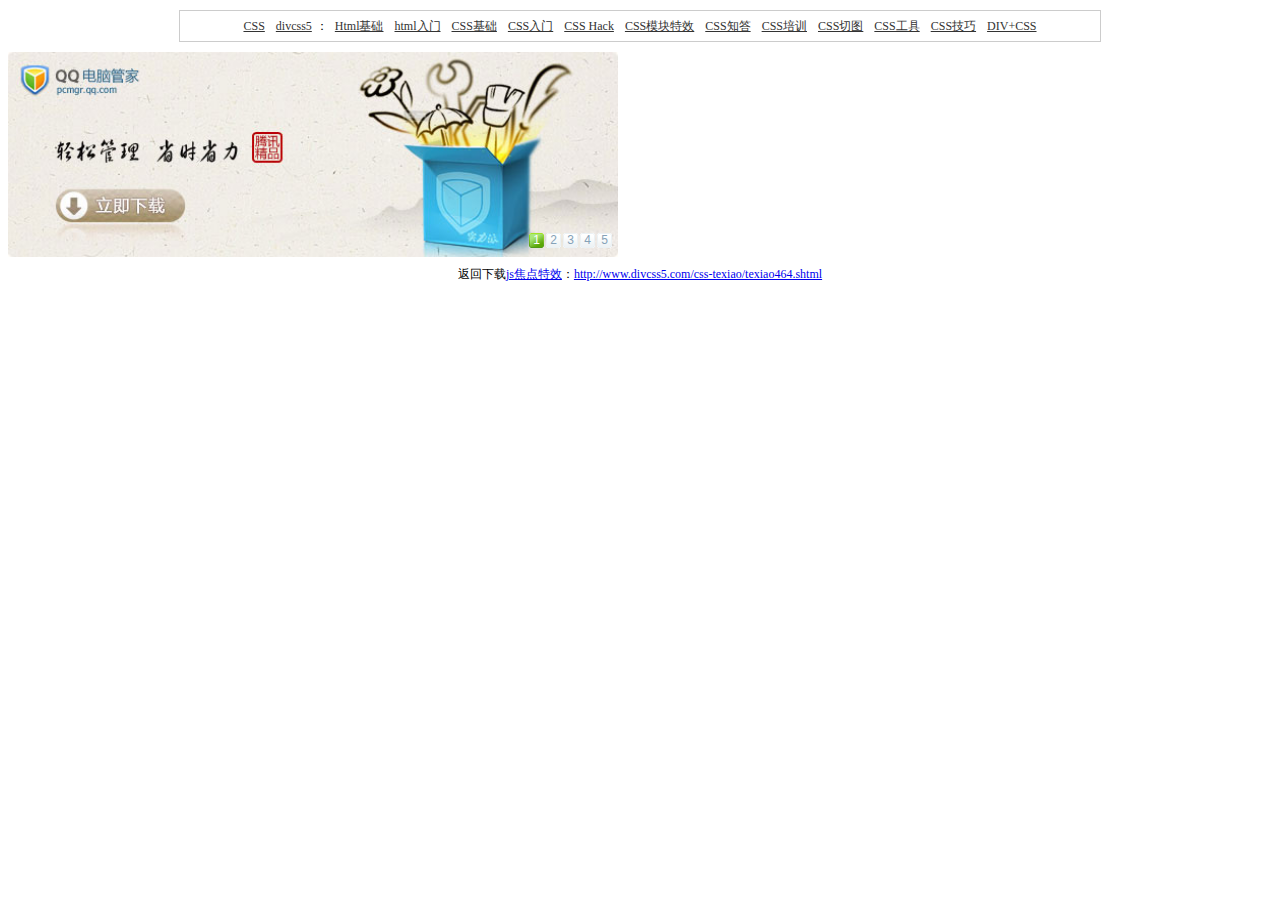
<file: develop/programming/css/2013040601/index.html>
<!DOCTYPE html PUBLIC "-//W3C//DTD XHTML 1.0 transitional//EN" "http://www.w3.org/tr/xhtml1/DTD/xhtml1-transitional.dtd">
<html xmlns="http://www.w3.org/1999/xhtml">
<head>
<meta http-equiv="Content-Type" content="text/html; charset=gb2312" />
<title>JS����õ�Ƭ������ʾ</title>
<LINK rel=stylesheet type=text/css href="css/css.css">
<SCRIPT type=text/javascript>
var $ = function (id) {
	return "string" == typeof id ? document.getElementById(id) : id;
};

var Extend = function(destination, source) {
	for (var property in source) {
		destination[property] = source[property];
	}
	return destination;
}

var CurrentStyle = function(element){
	return element.currentStyle || document.defaultView.getComputedStyle(element, null);
}

var Bind = function(object, fun) {
	var args = Array.prototype.slice.call(arguments).slice(2);
	return function() {
		return fun.apply(object, args.concat(Array.prototype.slice.call(arguments)));
	}
}

var Tween = {
	Quart: {
		easeOut: function(t,b,c,d){
			return -c * ((t=t/d-1)*t*t*t - 1) + b;
		}
	},
	Back: {
		easeOut: function(t,b,c,d,s){
			if (s == undefined) s = 1.70158;
			return c*((t=t/d-1)*t*((s+1)*t + s) + 1) + b;
		}
	},
	Bounce: {
		easeOut: function(t,b,c,d){
			if ((t/=d) < (1/2.75)) {
				return c*(7.5625*t*t) + b;
			} else if (t < (2/2.75)) {
				return c*(7.5625*(t-=(1.5/2.75))*t + .75) + b;
			} else if (t < (2.5/2.75)) {
				return c*(7.5625*(t-=(2.25/2.75))*t + .9375) + b;
			} else {
				return c*(7.5625*(t-=(2.625/2.75))*t + .984375) + b;
			}
		}
	}
}


//��������,��������,�л�����
var Slidetrans = function(container, slider, count, options) {
	this._slider = $(slider);
	this._container = $(container);//��������
	this._timer = null;//��ʱ��
	this._count = Math.abs(count);//�л�����
	this._target = 0;//Ŀ��ֵ
	this._t = this._b = this._c = 0;//tween����
	
	this.Index = 0;//��ǰ����
	
	this.SetOptions(options);
	
	this.Auto = !!this.options.Auto;
	this.Duration = Math.abs(this.options.Duration);
	this.Time = Math.abs(this.options.Time);
	this.Pause = Math.abs(this.options.Pause);
	this.Tween = this.options.Tween;
	this.onStart = this.options.onStart;
	this.onFinish = this.options.onFinish;
	
	var bVertical = !!this.options.Vertical;
	this._css = bVertical ? "top" : "left";//����
	
	//��ʽ����
	var p = CurrentStyle(this._container).position;
	p == "relative" || p == "absolute" || (this._container.style.position = "relative");
	this._container.style.overflow = "hidden";
	this._slider.style.position = "absolute";
	
	this.Change = this.options.Change ? this.options.Change :
		this._slider[bVertical ? "offsetHeight" : "offsetWidth"] / this._count;
};
Slidetrans.prototype = {
  //����Ĭ������
  SetOptions: function(options) {
	this.options = {//Ĭ��ֵ
		Vertical:	true,//�Ƿ�ֱ���򣨷����ܸģ�
		Auto:		true,//�Ƿ��Զ�
		Change:		0,//�ı���
		Duration:	50,//��������ʱ��
		Time:		10,//������ʱ
		Pause:		4000,//ͣ��ʱ��(AutoΪtrueʱ��Ч)
		onStart:	function(){},//��ʼת��ʱִ��
		onFinish:	function(){},//���ת��ʱִ��
		Tween:		Tween.Quart.easeOut//tween����
	};
	Extend(this.options, options || {});
  },
  //��ʼ�л�
  Run: function(index) {
	//����index
	index == undefined && (index = this.Index);
	index < 0 && (index = this._count - 1) || index >= this._count && (index = 0);
	//���ò���
	this._target = -Math.abs(this.Change) * (this.Index = index);
	this._t = 0;
	this._b = parseInt(CurrentStyle(this._slider)[this.options.Vertical ? "top" : "left"]);
	this._c = this._target - this._b;
	
	this.onStart();
	this.Move();
  },
  //�ƶ�
  Move: function() {
	clearTimeout(this._timer);
	//δ����Ŀ������ƶ����������һ�λ���
	if (this._c && this._t < this.Duration) {
		this.MoveTo(Math.round(this.Tween(this._t++, this._b, this._c, this.Duration)));
		this._timer = setTimeout(Bind(this, this.Move), this.Time);
	}else{
		this.MoveTo(this._target);
		this.Auto && (this._timer = setTimeout(Bind(this, this.Next), this.Pause));
	}
  },
  //�ƶ���
  MoveTo: function(i) {
	this._slider.style[this._css] = i + "px";
  },
  //��һ��
  Next: function() {
	this.Run(++this.Index);
  },
  //��һ��
  Previous: function() {
	this.Run(--this.Index);
  },
  //ֹͣ
  Stop: function() {
	clearTimeout(this._timer); this.MoveTo(this._target);
  }
};
</SCRIPT>
</head>
<body style="text-align:center">
<p id="n"><a href="http://www.divcss5.com/">CSS</a>
<a href="http://www.divcss5.com/">divcss5</a>��
<a href="http://www.divcss5.com/html/">Html����</a>
<a href="http://www.divcss5.com/htmlrumen/">html����</a>
<a href="http://www.divcss5.com/rumen/">CSS����</a>
<a href="http://www.divcss5.com/cssrumen/">CSS����</a>
<a href="http://www.divcss5.com/css-hack/">CSS Hack</a>
<a href="http://www.divcss5.com/css-texiao/">CSSģ����Ч</a>
<a href="http://www.divcss5.com/wenji/">CSS֪��</a>
<a href="http://www.divcss5.com/peixun/">CSS��ѵ</a>
<a href="http://www.css5.com.cn/">CSS��ͼ</a>
<a href="http://www.divcss5.com/css-tool/">CSS����</a>
<a href="http://www.divcss5.com/jiqiao/">CSS����</a>
<a href="http://www.divcss5.com/">DIV+CSS</a></p>
<DIV id="idContainer2" class="container">
<TABLE id="idSlider2" cellSpacing=0 cellPadding=0>
  <tr>
    <td class="td_f"><a href="http://www.divcss5.com/" target="_blank"><IMG src="images/01.jpg"></a></td>
	<td class="td_f"><a href="http://www.divcss5.com/" target="_blank"><IMG src="images/02.jpg"></a></td>
	<td class="td_f"><a href="http://www.divcss5.com/" target="_blank"><IMG src="images/03.jpg"></a></td>
	<td class="td_f"><a href="http://www.divcss5.com/" target="_blank"><IMG src="images/04.jpg"></a></td>
	<td class="td_f"><a href="http://www.divcss5.com/" target="_blank"><IMG src="images/05.jpg"></a></td>
   </tr>
   </TABLE>
<UL id=idNum class=num></UL>
</DIV>

<SCRIPT>
	var forEach = function(array, callback, thisObject){
		if(array.forEach){
			array.forEach(callback, thisObject);
		}else{
			for (var i = 0, len = array.length; i < len; i++) { callback.call(thisObject, array[i], i, array); }
		}
	}
	
	var st = new Slidetrans("idContainer2", "idSlider2", 5, { Vertical: false });
	
	var nums = [];
	//��������
	for(var i = 0, n = st._count - 1; i <= n;){
		(nums[i] = $("idNum").appendChild(document.createElement("li"))).innerHTML = ++i;
	}
	
	forEach(nums, function(o, i){
		o.onmouseover = function(){ o.className = "on"; st.Auto = false; st.Run(i); }
		o.onmouseout = function(){ o.className = ""; st.Auto = true; st.Run(); }
	})
	
	//���ð�ť��ʽ
	st.onStart = function(){
		forEach(nums, function(o, i){ o.className = st.Index == i ? "on" : ""; })
	}
	st.Run();
</SCRIPT>
<p>��������<a href="http://www.divcss5.com/css-texiao/texiao464.shtml">js������Ч</a>��<a href="http://www.divcss5.com/css-texiao/texiao464.shtml">http://www.divcss5.com/css-texiao/texiao464.shtml</a></p>
</body>
</html>
</file>
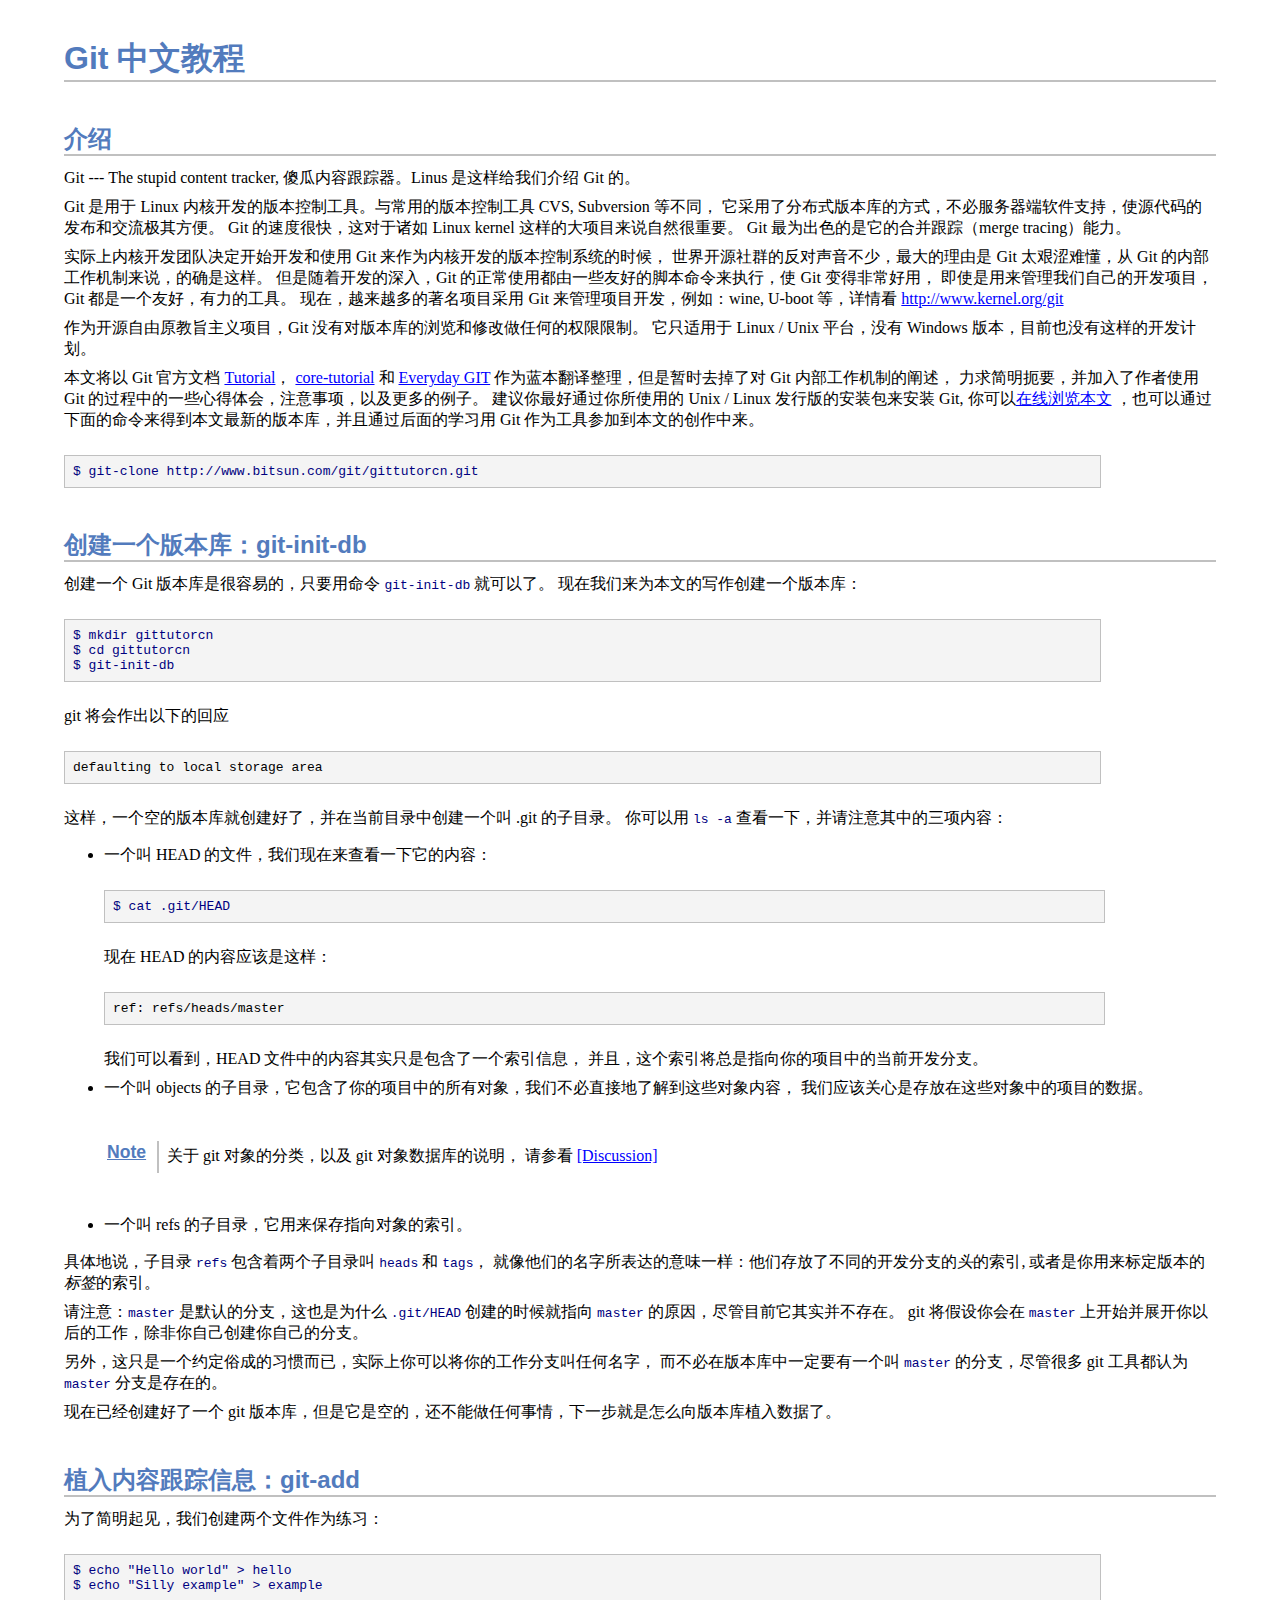
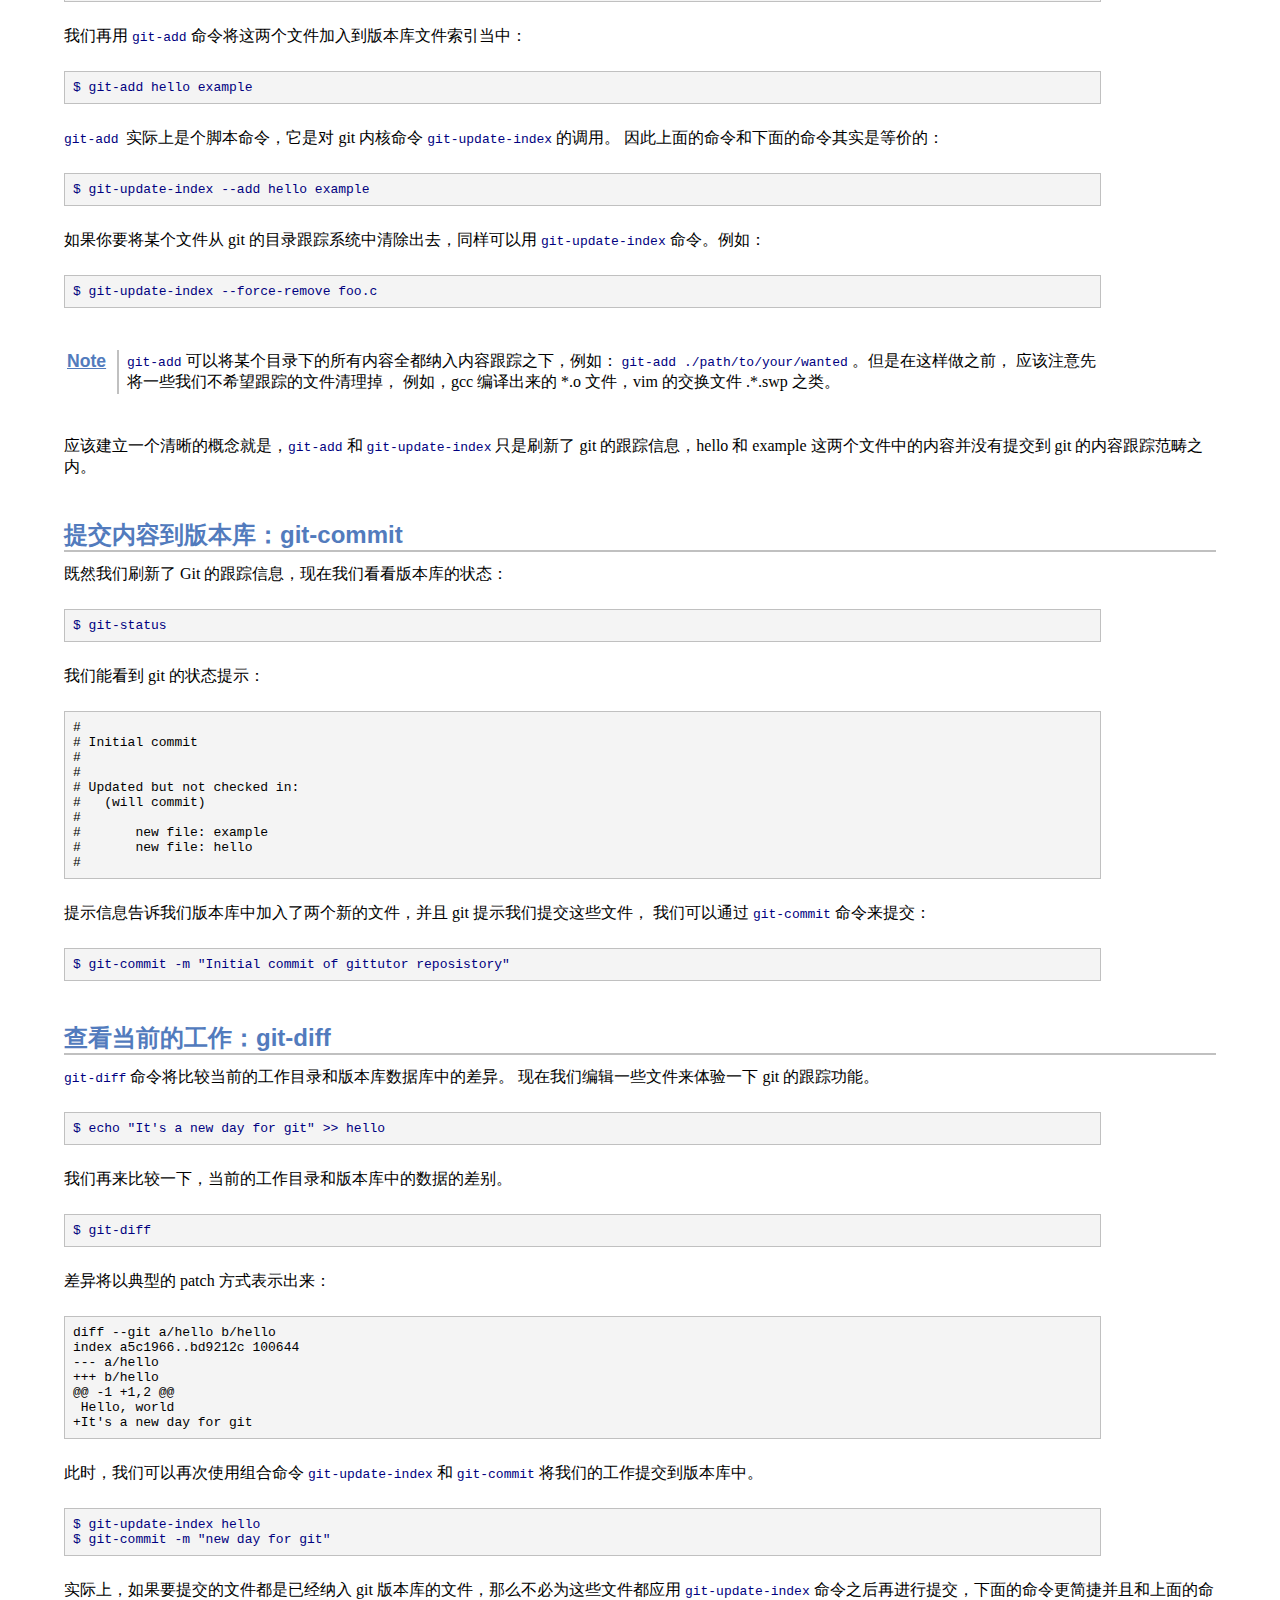
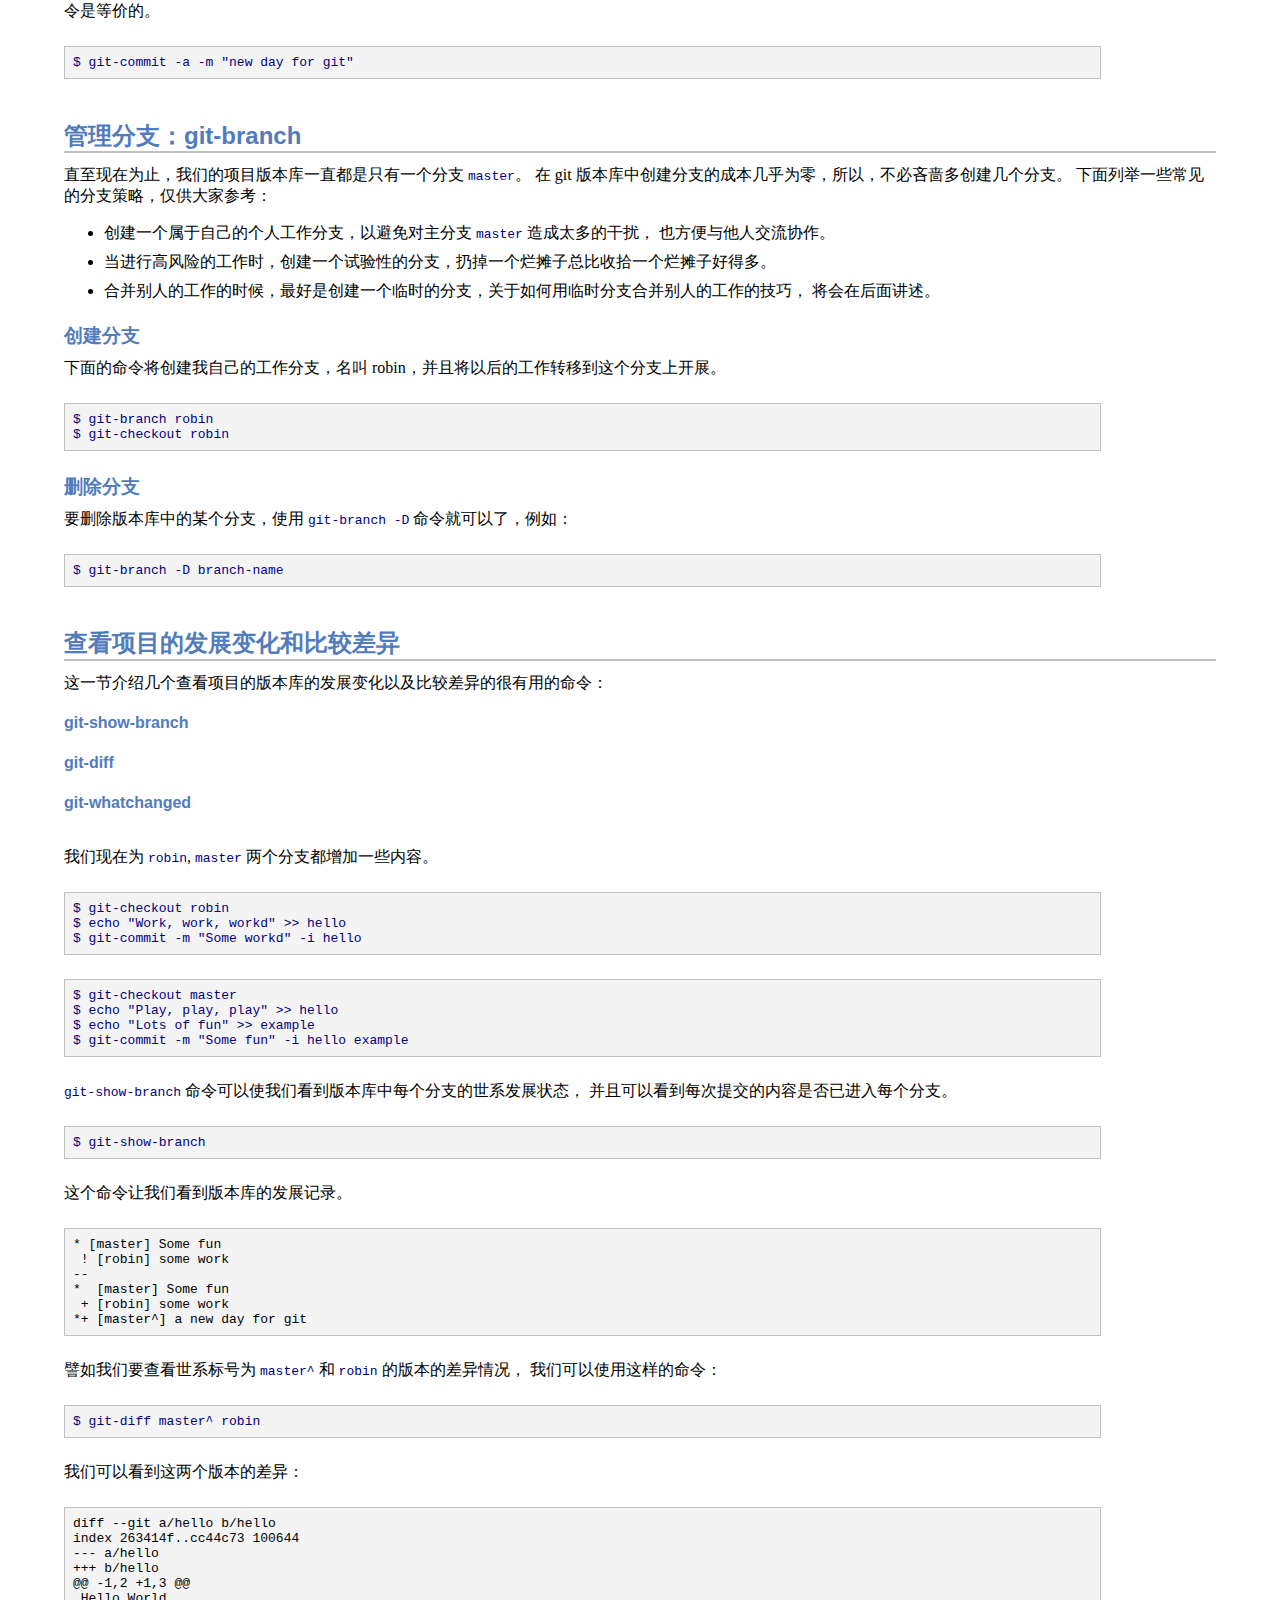
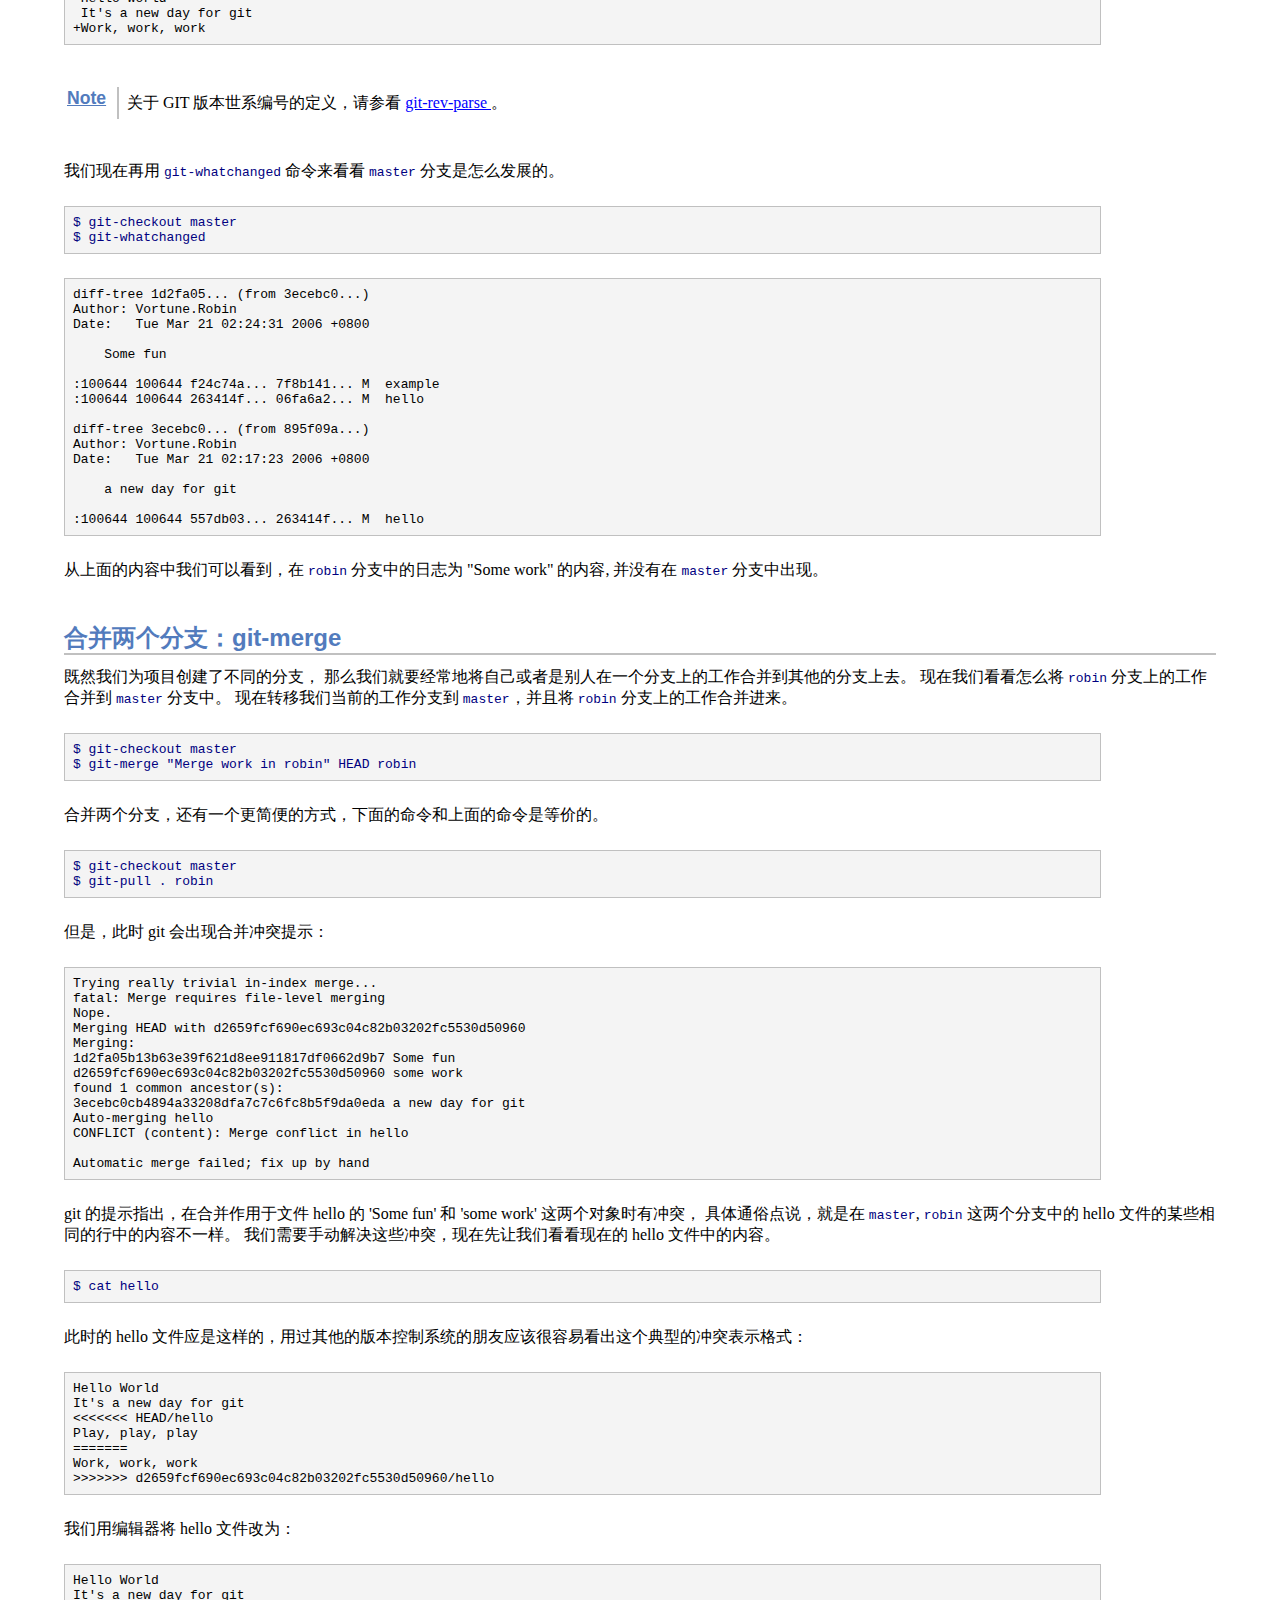
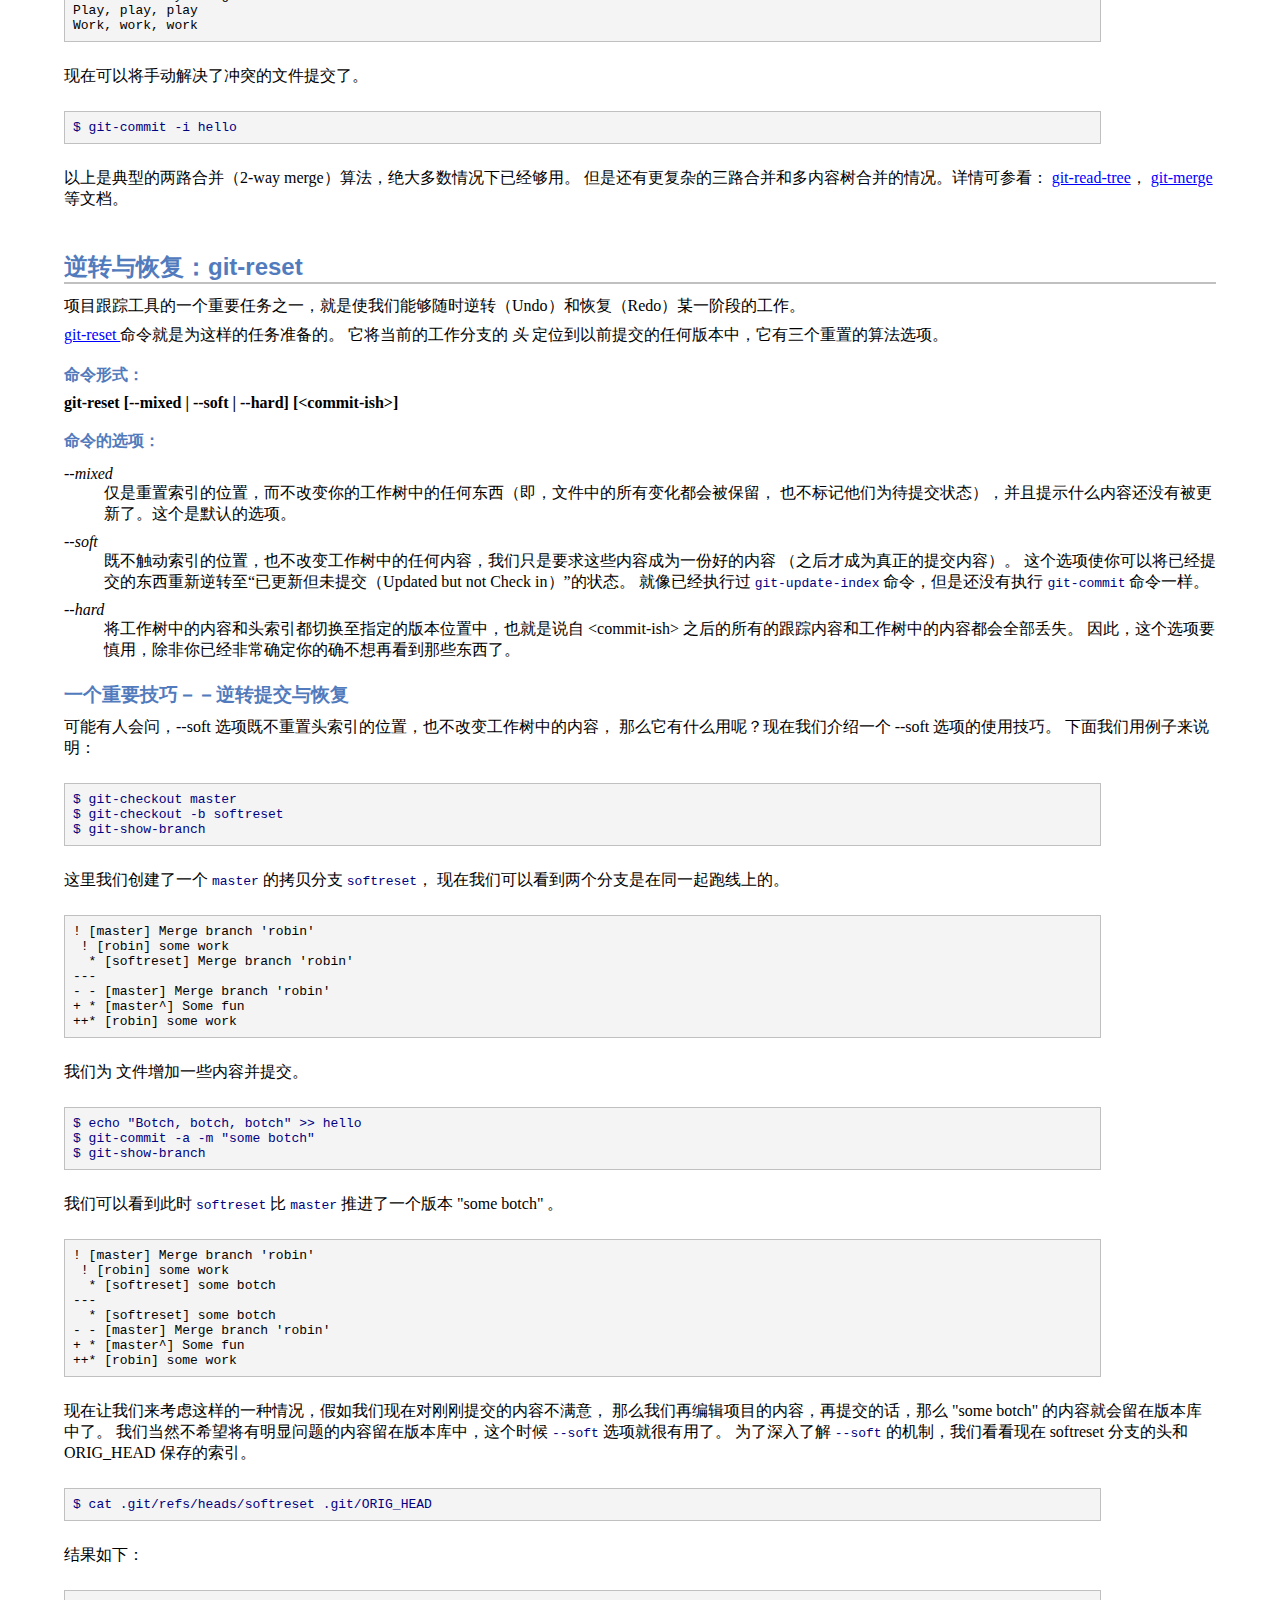
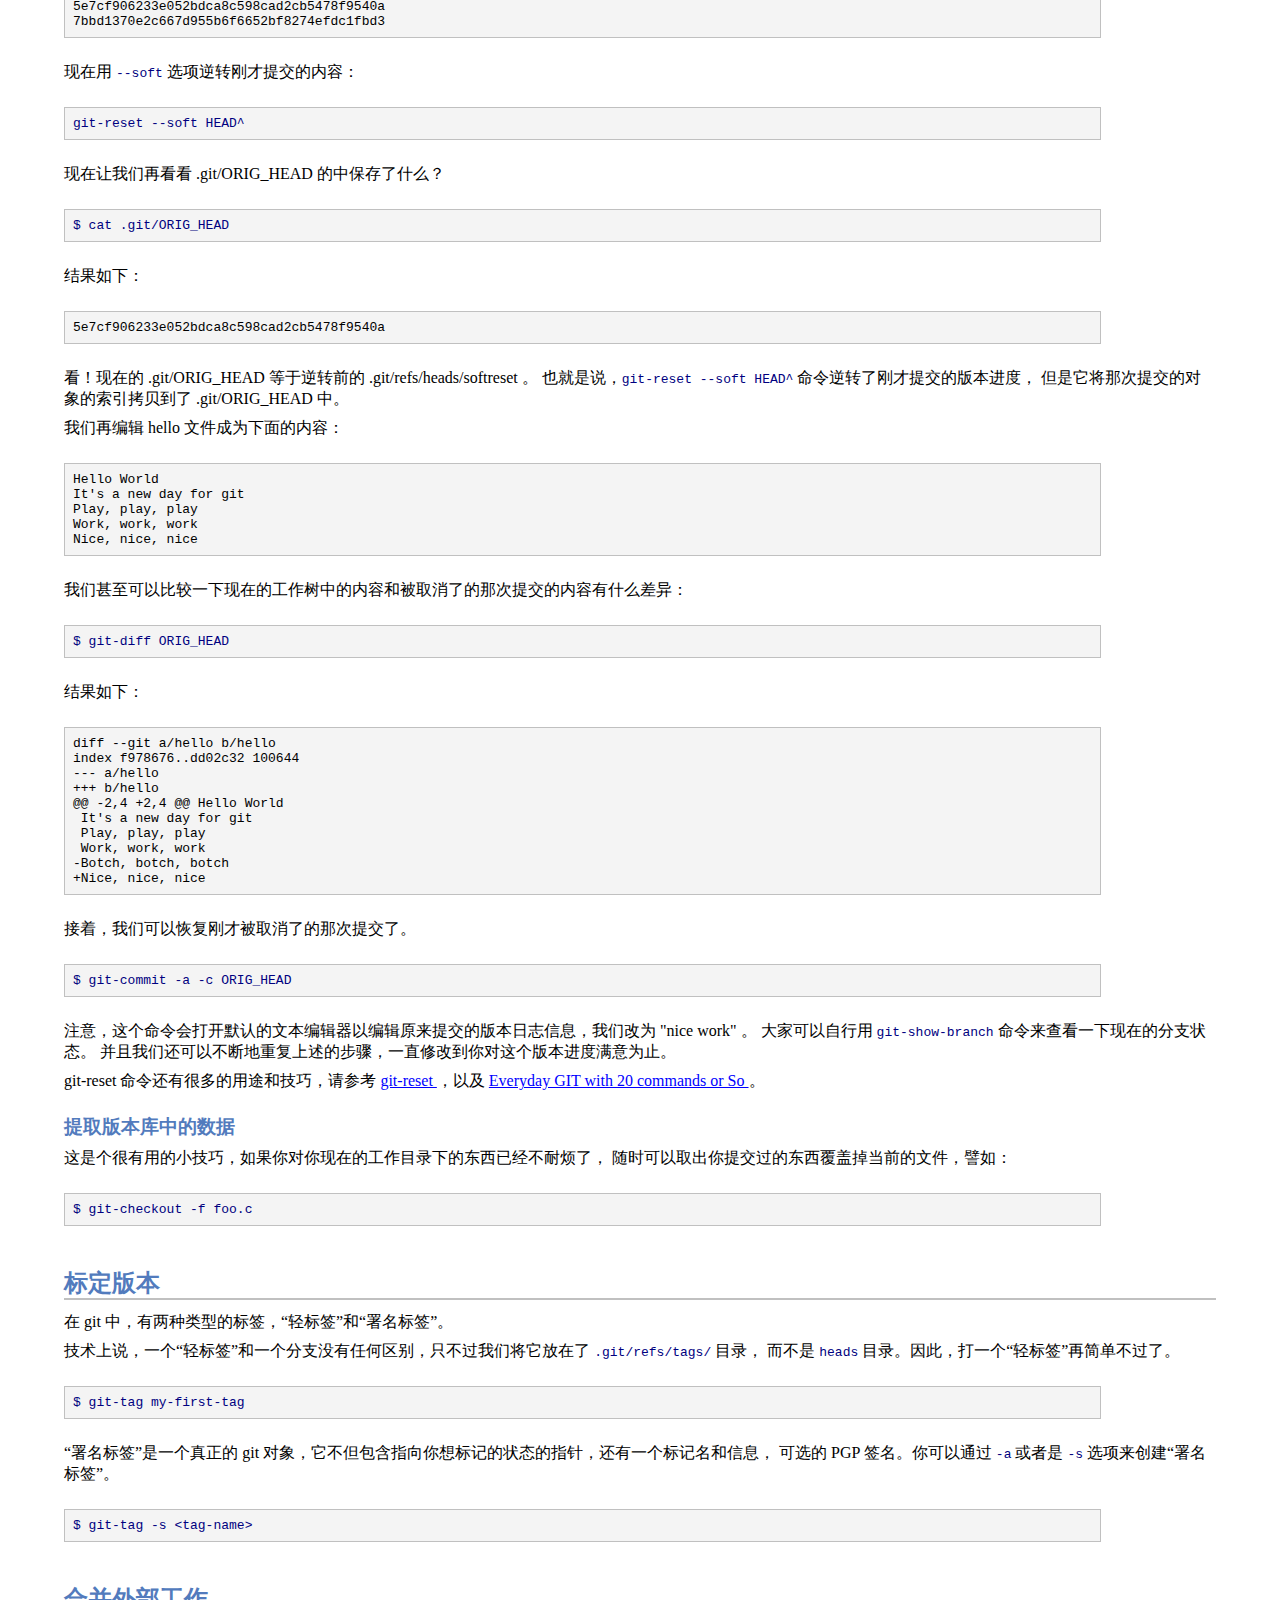
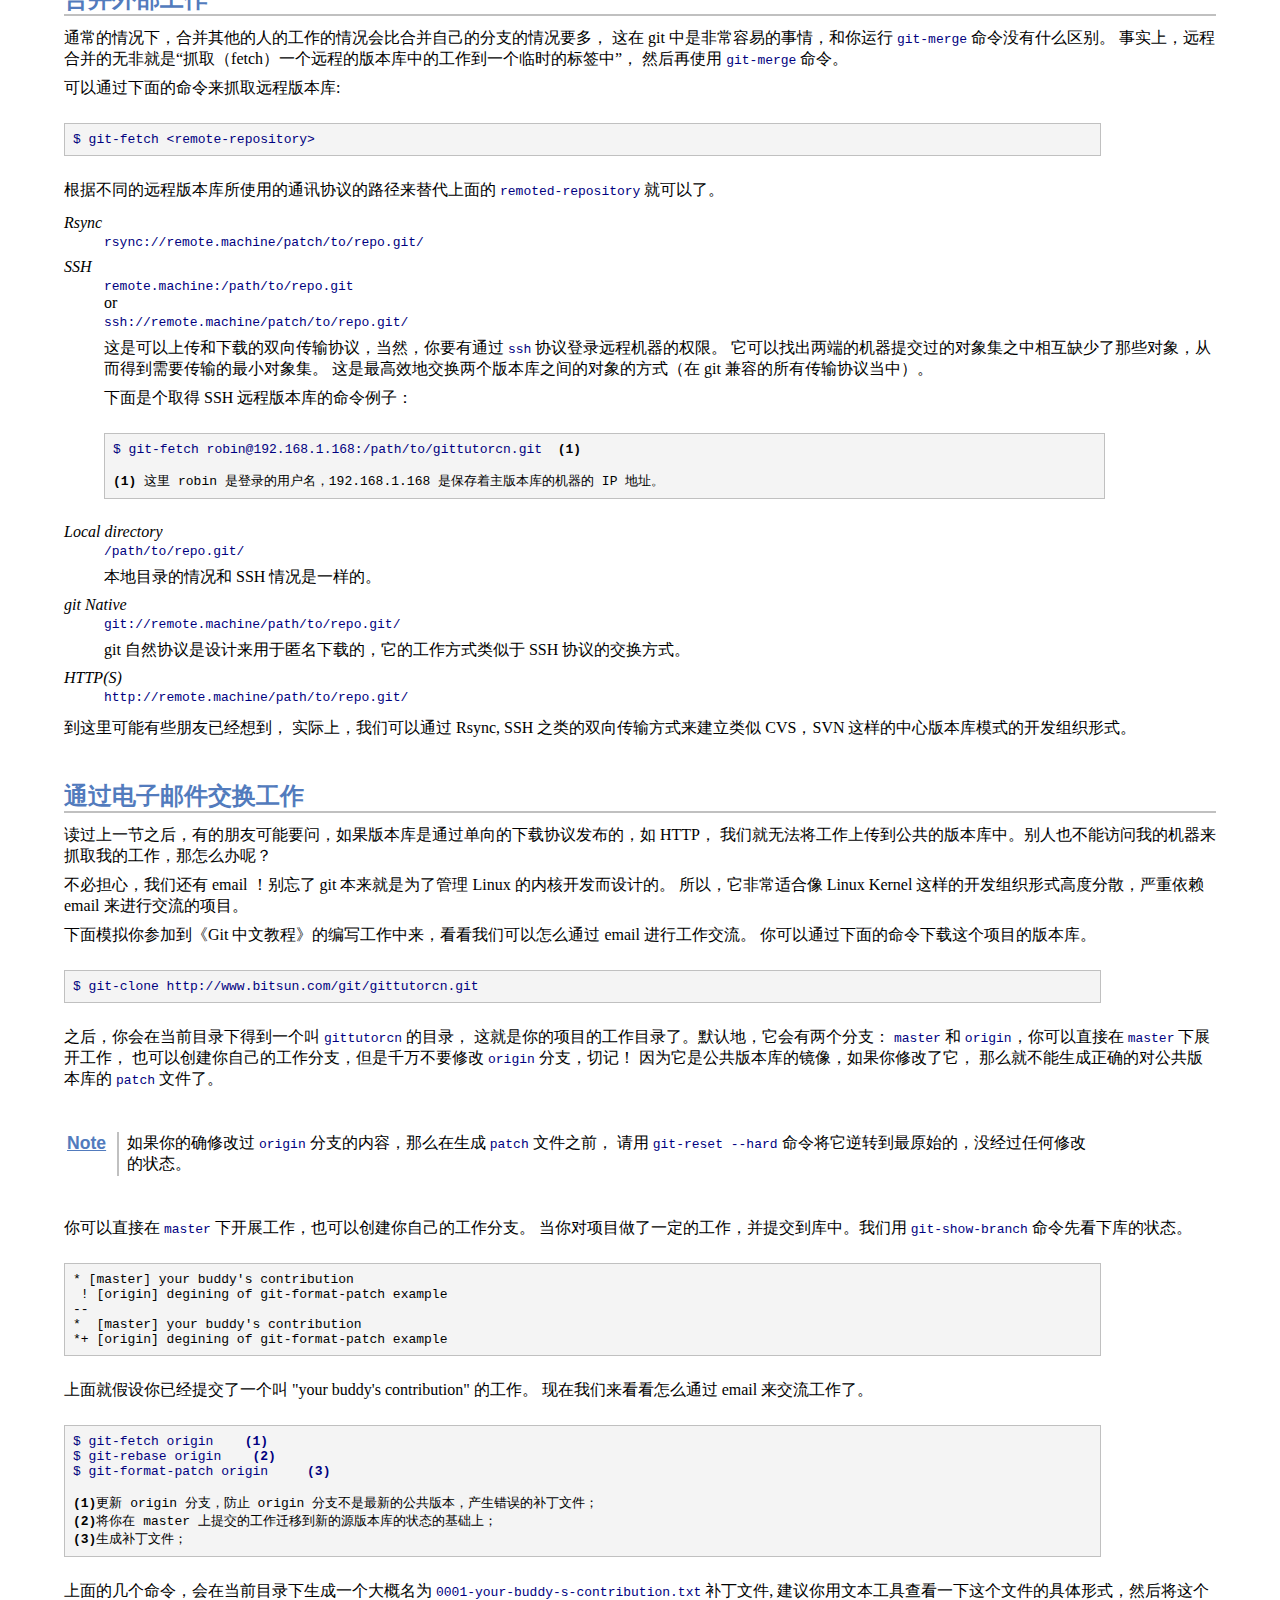
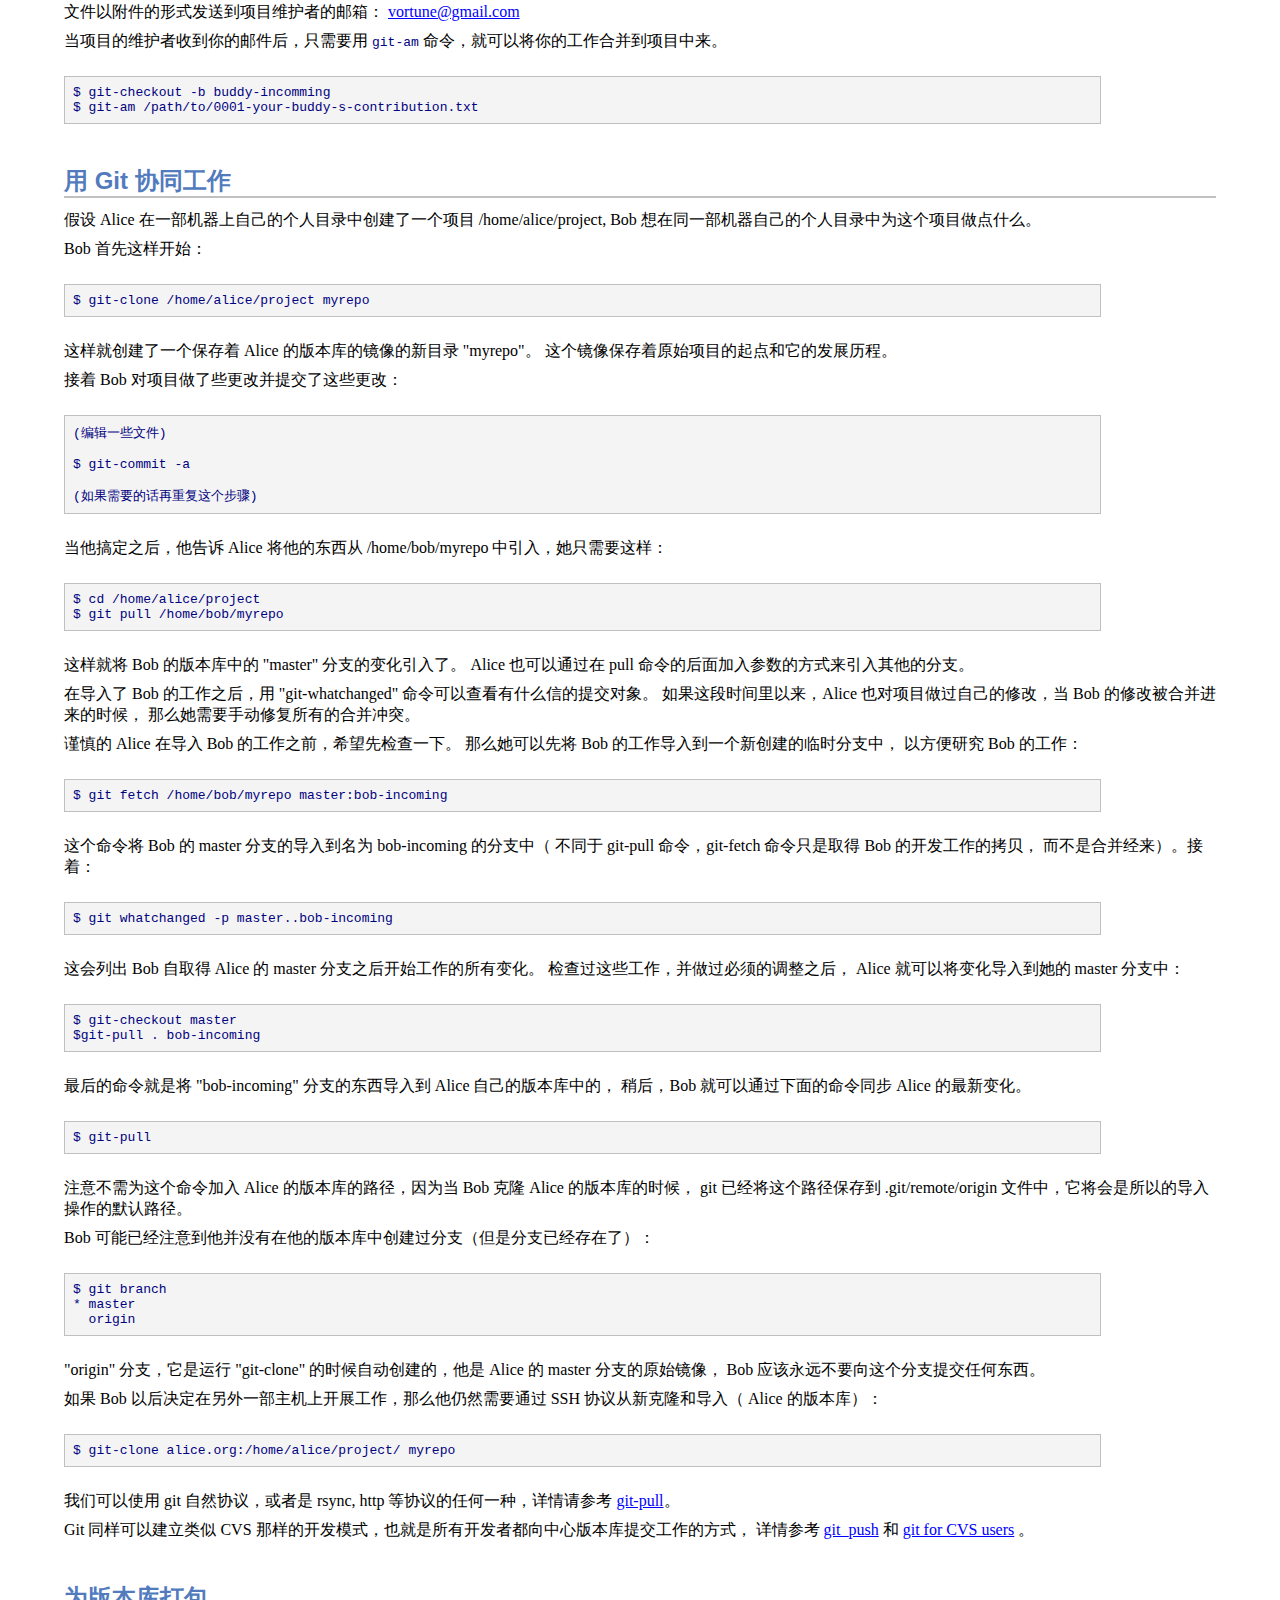
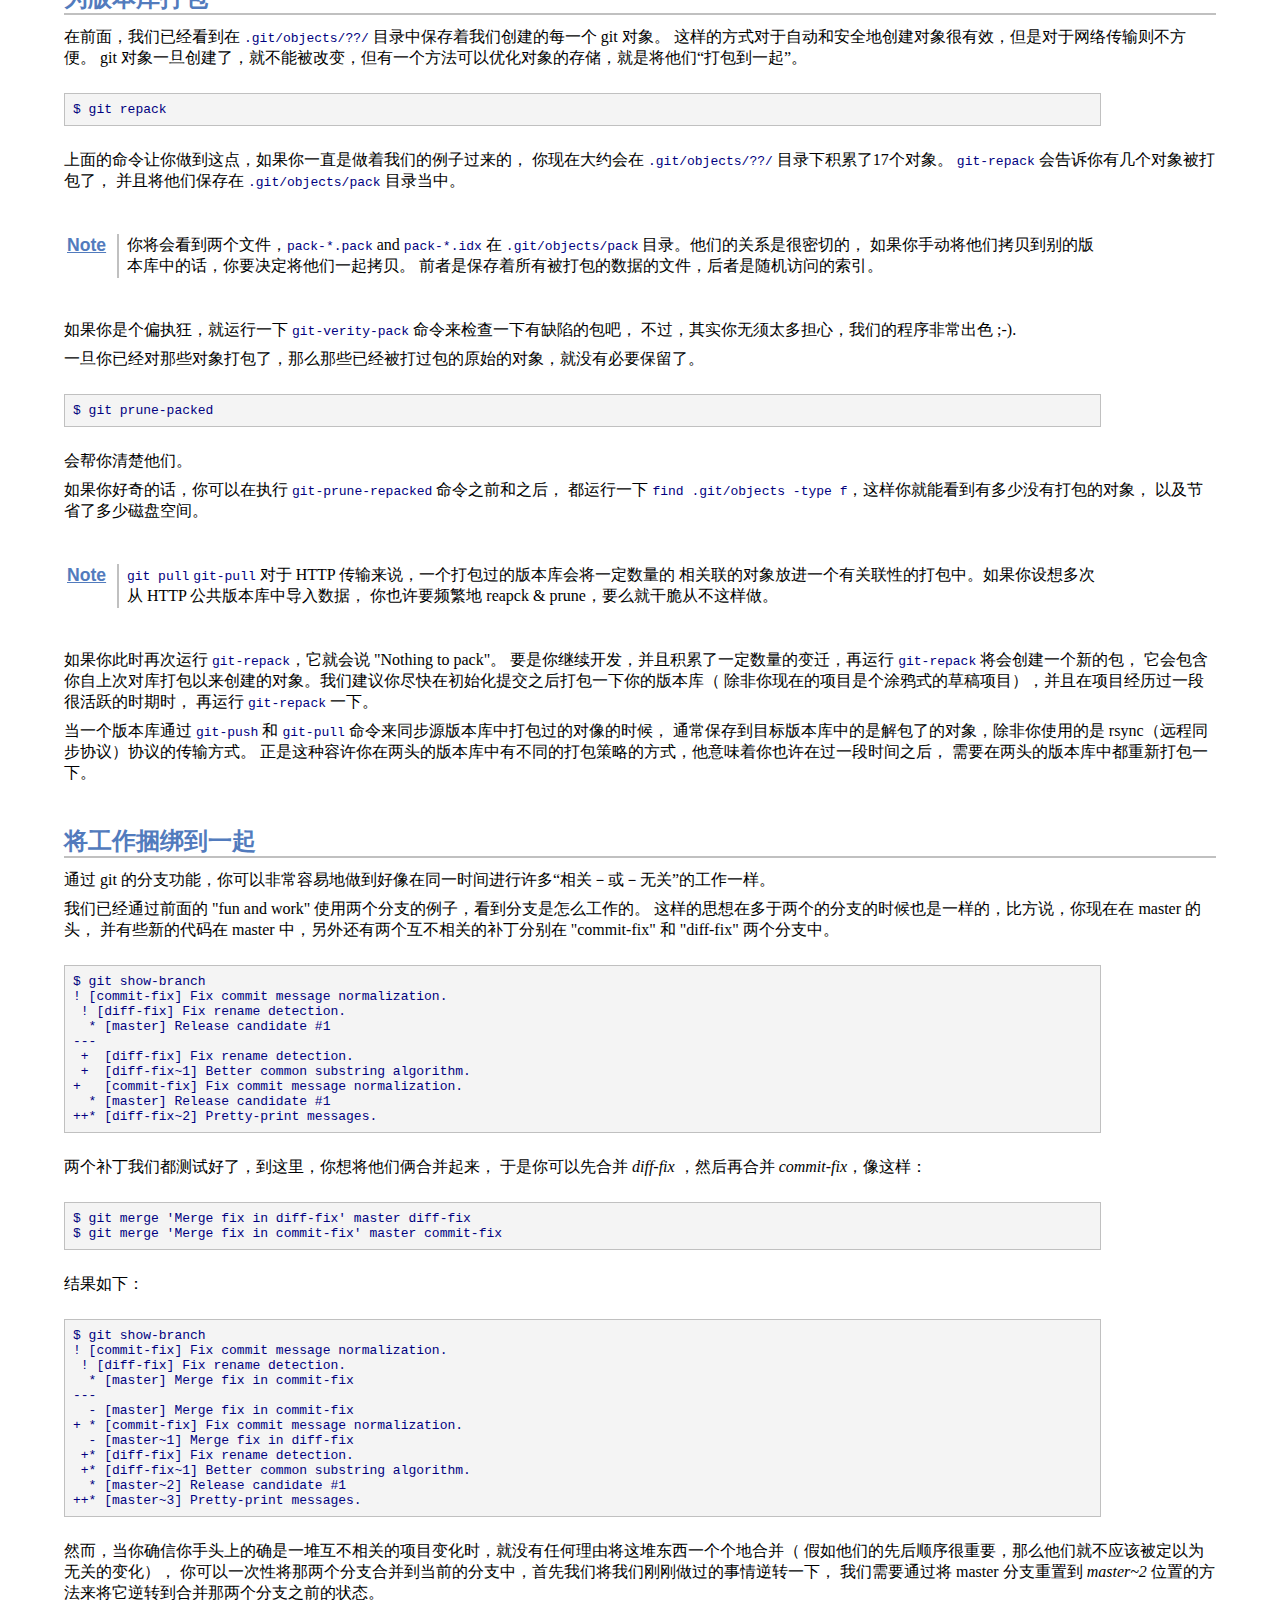
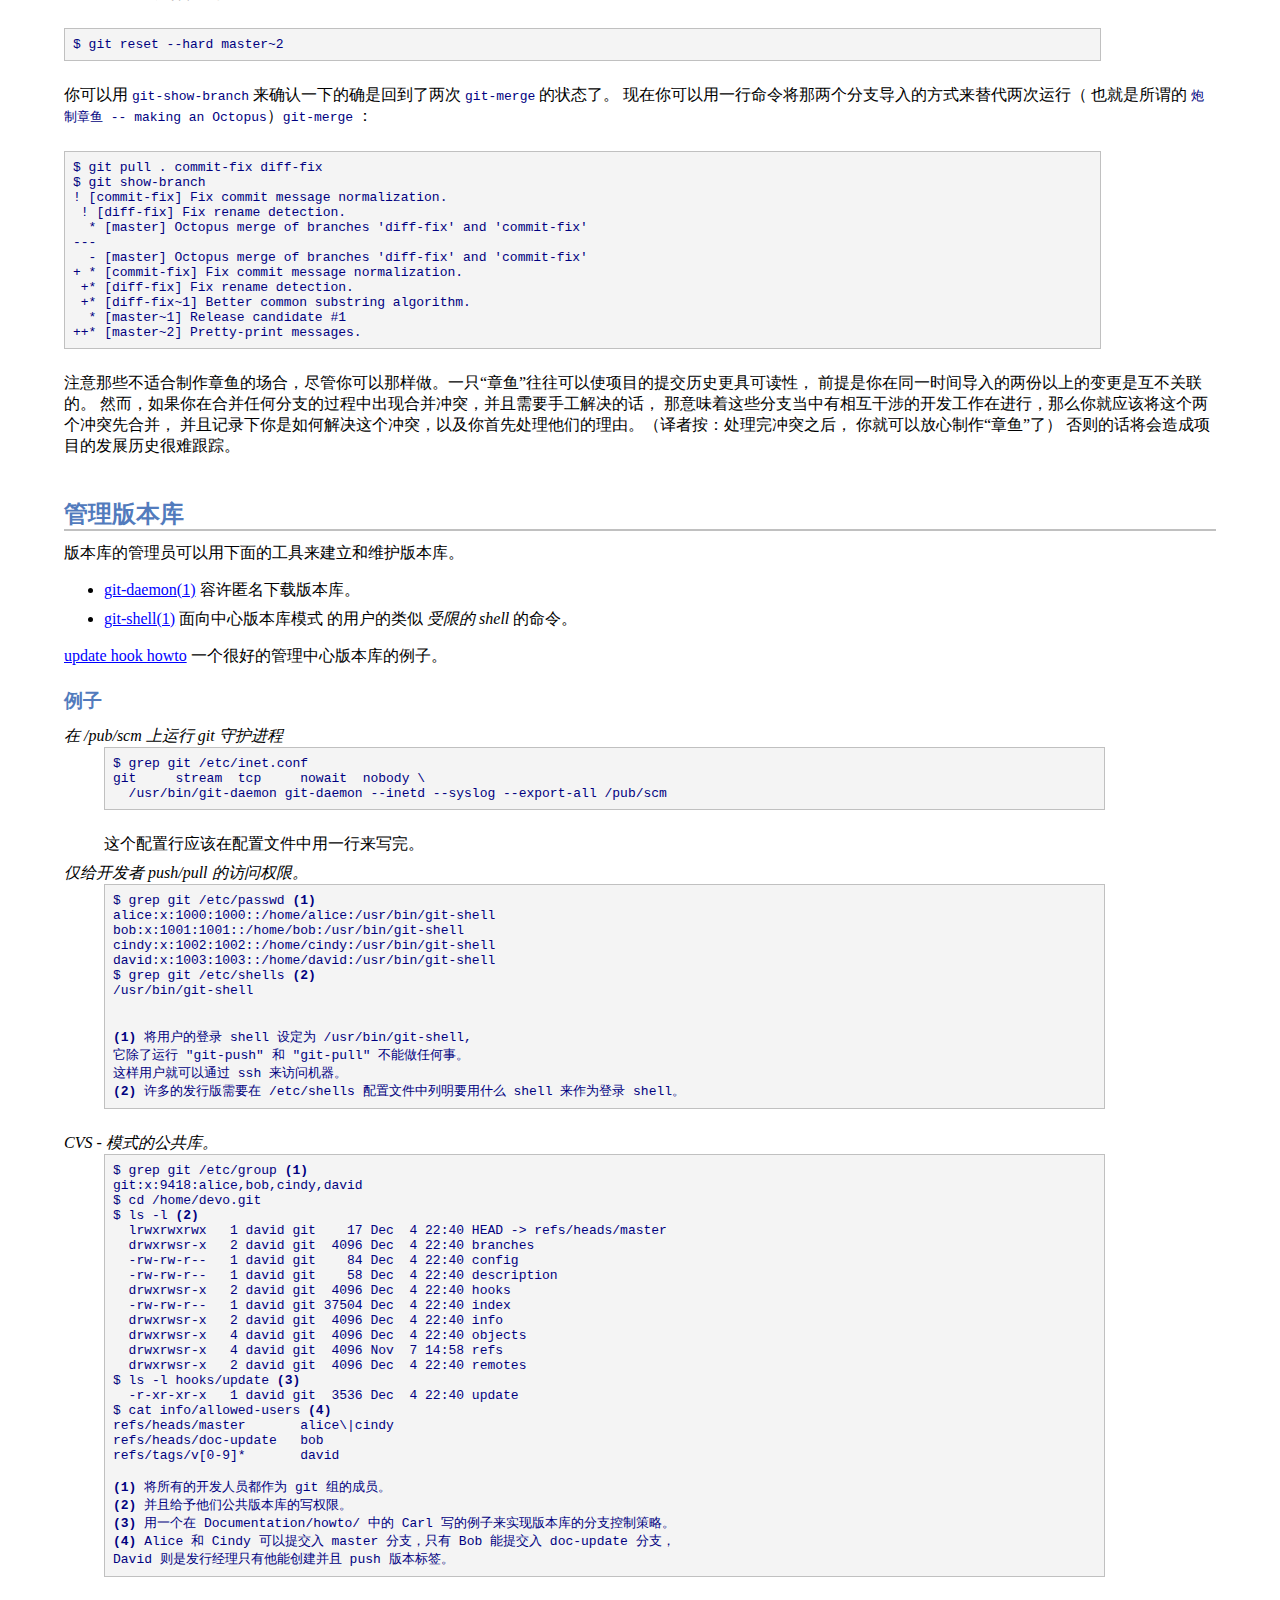
<file: develop/git/gittutorcn.htm>
<!DOCTYPE html PUBLIC "-//W3C//DTD XHTML 1.1//EN" "http://www.w3.org/TR/xhtml11/DTD/xhtml11.dtd">
<html xmlns="http://www.w3.org/1999/xhtml" xml:lang="en"><head>

<meta http-equiv="Content-Type" content="text/html; charset=UTF-8">
<meta name="generator" content="AsciiDoc 7.0.2">
<style type="text/css">
/* Debug borders */
p, li, dt, dd, div, pre, h1, h2, h3, h4, h5, h6 {
/*
  border: 1px solid red;
*/
}

body {
  margin: 1em 5% 1em 5%;
}

a { color: blue; }
a:visited { color: fuchsia; }

em {
  font-style: italic;
}

strong {
  font-weight: bold;
}

tt {
  color: navy;
}

h1, h2, h3, h4, h5, h6 {
  color: #527bbd;
  font-family: sans-serif;
  margin-top: 1.2em;
  margin-bottom: 0.5em;
  line-height: 1.3;
}

h1 {
  border-bottom: 2px solid silver;
}
h2 {
  border-bottom: 2px solid silver;
  padding-top: 0.5em;
}

div.sectionbody {
  font-family: serif;
  margin-left: 0;
}

hr {
  border: 1px solid silver;
}

p {
  margin-top: 0.5em;
  margin-bottom: 0.5em;
}

pre {
  padding: 0;
  margin: 0;
}

span#author {
  color: #527bbd;
  font-family: sans-serif;
  font-weight: bold;
  font-size: 1.2em;
}
span#email {
}
span#revision {
  font-family: sans-serif;
}

div#footer {
  font-family: sans-serif;
  font-size: small;
  border-top: 2px solid silver;
  padding-top: 0.5em;
  margin-top: 4.0em;
}
div#footer-text {
  float: left;
  padding-bottom: 0.5em;
}
div#footer-badges {
  float: right;
  padding-bottom: 0.5em;
}

div#preamble,
div.tableblock, div.imageblock, div.exampleblock, div.verseblock,
div.quoteblock, div.literalblock, div.listingblock, div.sidebarblock,
div.admonitionblock {
  margin-right: 10%;
  margin-top: 1.5em;
  margin-bottom: 1.5em;
}
div.admonitionblock {
  margin-top: 2.5em;
  margin-bottom: 2.5em;
}

div.content { /* Block element content. */
  padding: 0;
}

/* Block element titles. */
div.title, caption.title {
  font-family: sans-serif;
  font-weight: bold;
  text-align: left;
  margin-top: 1.0em;
  margin-bottom: 0.5em;
}
div.title + * {
  margin-top: 0;
}

td div.title:first-child {
  margin-top: 0.0em;
}
div.content div.title:first-child {
  margin-top: 0.0em;
}
div.content + div.title {
  margin-top: 0.0em;
}

div.sidebarblock > div.content {
  background: #ffffee;
  border: 1px solid silver;
  padding: 0.5em;
}

div.listingblock > div.content {
  border: 1px solid silver;
  background: #f4f4f4;
  padding: 0.5em;
}

div.quoteblock > div.content {
  padding-left: 2.0em;
}
div.quoteblock .attribution {
  text-align: right;
}

div.admonitionblock .icon {
  vertical-align: top;
  font-size: 1.1em;
  font-weight: bold;
  text-decoration: underline;
  color: #527bbd;
  padding-right: 0.5em;
}
div.admonitionblock td.content {
  padding-left: 0.5em;
  border-left: 2px solid silver;
}

div.exampleblock > div.content {
  border-left: 2px solid silver;
  padding: 0.5em;
}

div.verseblock div.content {
  white-space: pre;
}

div.imageblock div.content { padding-left: 0; }
div.imageblock img { border: 1px solid silver; }
span.image img { border-style: none; }

dl {
  margin-top: 0.8em;
  margin-bottom: 0.8em;
}
dt {
  margin-top: 0.5em;
  margin-bottom: 0;
  font-style: italic;
}
dd > *:first-child {
  margin-top: 0;
}

ul, ol {
    list-style-position: outside;
}
ol.olist2 {
  list-style-type: lower-alpha;
}

div.tableblock > table {
  border-color: #527bbd;
  border-width: 3px;
}
thead {
  font-family: sans-serif;
  font-weight: bold;
}
tfoot {
  font-weight: bold;
}

div.hlist {
  margin-top: 0.8em;
  margin-bottom: 0.8em;
}
td.hlist1 {
  vertical-align: top;
  font-style: italic;
  padding-right: 0.8em;
}
td.hlist2 {
  vertical-align: top;
}

@media print {
  div#footer-badges { display: none; }
}
/* Workarounds for IE6's broken and incomplete CSS2. */

div.sidebar-content {
  background: #ffffee;
  border: 1px solid silver;
  padding: 0.5em;
}
div.sidebar-title, div.image-title {
  font-family: sans-serif;
  font-weight: bold;
  margin-top: 0.0em;
  margin-bottom: 0.5em;
}

div.listingblock div.content {
  border: 1px solid silver;
  background: #f4f4f4;
  padding: 0.5em;
}

div.quoteblock-content {
  padding-left: 2.0em;
}

div.exampleblock-content {
  border-left: 2px solid silver;
  padding-left: 0.5em;
}
</style><title>Git 中文教程</title></head><body>
<div id="header">
<h1>Git 中文教程</h1>
</div>

<!-- Begin of Introduction session 
********************************************************************************************-->
<h2>介绍</h2>
<div class="sectionbody">
<p>
Git --- The stupid content tracker, 傻瓜内容跟踪器。Linus 是这样给我们介绍 Git 的。
</p>
<p>
Git 是用于 Linux 内核开发的版本控制工具。与常用的版本控制工具 CVS, Subversion 等不同，
它采用了分布式版本库的方式，不必服务器端软件支持，使源代码的发布和交流极其方便。
Git 的速度很快，这对于诸如 Linux kernel 这样的大项目来说自然很重要。
Git 最为出色的是它的合并跟踪（merge tracing）能力。
</p>
<p>
实际上内核开发团队决定开始开发和使用 Git 来作为内核开发的版本控制系统的时候，
世界开源社群的反对声音不少，最大的理由是 Git 太艰涩难懂，从 Git 的内部工作机制来说，的确是这样。
但是随着开发的深入，Git 的正常使用都由一些友好的脚本命令来执行，使 Git 变得非常好用，
即使是用来管理我们自己的开发项目，Git 都是一个友好，有力的工具。
现在，越来越多的著名项目采用 Git 来管理项目开发，例如：wine, U-boot 等，详情看 
<a href="http://www.kernel.org/git" target="new">http://www.kernel.org/git</a>
</p>
<p>
作为开源自由原教旨主义项目，Git 没有对版本库的浏览和修改做任何的权限限制。
它只适用于 Linux / Unix 平台，没有 Windows 版本，目前也没有这样的开发计划。
</p>
<p>
本文将以 Git 官方文档 
<a href="http://www.kernel.org/pub/software/scm/git/docs/tutorial.html" target="new">Tutorial</a>，
<a href="http://www.kernel.org/pub/software/scm/git/docs/core-tutorial.html" target="new">
core-tutorial</a> 和
<a href="http://www.kernel.org/pub/software/scm/git/docs/everyday.html" target="new">Everyday GIT</a>
作为蓝本翻译整理，但是暂时去掉了对 Git 内部工作机制的阐述，
力求简明扼要，并加入了作者使用 Git 的过程中的一些心得体会，注意事项，以及更多的例子。
建议你最好通过你所使用的 Unix / Linux 发行版的安装包来安装 Git,
你可以<a href="http://www.bitsun.com/documents/gittutorcn.htm">在线浏览本文</a>
，也可以通过下面的命令来得到本文最新的版本库，并且通过后面的学习用 Git 作为工具参加到本文的创作中来。</p>
<div class="listingblock">
<div class="content">
<pre><tt>$ git-clone http://www.bitsun.com/git/gittutorcn.git</tt><pre></pre></pre></div>
</div>
</div>

<!-- Creating a Repository 
****************************************************************************************-->
<h2>创建一个版本库：git-init-db</h2>
<div class="sectionbody">
<p>
创建一个 Git 版本库是很容易的，只要用命令 <tt>git-init-db</tt> 就可以了。
现在我们来为本文的写作创建一个版本库：</p>
<div class="listingblock">
<div class="content">
<pre><tt>$ mkdir gittutorcn
$ cd gittutorcn
$ git-init-db</tt><pre></pre></pre></div>
</div>
</div>
<p>git 将会作出以下的回应</p>
<div class="listingblock">
<div class="content">
<pre>defaulting to local storage area<pre></pre></pre></div>
</div>
<p>
这样，一个空的版本库就创建好了，并在当前目录中创建一个叫 .git 的子目录。
你可以用 <tt>ls -a</tt> 查看一下，并请注意其中的三项内容：
</p>
<ul>
<li>
<p>
一个叫 HEAD 的文件，我们现在来查看一下它的内容：
</p>
<div class="listingblock">
<div class="content">
<pre><tt>$ cat .git/HEAD</tt></pre>
</div>
</div>
<p>
现在 HEAD 的内容应该是这样：
</p>
<div class="listingblock">
<div class="content">
<pre>ref: refs/heads/master</pre>
</div>
</div>
<p>我们可以看到，HEAD 文件中的内容其实只是包含了一个索引信息，
并且，这个索引将总是指向你的项目中的当前开发分支。</p>
</li>
<li>
<p>一个叫 objects 的子目录，它包含了你的项目中的所有对象，我们不必直接地了解到这些对象内容，
我们应该关心是存放在这些对象中的项目的数据。</p>
<div class="admonitionblock">
<table><tbody><tr>
<td class="icon">
<div class="title">Note</div>
</td>
<td class="content">
关于 git 对象的分类，以及 git 对象数据库的说明，
请参看 <a href="http://www.kernel.org/pub/software/scm/git/docs/#Discussion," target="new">
[Discussion]</a>
</td>
</tr></tbody></table>
</div>
</li>
<li>
<p>一个叫 refs 的子目录，它用来保存指向对象的索引。</p>
</li>
</ul>



<p>
具体地说，子目录 <tt>refs</tt> 包含着两个子目录叫 <tt>heads</tt> 和 <tt>tags</tt>，
就像他们的名字所表达的意味一样：他们存放了不同的开发分支的<em>头</em>的索引,
或者是你用来标定版本的<em>标签</em>的索引。
</p>
<p>
请注意：<tt>master</tt> 是默认的分支，这也是为什么 <tt>.git/HEAD</tt> 
创建的时候就指向 <tt>master</tt> 的原因，尽管目前它其实并不存在。
git 将假设你会在 <tt>master</tt> 上开始并展开你以后的工作，除非你自己创建你自己的分支。
</p>
<p>
另外，这只是一个约定俗成的习惯而已，实际上你可以将你的工作分支叫任何名字，
而不必在版本库中一定要有一个叫 <tt>master</tt> 的分支，尽管很多 git 工具都认为 <tt>master</tt> 
分支是存在的。
</p>
<p>
现在已经创建好了一个 git 版本库，但是它是空的，还不能做任何事情，下一步就是怎么向版本库植入数据了。
</p>


<!-- Populating the Repository
*******************************************************************************************-->
<h2>植入内容跟踪信息：git-add</h2>
<div class="sectionbody">
<p>
为了简明起见，我们创建两个文件作为练习：
</p>
<div class="listingblock">
<div class="content">
<pre><tt>$ echo "Hello world" &gt; hello
$ echo "Silly example" &gt; example
</tt></pre>
</div>
</div>
<p>
我们再用 <tt>git-add</tt> 命令将这两个文件加入到版本库文件索引当中：
</p>
<div class="listingblock">
<div class="content">
<pre><tt>$ git-add hello example
</tt></pre>
</div>
</div>
<p>
<tt>git-add  </tt>实际上是个脚本命令，它是对 git 内核命令 <tt>git-update-index</tt> 的调用。
因此上面的命令和下面的命令其实是等价的：
</p>
<div class="listingblock">
<div class="content">
<pre><tt>$ git-update-index --add hello example</tt><pre></pre></pre></div>
</div>
<p>
如果你要将某个文件从 git 的目录跟踪系统中清除出去，同样可以用 
<tt>git-update-index</tt> 命令。例如：
</p>
<div class="listingblock">
<div class="content">
<pre><tt>$ git-update-index --force-remove foo.c</tt></pre>
</div>
</div>

<div class="admonitionblock">
<table><tbody><tr>
<td class="icon">
<div class="title">Note</div>
</td>
<td class="content">
<tt>git-add</tt> 可以将某个目录下的所有内容全都纳入内容跟踪之下，例如：
<tt>git-add ./path/to/your/wanted</tt> 。但是在这样做之前，
应该注意先将一些我们不希望跟踪的文件清理掉，
例如，gcc 编译出来的 *.o 文件，vim 的交换文件 .*.swp 之类。
</td>
</tr></tbody></table>
</div>
<p>
应该建立一个清晰的概念就是，<tt>git-add</tt> 和 <tt>git-update-index</tt>
只是刷新了 git 的跟踪信息，hello 和 example 这两个文件中的内容并没有提交到 git 的内容跟踪范畴之内。
</p>
</div>




<!-- Committing git state
************************************************************************************************-->
<h2>提交内容到版本库：git-commit</h2>
<div class="sectionbody">
<p>
既然我们刷新了 Git 的跟踪信息，现在我们看看版本库的状态：
</p>
<div class="listingblock">
<div class="content">
<pre><tt>$ git-status</tt></pre>
</div>
</div>
<p>
我们能看到 git 的状态提示：
</p>
<div class="listingblock">
<div class="content">
<pre>#
# Initial commit
#
#
# Updated but not checked in:
#   (will commit)
#
#       new file: example
#       new file: hello
#
</pre>
</div>
</div>
<p>
提示信息告诉我们版本库中加入了两个新的文件，并且 git 提示我们提交这些文件，
我们可以通过 <tt>git-commit</tt> 命令来提交：
</p>
<div class="listingblock">
<div class="content">
<pre><tt>$ git-commit -m "Initial commit of gittutor reposistory"</tt></pre>
</div>
</div>

</div>

<!-- Working with repository
************************************************************************************************-->
<h2>查看当前的工作：git-diff</h2>
<div class="sectionbody">
<p>
<tt>git-diff</tt> 命令将比较当前的工作目录和版本库数据库中的差异。
现在我们编辑一些文件来体验一下 git 的跟踪功能。
</p>
<div class="listingblock">
<div class="content">
<pre><tt>$ echo "It's a new day for git" &gt;&gt; hello</tt><pre></pre></pre></div>
</div>
<p>
我们再来比较一下，当前的工作目录和版本库中的数据的差别。
</p>
<div class="listingblock">
<div class="content">
<pre><tt>$ git-diff</tt></pre>
</div>
</div>
<p>
差异将以典型的 patch 方式表示出来：
</p>
<div class="listingblock">
<div class="content">
<pre>diff --git a/hello b/hello
index a5c1966..bd9212c 100644
--- a/hello
+++ b/hello
@@ -1 +1,2 @@
 Hello, world
+It's a new day for git
</pre>
</div>
</div>
<p>
此时，我们可以再次使用组合命令 <tt>git-update-index</tt> 和
<tt>git-commit</tt> 将我们的工作提交到版本库中。
</p>
<div class="listingblock">
<div class="content">
<pre><tt>$ git-update-index hello
$ git-commit -m "new day for git"
</tt></pre>
</div>
</div>
<p>
实际上，如果要提交的文件都是已经纳入 git 版本库的文件，那么不必为这些文件都应用
<tt>git-update-index</tt> 命令之后再进行提交，下面的命令更简捷并且和上面的命令是等价的。
</p>
<div class="listingblock">
<div class="content">
<pre><tt>$ git-commit -a -m "new day for git"</tt></pre>
</div>
</div>
</div>


<!-- Managing git Branch
************************************************************************************************-->
<h2>管理分支：git-branch</h2>
<div class="sectionbody">
<p>
直至现在为止，我们的项目版本库一直都是只有一个分支 <tt>master</tt>。
在 git 版本库中创建分支的成本几乎为零，所以，不必吝啬多创建几个分支。
下面列举一些常见的分支策略，仅供大家参考：
</p>
<ul>
<li>
<p>
创建一个属于自己的个人工作分支，以避免对主分支 <tt>master</tt> 造成太多的干扰，
也方便与他人交流协作。
</p>
</li>
<li>
<p>
当进行高风险的工作时，创建一个试验性的分支，扔掉一个烂摊子总比收拾一个烂摊子好得多。
</p>
</li>
<li>
<p>
合并别人的工作的时候，最好是创建一个临时的分支，关于如何用临时分支合并别人的工作的技巧，
将会在后面讲述。
</p>
</li>
</ul>
<h3>创建分支</h3>
<p>
下面的命令将创建我自己的工作分支，名叫 robin，并且将以后的工作转移到这个分支上开展。
</p>
<div class="listingblock">
<div class="content">
<pre><tt>$ git-branch robin
$ git-checkout robin
</tt></pre>
</div>
</div>
<h3>删除分支</h3>
<p>
要删除版本库中的某个分支，使用 <tt>git-branch -D</tt> 命令就可以了，例如：
</p>
<div class="listingblock">
<div class="content">
<pre><tt>$ git-branch -D branch-name</tt></pre>
</div>
</div>

</div>

<!-- Inspectting Changes
************************************************************************************************-->
<h2>查看项目的发展变化和比较差异</h2>
<p>
这一节介绍几个查看项目的版本库的发展变化以及比较差异的很有用的命令：
</p>
<h4>git-show-branch</h4>
<h4>git-diff</h4>
<h4>git-whatchanged</h4>
<br>
<p>
我们现在为 <tt>robin</tt>, <tt>master</tt> 两个分支都增加一些内容。
</p>
<div class="listingblock">
<div class="content">
<pre><tt>$ git-checkout robin
$ echo "Work, work, workd" &gt;&gt; hello
$ git-commit -m "Some workd" -i hello
</tt></pre>
</div>
</div>
<div class="listingblock">
<div class="content">
<pre><tt>$ git-checkout master
$ echo "Play, play, play" &gt;&gt; hello
$ echo "Lots of fun" &gt;&gt; example
$ git-commit -m "Some fun" -i hello example
</tt></pre>
</div>
</div>

<p>
<tt>git-show-branch</tt> 命令可以使我们看到版本库中每个分支的世系发展状态，
并且可以看到每次提交的内容是否已进入每个分支。
</p>
<div class="listingblock">
<div class="content">
<pre><tt>$ git-show-branch 
</tt></pre>
</div>
</div>
<p>
这个命令让我们看到版本库的发展记录。
</p>
<div class="listingblock">
<div class="content">
<pre>* [master] Some fun
 ! [robin] some work
--
*  [master] Some fun
 + [robin] some work
*+ [master^] a new day for git
</pre>
</div>
</div>
<p>
譬如我们要查看世系标号为 <tt>master^</tt> 和 <tt>robin</tt> 的版本的差异情况，
我们可以使用这样的命令：
</p>
<div class="listingblock">
<div class="content">
<pre><tt>$ git-diff master^ robin
</tt></pre>
</div>
</div>
<p>
我们可以看到这两个版本的差异：
</p>
<div class="listingblock">
<div class="content">
<pre>diff --git a/hello b/hello
index 263414f..cc44c73 100644
--- a/hello
+++ b/hello
@@ -1,2 +1,3 @@
 Hello World
 It's a new day for git
+Work, work, work
</pre>
</div>
</div>
<div class="admonitionblock">
<table><tbody><tr>
<td class="icon">
<div class="title">Note</div>
</td>
<td class="content">
关于 GIT 版本世系编号的定义，请参看
<a href="http://www.kernel.org/pub/software/scm/git/docs/git-rev-parse.html" target="new">
git-rev-parse
</a> 。
</td>
</tr></tbody></table>
</div>

<p>
我们现在再用 <tt>git-whatchanged</tt> 命令来看看 <tt>master</tt> 分支是怎么发展的。
</p>
<div class="listingblock">
<div class="content">
<pre><tt>$ git-checkout master
$ git-whatchanged 
</tt></pre>
</div>
</div>

<div class="listingblock">
<div class="content">
<pre>diff-tree 1d2fa05... (from 3ecebc0...)
Author: Vortune.Robin <robin@bitsun.com>
Date:   Tue Mar 21 02:24:31 2006 +0800

    Some fun

:100644 100644 f24c74a... 7f8b141... M  example
:100644 100644 263414f... 06fa6a2... M  hello

diff-tree 3ecebc0... (from 895f09a...)
Author: Vortune.Robin <robin@bitsun.com>
Date:   Tue Mar 21 02:17:23 2006 +0800

    a new day for git

:100644 100644 557db03... 263414f... M  hello
</robin@bitsun.com></robin@bitsun.com></pre>
</div>
</div>
<p>
从上面的内容中我们可以看到，在 <tt>robin</tt> 分支中的日志为 "Some work" 的内容,
并没有在 <tt>master</tt> 分支中出现。
</p>



<!-- Merge to branch
************************************************************************************************-->
<h2>合并两个分支：git-merge</h2>
<div class="sectionbody">
<p>
既然我们为项目创建了不同的分支，
那么我们就要经常地将自己或者是别人在一个分支上的工作合并到其他的分支上去。
现在我们看看怎么将 <tt>robin</tt> 分支上的工作合并到 <tt>master</tt> 分支中。
现在转移我们当前的工作分支到 <tt>master</tt>，并且将 <tt>robin</tt> 分支上的工作合并进来。
</p>
<div class="listingblock">
<div class="content">
<pre><tt>$ git-checkout master
$ git-merge "Merge work in robin" HEAD robin</tt><pre></pre></pre></div>
</div>
合并两个分支，还有一个更简便的方式，下面的命令和上面的命令是等价的。
<div class="listingblock">
<div class="content">
<pre><tt>$ git-checkout master
$ git-pull . robin
</tt></pre>
</div>
</div>
<p>
但是，此时 git 会出现合并冲突提示：
</p>
<div class="listingblock">
<div class="content">
<pre>Trying really trivial in-index merge...
fatal: Merge requires file-level merging
Nope.
Merging HEAD with d2659fcf690ec693c04c82b03202fc5530d50960
Merging:
1d2fa05b13b63e39f621d8ee911817df0662d9b7 Some fun
d2659fcf690ec693c04c82b03202fc5530d50960 some work
found 1 common ancestor(s):
3ecebc0cb4894a33208dfa7c7c6fc8b5f9da0eda a new day for git
Auto-merging hello
CONFLICT (content): Merge conflict in hello

Automatic merge failed; fix up by hand
</pre>
</div>
</div>
<p>
git 的提示指出，在合并作用于文件 hello 的 'Some fun' 和 'some work' 这两个对象时有冲突，
具体通俗点说，就是在 <tt>master</tt>, <tt>robin</tt> 这两个分支中的 hello 文件的某些相同的行中的内容不一样。
我们需要手动解决这些冲突，现在先让我们看看现在的 hello 文件中的内容。
</p>
<div class="listingblock">
<div class="content">
<pre><tt>$ cat hello
</tt></pre>
</div>
</div>
<p>
此时的 hello 文件应是这样的，用过其他的版本控制系统的朋友应该很容易看出这个典型的冲突表示格式：
</p>
<div class="listingblock">
<div class="content">
<pre>Hello World
It's a new day for git
&lt;&lt;&lt;&lt;&lt;&lt;&lt; HEAD/hello
Play, play, play
=======
Work, work, work
&gt;&gt;&gt;&gt;&gt;&gt;&gt; d2659fcf690ec693c04c82b03202fc5530d50960/hello
</pre>
</div>
</div>
<p>
我们用编辑器将 hello 文件改为：
</p>
<div class="listingblock">
<div class="content">
<pre>Hello World
It's a new day for git
Play, play, play
Work, work, work
</pre>
</div>
</div>
<p>
现在可以将手动解决了冲突的文件提交了。
</p>
<div class="listingblock">
<div class="content">
<pre><tt>$ git-commit -i hello
</tt></pre>
</div>
</div>

<p>
以上是典型的两路合并（2-way merge）算法，绝大多数情况下已经够用。
但是还有更复杂的三路合并和多内容树合并的情况。详情可参看：
<a href="http://www.kernel.org/pub/software/scm/git/docs/git-read-tree.html" target="new">
git-read-tree</a>，
<a href="http://www.kernel.org/pub/software/scm/git/docs/git-merge.html" target="new">
git-merge</a> 等文档。
</p>
</div>

<!-- Undo and Redo
************************************************************************************************-->
<h2>逆转与恢复：git-reset</h2>
<div class="sectionbody">
项目跟踪工具的一个重要任务之一，就是使我们能够随时逆转（Undo）和恢复（Redo）某一阶段的工作。
<p>
<a href="http://www.kernel.org/pub/software/scm/git/docs/git-reset.html" target="new">git-reset
</a> 命令就是为这样的任务准备的。
它将当前的工作分支的 <em>头</em> 定位到以前提交的任何版本中，它有三个重置的算法选项。
</p>
<h4>命令形式：</h4>
<p>
<strong>
git-reset [--mixed | --soft | --hard] [&lt;commit-ish&gt;]
</strong>
</p>
<h4>命令的选项：</h4>
<dl>
<dt>
--mixed
</dt>
<dd>
仅是重置索引的位置，而不改变你的工作树中的任何东西（即，文件中的所有变化都会被保留，
也不标记他们为待提交状态），并且提示什么内容还没有被更新了。这个是默认的选项。
</dd>
<dt>
--soft
</dt>
<dd>
既不触动索引的位置，也不改变工作树中的任何内容，我们只是要求这些内容成为一份好的内容
（之后才成为真正的提交内容）。
这个选项使你可以将已经提交的东西重新逆转至“已更新但未提交（Updated but not Check in）”的状态。
就像已经执行过 <tt>git-update-index</tt> 命令，但是还没有执行 <tt>git-commit</tt> 命令一样。
</dd>
<dt>
--hard
</dt>
<dd>
将工作树中的内容和头索引都切换至指定的版本位置中，也就是说自 &lt;commit-ish&gt; 
之后的所有的跟踪内容和工作树中的内容都会全部丢失。
因此，这个选项要慎用，除非你已经非常确定你的确不想再看到那些东西了。
</dd>
</dl>
</div>

<div class="sectionbody">
<h3>一个重要技巧－－逆转提交与恢复</h3>
<p>
可能有人会问，--soft 选项既不重置头索引的位置，也不改变工作树中的内容，
那么它有什么用呢？现在我们介绍一个 --soft 选项的使用技巧。
下面我们用例子来说明：
</p>
<div class="listingblock">
<div class="content">
<pre><tt>$ git-checkout master
$ git-checkout -b softreset
$ git-show-branch
</tt></pre>
</div>
</div>
<p>
这里我们创建了一个 <tt>master</tt> 的拷贝分支 <tt>softreset</tt>，
现在我们可以看到两个分支是在同一起跑线上的。
</p>
<div class="listingblock">
<div class="content">
<pre>! [master] Merge branch 'robin'
 ! [robin] some work
  * [softreset] Merge branch 'robin'
---
- - [master] Merge branch 'robin'
+ * [master^] Some fun
++* [robin] some work
</pre>
</div>
</div>
<p>
我们为 <tt></tt> 文件增加一些内容并提交。
</p>
<div class="listingblock">
<div class="content">
<pre><tt>$ echo "Botch, botch, botch" &gt;&gt; hello
$ git-commit -a -m "some botch"
$ git-show-branch
</tt></pre>
</div>
</div>
<p>
我们可以看到此时 <tt>softreset</tt> 比 <tt>master</tt> 推进了一个版本 "some botch" 。
</p>
<div class="listingblock">
<div class="content">
<pre>! [master] Merge branch 'robin'
 ! [robin] some work
  * [softreset] some botch
---
  * [softreset] some botch
- - [master] Merge branch 'robin'
+ * [master^] Some fun
++* [robin] some work
</pre>
</div>
</div>
<p>
现在让我们来考虑这样的一种情况，假如我们现在对刚刚提交的内容不满意，
那么我们再编辑项目的内容，再提交的话，那么 "some botch" 的内容就会留在版本库中了。
我们当然不希望将有明显问题的内容留在版本库中，这个时候 <tt>--soft</tt> 选项就很有用了。
为了深入了解 <tt>--soft</tt> 的机制，我们看看现在 softreset 分支的头和 ORIG_HEAD 保存的索引。
</p>
<div class="listingblock">
<div class="content">
<pre><tt>$ cat .git/refs/heads/softreset .git/ORIG_HEAD
</tt></pre>
</div>
</div>
<p>
结果如下：
</p>
<div class="listingblock">
<div class="content">
<pre>5e7cf906233e052bdca8c598cad2cb5478f9540a
7bbd1370e2c667d955b6f6652bf8274efdc1fbd3
</pre>
</div>
</div>
<p>
现在用 <tt>--soft</tt> 选项逆转刚才提交的内容：
</p>
<div class="listingblock">
<div class="content">
<pre><tt>git-reset --soft HEAD^
</tt></pre>
</div>
</div>
<p>
现在让我们再看看 .git/ORIG_HEAD 的中保存了什么？
</p>
<div class="listingblock">
<div class="content">
<pre><tt>$ cat .git/ORIG_HEAD
</tt></pre>
</div>
</div>
<p>
结果如下：
</p>
<div class="listingblock">
<div class="content">
<pre>5e7cf906233e052bdca8c598cad2cb5478f9540a
</pre>
</div>
</div>
<p>
看！现在的 .git/ORIG_HEAD 等于逆转前的 .git/refs/heads/softreset 。
也就是说，<tt>git-reset --soft HEAD^</tt> 命令逆转了刚才提交的版本进度，
但是它将那次提交的对象的索引拷贝到了 .git/ORIG_HEAD 中。
</p>
<p>
我们再编辑 hello 文件成为下面的内容：
</p>
<div class="listingblock">
<div class="content">
<pre>Hello World
It's a new day for git
Play, play, play
Work, work, work
Nice, nice, nice
</pre>
</div>
</div>
<p>
我们甚至可以比较一下现在的工作树中的内容和被取消了的那次提交的内容有什么差异：
</p>
<div class="listingblock">
<div class="content">
<pre><tt>$ git-diff ORIG_HEAD
</tt></pre>
</div>
</div>
<p>
结果如下：
</p>
<div class="listingblock">
<div class="content">
<pre>diff --git a/hello b/hello
index f978676..dd02c32 100644
--- a/hello
+++ b/hello
@@ -2,4 +2,4 @@ Hello World
 It's a new day for git
 Play, play, play
 Work, work, work
-Botch, botch, botch
+Nice, nice, nice
</pre>
</div>
</div>
<p>
接着，我们可以恢复刚才被取消了的那次提交了。
</p>
<div class="listingblock">
<div class="content">
<pre><tt>$ git-commit -a -c ORIG_HEAD
</tt></pre>
</div>
</div>
<p>
注意，这个命令会打开默认的文本编辑器以编辑原来提交的版本日志信息，我们改为 "nice work" 。
大家可以自行用 <tt>git-show-branch</tt> 命令来查看一下现在的分支状态。
并且我们还可以不断地重复上述的步骤，一直修改到你对这个版本进度满意为止。
</p>
<p>
git-reset 命令还有很多的用途和技巧，请参考
<a href="http://www.kernel.org/pub/software/scm/git/docs/git-reset.html" target="new">
git-reset
</a>，以及
<a href="http://www.kernel.org/pub/software/scm/git/docs/everyday.html" target="new">
Everyday GIT with 20 commands or So
</a> 。
</p>
<h3>提取版本库中的数据</h3>
<p>
这是个很有用的小技巧，如果你对你现在的工作目录下的东西已经不耐烦了，
随时可以取出你提交过的东西覆盖掉当前的文件，譬如：
</p>
<div class="listingblock">
<div class="content">
<pre><tt>$ git-checkout -f foo.c
</tt></pre>
</div>
</div>

</div>

<!-- Tagging a version
************************************************************************************************-->
<h2>标定版本</h2>
<div class="sectionbody">
<p>
在 git 中，有两种类型的标签，“轻标签”和“署名标签”。
</p>
<p>
技术上说，一个“轻标签”和一个分支没有任何区别，只不过我们将它放在了 <tt>.git/refs/tags/</tt> 目录，
而不是 <tt>heads</tt> 目录。因此，打一个“轻标签”再简单不过了。
</p>
<div class="listingblock">
<div class="content">
<pre><tt>$ git-tag my-first-tag
</tt></pre>
</div>
</div>
<p>
“署名标签”是一个真正的 git 对象，它不但包含指向你想标记的状态的指针，还有一个标记名和信息，
可选的 PGP 签名。你可以通过 <tt>-a</tt> 或者是 <tt>-s</tt> 选项来创建“署名标签”。
</p>
<div class="listingblock">
<div class="content">
<pre><tt>$ git-tag -s &lt;tag-name&gt;
</tt></pre>
</div>
</div>

</div>

<!-- Merge external work
************************************************************************************************-->
<h2>合并外部工作</h2>
<div class="sectionbody">
<p>
通常的情况下，合并其他的人的工作的情况会比合并自己的分支的情况要多，
这在 git 中是非常容易的事情，和你运行 <tt>git-merge</tt> 命令没有什么区别。
事实上，远程合并的无非就是“抓取（fetch）一个远程的版本库中的工作到一个临时的标签中”，
然后再使用 <tt>git-merge</tt> 命令。
</p>
<p>
可以通过下面的命令来抓取远程版本库:
</p>
<div class="listingblock">
<div class="content">
<pre><tt>$ git-fetch &lt;remote-repository&gt;
</tt></pre>
</div>
</div>
<p>
根据不同的远程版本库所使用的通讯协议的路径来替代上面的 <tt>remoted-repository</tt> 就可以了。
</p>
<dl>
<dt>
Rsync
</dt>
<dd>
<p>
<tt>rsync://remote.machine/patch/to/repo.git/</tt>
</p>
</dd>
<dt>
SSH
</dt>
<dd>
<p>
<tt>remote.machine:/path/to/repo.git</tt><br>
or<br>
<tt>ssh://remote.machine/patch/to/repo.git/</tt>
</p>
<p>
这是可以上传和下载的双向传输协议，当然，你要有通过 <tt>ssh</tt> 协议登录远程机器的权限。
它可以找出两端的机器提交过的对象集之中相互缺少了那些对象，从而得到需要传输的最小对象集。
这是最高效地交换两个版本库之间的对象的方式（在 git 兼容的所有传输协议当中）。
</p>
<p>
下面是个取得 SSH 远程版本库的命令例子：
</p>
<div class="listingblock">
<div class="content">
<pre><tt>$ git-fetch robin@192.168.1.168:/path/to/gittutorcn.git  </tt><b>(1)</b>

<b>(1)</b> 这里 robin 是登录的用户名，192.168.1.168 是保存着主版本库的机器的 IP 地址。
</pre>
</div>
</div>
</dd>
<dt>
Local directory
</dt>
<dd>
<p>
<tt>/path/to/repo.git/</tt>
</p>
<p>
本地目录的情况和 SSH 情况是一样的。
</p>
</dd>
<dt>git Native</dt>
<dd>
<p>
<tt>git://remote.machine/path/to/repo.git/</tt>
</p>
<p>
git 自然协议是设计来用于匿名下载的，它的工作方式类似于 SSH 协议的交换方式。
</p>
</dd>
<dt>HTTP(S)</dt>
<dd>
<p><tt>http://remote.machine/path/to/repo.git/</tt></p>
</dd>
</dl>
</div>
<div class="sectionbody">
<p>
到这里可能有些朋友已经想到，
实际上，我们可以通过 Rsync, SSH 之类的双向传输方式来建立类似 CVS，SVN 这样的中心版本库模式的开发组织形式。
</p>
</div>

<!-- Exchange work via email
************************************************************************************************-->
<h2>通过电子邮件交换工作</h2>
<div class="sectionbody">
<p>
读过上一节之后，有的朋友可能要问，如果版本库是通过单向的下载协议发布的，如 HTTP，
我们就无法将工作上传到公共的版本库中。别人也不能访问我的机器来抓取我的工作，那怎么办呢？
</p>
<p>
不必担心，我们还有 email ！别忘了 git 本来就是为了管理 Linux 的内核开发而设计的。
所以，它非常适合像 Linux Kernel 这样的开发组织形式高度分散，严重依赖 email 来进行交流的项目。
</p>
<p>
下面模拟你参加到《Git 中文教程》的编写工作中来，看看我们可以怎么通过 email 进行工作交流。
你可以通过下面的命令下载这个项目的版本库。
</p>
<div class="listingblock">
<div class="content">
<pre><tt>$ git-clone http://www.bitsun.com/git/gittutorcn.git
</tt></pre>
</div>
</div>
之后，你会在当前目录下得到一个叫 <tt>gittutorcn</tt> 的目录，
这就是你的项目的工作目录了。默认地，它会有两个分支：
<tt>master</tt> 和 <tt>origin</tt>，你可以直接在 <tt>master</tt> 下展开工作，
也可以创建你自己的工作分支，但是千万不要修改 <tt>origin</tt> 分支，切记！
因为它是公共版本库的镜像，如果你修改了它，
那么就不能生成正确的对公共版本库的 <tt>patch</tt> 文件了。
<div class="admonitionblock">
<table><tbody><tr>
<td class="icon">
<div class="title">Note</div>
</td>
<td class="content">
如果你的确修改过 <tt>origin</tt> 分支的内容，那么在生成 <tt>patch</tt> 文件之前，
请用 <tt>git-reset --hard</tt> 命令将它逆转到最原始的，没经过任何修改的状态。
</td>
</tr></tbody></table>
</div>
<p>
你可以直接在 <tt>master</tt> 下开展工作，也可以创建你自己的工作分支。
当你对项目做了一定的工作，并提交到库中。我们用 <tt>git-show-branch</tt> 命令先看下库的状态。
</p>
<div class="listingblock">
<div class="content">
<pre>* [master] your buddy's contribution
 ! [origin] degining of git-format-patch example
--
*  [master] your buddy's contribution
*+ [origin] degining of git-format-patch example
</pre>
</div>
</div>
<p>
上面就假设你已经提交了一个叫 "your buddy's contribution" 的工作。
现在我们来看看怎么通过 email 来交流工作了。
</p>

<div class="listingblock">
<div class="content">
<pre><tt>$ git-fetch origin    <b>(1)</b>
$ git-rebase origin    <b>(2)</b>
$ git-format-patch origin     <b>(3)</b>
</tt>
<b>(1)</b>更新 origin 分支，防止 origin 分支不是最新的公共版本，产生错误的补丁文件；
<b>(2)</b>将你在 master 上提交的工作迁移到新的源版本库的状态的基础上；
<b>(3)</b>生成补丁文件；
</pre>
</div>
</div>
<p>
上面的几个命令，会在当前目录下生成一个大概名为 <tt>0001-your-buddy-s-contribution.txt</tt> 补丁文件,
建议你用文本工具查看一下这个文件的具体形式，然后将这个文件以附件的形式发送到项目维护者的邮箱：
<a href="mailto:vortune@gmail.com">vortune@gmail.com</a>
</p>
<p>
当项目的维护者收到你的邮件后，只需要用 <tt>git-am</tt> 命令，就可以将你的工作合并到项目中来。
</p>
<div class="listingblock">
<div class="content">
<pre><tt>$ git-checkout -b buddy-incomming
$ git-am /path/to/0001-your-buddy-s-contribution.txt
</tt></pre>
</div>
</div>

</div>

<!--
************************************************************************************************-->
<h2>用 Git 协同工作</h2>
<div class="sectionbody">
<p>
假设 Alice 在一部机器上自己的个人目录中创建了一个项目 /home/alice/project,
Bob 想在同一部机器自己的个人目录中为这个项目做点什么。
</p>
<p>Bob 首先这样开始：</p>
<div class="listingblock">
<div class="content">
<pre><tt>$ git-clone /home/alice/project myrepo
</tt></pre>
</div>
</div>
<p>
这样就创建了一个保存着 Alice 的版本库的镜像的新目录 "myrepo"。
这个镜像保存着原始项目的起点和它的发展历程。
</p>
<p>接着 Bob 对项目做了些更改并提交了这些更改：</p>
<div class="listingblock">
<div class="content">
<pre><tt>(编辑一些文件)

$ git-commit -a 

(如果需要的话再重复这个步骤)
</tt></pre>
</div>
</div>
<p>
当他搞定之后，他告诉 Alice 将他的东西从 /home/bob/myrepo 中引入，她只需要这样：
</p>
<div class="listingblock">
<div class="content">
<pre><tt>$ cd /home/alice/project
$ git pull /home/bob/myrepo
</tt></pre>
</div>
</div>
<p>
这样就将 Bob 的版本库中的 "master" 分支的变化引入了。
Alice 也可以通过在 pull 命令的后面加入参数的方式来引入其他的分支。
</p>
<p>
在导入了 Bob 的工作之后，用 "git-whatchanged" 命令可以查看有什么信的提交对象。
如果这段时间里以来，Alice 也对项目做过自己的修改，当 Bob 的修改被合并进来的时候，
那么她需要手动修复所有的合并冲突。
</p>
<p>
谨慎的 Alice 在导入 Bob 的工作之前，希望先检查一下。
那么她可以先将 Bob 的工作导入到一个新创建的临时分支中，
以方便研究 Bob 的工作：
</p>
<div class="listingblock">
<div class="content">
<pre><tt>$ git fetch /home/bob/myrepo master:bob-incoming
</tt></pre>
</div>
</div>
<p>
这个命令将 Bob 的 master 分支的导入到名为 bob-incoming 的分支中（
不同于 git-pull 命令，git-fetch 命令只是取得 Bob 的开发工作的拷贝，
而不是合并经来）。接着：
</p>
<div class="listingblock">
<div class="content">
<pre><tt>$ git whatchanged -p master..bob-incoming
</tt></pre>
</div>
</div>
<p>
这会列出 Bob 自取得 Alice 的 master 分支之后开始工作的所有变化。
检查过这些工作，并做过必须的调整之后， Alice 就可以将变化导入到她的 master 分支中：
</p>
<div class="listingblock">
<div class="content">
<pre><tt>$ git-checkout master
$git-pull . bob-incoming
</tt></pre>
</div>
</div>
<p>
最后的命令就是将 "bob-incoming" 分支的东西导入到 Alice 自己的版本库中的，
稍后，Bob 就可以通过下面的命令同步 Alice 的最新变化。
</p>
<div class="listingblock">
<div class="content">
<pre><tt>$ git-pull
</tt></pre>
</div>
</div>
<p>
注意不需为这个命令加入 Alice 的版本库的路径，因为当 Bob 克隆 Alice 的版本库的时候，
git 已经将这个路径保存到 .git/remote/origin 文件中，它将会是所以的导入操作的默认路径。
</p>
<p>
Bob 可能已经注意到他并没有在他的版本库中创建过分支（但是分支已经存在了）：
</p>


<div class="listingblock">
<div class="content">
<pre><tt>$ git branch
* master
  origin
</tt></pre>
</div>
</div>
<p>
"origin" 分支，它是运行 "git-clone" 的时候自动创建的，他是 Alice 的 master 分支的原始镜像，
Bob 应该永远不要向这个分支提交任何东西。
</p>
<p>
如果 Bob 以后决定在另外一部主机上开展工作，那么他仍然需要通过 SSH 协议从新克隆和导入（
Alice 的版本库）：
</p>
<div class="listingblock">
<div class="content">
<pre><tt>$ git-clone alice.org:/home/alice/project/ myrepo
</tt></pre>
</div>
</div>
<p>
我们可以使用 git 自然协议，或者是 rsync, http 等协议的任何一种，详情请参考
<a href="http://www.kernel.org/pub/software/scm/git/docs/git-pull.html" target="new">git-pull</a>。
</p>
<p>
Git 同样可以建立类似 CVS 那样的开发模式，也就是所有开发者都向中心版本库提交工作的方式，
详情参考
<a href="http://www.kernel.org/pub/software/scm/git/docs/git-push.html" target="new">git_push</a> 
和
<a href="http://www.kernel.org/pub/software/scm/git/docs/cvs-migration.html" target="new">git for CVS users</a> 。
</p>
</div>

<!-- Packing your repository
************************************************************************************************-->
<h2>为版本库打包</h2>
<div class="sectionbody">
<p>
在前面，我们已经看到在 <tt>.git/objects/??/</tt> 目录中保存着我们创建的每一个 git 对象。
这样的方式对于自动和安全地创建对象很有效，但是对于网络传输则不方便。
git 对象一旦创建了，就不能被改变，但有一个方法可以优化对象的存储，就是将他们“打包到一起”。
</p>
<div class="listingblock">
<div class="content">
<pre><tt>$ git repack</tt></pre>
</div></div>
<p>
上面的命令让你做到这点，如果你一直是做着我们的例子过来的，
你现在大约会在 <tt>.git/objects/??/</tt> 目录下积累了17个对象。
<tt>git-repack</tt> 会告诉你有几个对象被打包了，
并且将他们保存在 <tt>.git/objects/pack</tt> 目录当中。
</p>
<div class="admonitionblock">
<table><tbody><tr>
<td class="icon">
<div class="title">Note</div>
</td>
<td class="content">
你将会看到两个文件，<tt>pack-*.pack</tt> and <tt>pack-*.idx</tt> 在
<tt>.git/objects/pack</tt> 目录。他们的关系是很密切的，
如果你手动将他们拷贝到别的版本库中的话，你要决定将他们一起拷贝。
前者是保存着所有被打包的数据的文件，后者是随机访问的索引。
</td>
</tr></tbody></table>
</div>
<p>
如果你是个偏执狂，就运行一下 <tt>git-verity-pack</tt> 命令来检查一下有缺陷的包吧，
不过，其实你无须太多担心，我们的程序非常出色 ;-).
</p>
<p>
一旦你已经对那些对象打包了，那么那些已经被打过包的原始的对象，就没有必要保留了。
</p>
<div class="listingblock">
<div class="content">
<pre><tt>$ git prune-packed</tt></pre>
</div></div>
<p>会帮你清楚他们。</p>
<p>
如果你好奇的话，你可以在执行 <tt>git-prune-repacked</tt> 命令之前和之后，
都运行一下 <tt>find .git/objects -type f</tt>，这样你就能看到有多少没有打包的对象，
以及节省了多少磁盘空间。
</p>
<div class="admonitionblock">
<table><tbody><tr>
<td class="icon">
<div class="title">Note</div>
</td>
<td class="content">
<tt>git pull</tt> 
<tt>git-pull</tt> 对于 HTTP 传输来说，一个打包过的版本库会将一定数量的
相关联的对象放进一个有关联性的打包中。如果你设想多次从 HTTP 公共版本库中导入数据，
你也许要频繁地 reapck &amp; prune，要么就干脆从不这样做。
</td>
</tr></tbody></table>
</div>
<p>
如果你此时再次运行 <tt>git-repack</tt>，它就会说 "Nothing to pack"。
要是你继续开发，并且积累了一定数量的变迁，再运行 <tt>git-repack</tt> 将会创建一个新的包，
它会包含你自上次对库打包以来创建的对象。我们建议你尽快在初始化提交之后打包一下你的版本库（
除非你现在的项目是个涂鸦式的草稿项目），并且在项目经历过一段很活跃的时期时，
再运行 <tt>git-repack</tt> 一下。
</p>
<p>
当一个版本库通过 <tt>git-push</tt> 和 <tt>git-pull</tt> 命令来同步源版本库中打包过的对像的时候，
通常保存到目标版本库中的是解包了的对象，除非你使用的是 rsync（远程同步协议）协议的传输方式。
正是这种容许你在两头的版本库中有不同的打包策略的方式，他意味着你也许在过一段时间之后，
需要在两头的版本库中都重新打包一下。
</p>
</div>

<!-- Bundling your works together
************************************************************************************************-->
<h2>将工作捆绑到一起</h2>
<div class="sectionbody">
<p>
通过 git 的分支功能，你可以非常容易地做到好像在同一时间进行许多“相关－或－无关”的工作一样。
</p>
<p>
我们已经通过前面的 "fun and work" 使用两个分支的例子，看到分支是怎么工作的。
这样的思想在多于两个的分支的时候也是一样的，比方说，你现在在 master 的头，
并有些新的代码在 master 中，另外还有两个互不相关的补丁分别在 "commit-fix" 
和 "diff-fix" 两个分支中。
</p>
<div class="listingblock">
<div class="content">
<pre><tt>$ git show-branch
! [commit-fix] Fix commit message normalization.
 ! [diff-fix] Fix rename detection.
  * [master] Release candidate #1
---
 +  [diff-fix] Fix rename detection.
 +  [diff-fix~1] Better common substring algorithm.
+   [commit-fix] Fix commit message normalization.
  * [master] Release candidate #1
++* [diff-fix~2] Pretty-print messages.</tt></pre>
</div></div>
<p>
两个补丁我们都测试好了，到这里，你想将他们俩合并起来，
于是你可以先合并 <em>diff-fix</em> ，然后再合并 <em>commit-fix</em>，像这样：
</p>
<div class="listingblock">
<div class="content">
<pre><tt>$ git merge 'Merge fix in diff-fix' master diff-fix
$ git merge 'Merge fix in commit-fix' master commit-fix</tt></pre>
</div></div>
<p>结果如下：</p>
<div class="listingblock">
<div class="content">
<pre><tt>$ git show-branch
! [commit-fix] Fix commit message normalization.
 ! [diff-fix] Fix rename detection.
  * [master] Merge fix in commit-fix
---
  - [master] Merge fix in commit-fix
+ * [commit-fix] Fix commit message normalization.
  - [master~1] Merge fix in diff-fix
 +* [diff-fix] Fix rename detection.
 +* [diff-fix~1] Better common substring algorithm.
  * [master~2] Release candidate #1
++* [master~3] Pretty-print messages.</tt></pre>
</div></div>
<p>
然而，当你确信你手头上的确是一堆互不相关的项目变化时，就没有任何理由将这堆东西一个个地合并（
假如他们的先后顺序很重要，那么他们就不应该被定以为无关的变化），
你可以一次性将那两个分支合并到当前的分支中，首先我们将我们刚刚做过的事情逆转一下，
我们需要通过将 master 分支重置到 <em>master~2</em> 位置的方法来将它逆转到合并那两个分支之前的状态。
</p>
<div class="listingblock">
<div class="content">
<pre><tt>$ git reset --hard master~2</tt></pre>
</div></div>
<p>
你可以用 <tt>git-show-branch</tt> 来确认一下的确是回到了两次 <tt>git-merge</tt> 的状态了。
现在你可以用一行命令将那两个分支导入的方式来替代两次运行（
也就是所谓的 <tt>炮制章鱼 -- making an Octopus</tt>）<tt>git-merge</tt> ：
</p>
<div class="listingblock">
<div class="content">
<pre><tt>$ git pull . commit-fix diff-fix
$ git show-branch
! [commit-fix] Fix commit message normalization.
 ! [diff-fix] Fix rename detection.
  * [master] Octopus merge of branches 'diff-fix' and 'commit-fix'
---
  - [master] Octopus merge of branches 'diff-fix' and 'commit-fix'
+ * [commit-fix] Fix commit message normalization.
 +* [diff-fix] Fix rename detection.
 +* [diff-fix~1] Better common substring algorithm.
  * [master~1] Release candidate #1
++* [master~2] Pretty-print messages.</tt></pre>
</div></div>
<p>
注意那些不适合制作章鱼的场合，尽管你可以那样做。一只“章鱼”往往可以使项目的提交历史更具可读性，
前提是你在同一时间导入的两份以上的变更是互不关联的。
然而，如果你在合并任何分支的过程中出现合并冲突，并且需要手工解决的话，
那意味着这些分支当中有相互干涉的开发工作在进行，那么你就应该将这个两个冲突先合并，
并且记录下你是如何解决这个冲突，以及你首先处理他们的理由。（译者按：处理完冲突之后，
你就可以放心制作“章鱼”了）
否则的话将会造成项目的发展历史很难跟踪。
</p>
</div>

<!-- Repository Administration
************************************************************************************************-->
<h2>管理版本库<a id="Repository Administration"></a></h2>
<div class="sectionbody">
<p>
版本库的管理员可以用下面的工具来建立和维护版本库。
</p>
<ul>
<li>
<p>
<a href="http://www.kernel.org/pub/software/scm/git/docs/git-daemon.html">git-daemon(1)</a>
容许匿名下载版本库。
</p>
</li>
<li>
<p>
<a href="http://www.kernel.org/pub/software/scm/git/docs/git-shell.html">git-shell(1)</a> 面向中心版本库模式
的用户的类似 <em>受限的 shell</em> 的命令。
</p>
</li>
</ul>
<p><a href="http://www.kernel.org/pub/software/scm/git/docs/howto/update-hook-example.txt">update hook howto</a> 一个很好的管理中心版本库的例子。
</p>
<h3>例子</h3>
<dl>
<dt>
在 /pub/scm 上运行 git 守护进程
</dt>
<dd>
<div class="listingblock">
<div class="content">
<pre><tt>$ grep git /etc/inet.conf
git     stream  tcp     nowait  nobody \
  /usr/bin/git-daemon git-daemon --inetd --syslog --export-all /pub/scm</tt></pre>
</div></div>
<p>这个配置行应该在配置文件中用一行来写完。</p>
</dd>
<dt>
仅给开发者 push/pull 的访问权限。
</dt>
<dd>
<div class="listingblock">
<div class="content">
<pre><tt>$ grep git /etc/passwd <b>(1)</b>
alice:x:1000:1000::/home/alice:/usr/bin/git-shell
bob:x:1001:1001::/home/bob:/usr/bin/git-shell
cindy:x:1002:1002::/home/cindy:/usr/bin/git-shell
david:x:1003:1003::/home/david:/usr/bin/git-shell
$ grep git /etc/shells <b>(2)</b>
/usr/bin/git-shell

 
<b>(1)</b> 将用户的登录 shell 设定为 /usr/bin/git-shell,
它除了运行 "git-push" 和 "git-pull" 不能做任何事。
这样用户就可以通过 ssh 来访问机器。
<b>(2)</b> 许多的发行版需要在 /etc/shells 配置文件中列明要用什么 shell 来作为登录 shell。
</tt></pre>
</div></div>
</dd>
<dt>
CVS - 模式的公共库。
</dt>
<dd>
<div class="listingblock">
<div class="content">
<pre><tt>$ grep git /etc/group <b>(1)</b>
git:x:9418:alice,bob,cindy,david
$ cd /home/devo.git
$ ls -l <b>(2)</b>
  lrwxrwxrwx   1 david git    17 Dec  4 22:40 HEAD -&gt; refs/heads/master
  drwxrwsr-x   2 david git  4096 Dec  4 22:40 branches
  -rw-rw-r--   1 david git    84 Dec  4 22:40 config
  -rw-rw-r--   1 david git    58 Dec  4 22:40 description
  drwxrwsr-x   2 david git  4096 Dec  4 22:40 hooks
  -rw-rw-r--   1 david git 37504 Dec  4 22:40 index
  drwxrwsr-x   2 david git  4096 Dec  4 22:40 info
  drwxrwsr-x   4 david git  4096 Dec  4 22:40 objects
  drwxrwsr-x   4 david git  4096 Nov  7 14:58 refs
  drwxrwsr-x   2 david git  4096 Dec  4 22:40 remotes
$ ls -l hooks/update <b>(3)</b>
  -r-xr-xr-x   1 david git  3536 Dec  4 22:40 update
$ cat info/allowed-users <b>(4)</b>
refs/heads/master       alice\|cindy
refs/heads/doc-update   bob
refs/tags/v[0-9]*       david

<b>(1)</b> 将所有的开发人员都作为 git 组的成员。
<b>(2)</b> 并且给予他们公共版本库的写权限。
<b>(3)</b> 用一个在 Documentation/howto/ 中的 Carl 写的例子来实现版本库的分支控制策略。
<b>(4)</b> Alice 和 Cindy 可以提交入 master 分支，只有 Bob 能提交入 doc-update 分支，
David 则是发行经理只有他能创建并且 push 版本标签。
</tt></pre>
</div></div>
</dd>
<dt>
支持默协议传输的 HTTP 服务器。
</dt>
<dd>
<div class="listingblock">
<div class="content">
<pre><tt>dev$ git update-server-info <b>(1)</b>
dev$ ftp user@isp.example.com <b>(2)</b>
ftp&gt; cp -r .git /home/user/myproject.git

<b>(1)</b> 保证 info/refs 和 object/info/packs 是最新的。
<b>(2)</b> 上传到你的 HTTP 服务器主机。</tt></pre>
</div></div>
</dd>
</dl>
</div>

<!-- Working with Others
************************************************************************************************-->
<h2>项目开发的模式推介</h2>
<div class="sectionbody">
<p>
尽管 git 是一个正式项目发布系统，它却可以方便地将你的项目建立在松散的开发人员组织形式上。
Linux 内核的开发，就是按这样的模式进行的。在 Randy Dunlap 的著作中（"Merge to Mainline" 第17页）
就有很好的介绍（<tt>http://tinyurl.com/a2jdg</tt>）。
</p>
<p>
需要强调的是正真的<strong>非常规</strong>的开发组织形式，
git 这种组织形式，意味着对于工作流程的约束，没有任何强迫性的原则。
你不必从唯一一个远程版本库中导入（工作目录）。
</p>
<p>项目领导人（project lead）的工作推介</p>
<ol>
<li>
<p>
在你自己的本地机器上准备好主版本库。你的所有工作都在这里完成。
</p>
</li>
<li>
<p>
准备一个能让大家访问的公共版本库。
</p>
<p>
如果其他人是通过默协议的方式（http）来导入版本库的，那么你有必要保持这个 <em>默协议的友好性</em>。
<tt>git-init-db</tt> 之后，复制自标准模板库的 <tt>$GIT_DIR/hooks/post-update</tt> 将包含一个对
<tt>git-update-server-info</tt> 的调用，但是 <tt>post-update</tt> 默认是不能唤起它自身的。
通过 <tt>chmod +x post-update</tt> 命令使能它。这样让 <tt>git-update-server-info</tt>
保证那些必要的文件是最新的。
</p>
</li>
<li>
<p>
将你的主版本库推入公共版本库。
</p>
</li>
<li>
<p>
<tt>git-repack</tt> 公共版本库。这将建立一个包含初始化提交对象集的打包作为项目的起始线，
可能的话，执行一下 <tt>git-prune</tt>，要是你的公共库是通过 pull 操作来从你打包过的版本库中导入的。
</p>
</li>
<li>
<p>
在你的主版本库中开展工作，这些工作可能是你自己的最项目的编辑，
可能是你由 email 收到的一个补丁，也可能是你从这个项目的“子系统负责人”
的公共库中导入的工作等等。
</p>
<p>你可以在任何你喜欢的时候重新打包你的这个私人的版本库。</p>
</li>
<li>
<p>
将项目的进度推入公共库中，并给大家公布一下。
</p>
</li>
<li>
<p>
尽管一段时间以后，"git-repack" 公共库。并回到第5步继续工作。
</p>
</li>
</ol>
<p>
项目的子系统负责人（subsystem maintainer）也有自己的公共库，工作流程大致如下：
</p>
<ol>
<li>
<p>
准被一个你自己的工作目录，它通过 <tt>git-clone</tt> 克隆自项目领导人的公共库。
原始的克隆地址（URL）将被保存在 <tt>.git/remotes/origin</tt> 中。
</p>
</li>
<li>
<p>
准备一个可以给大家访问的公共库，就像项目领导人所做的那样。
</p>
</li>
<li>
<p>
复制项目领导人的公共库中的打包文件到你的公共库中，
除非你的公共库和项目领导人的公共库是在同一部主机上。
以后你就可以通过 <tt>objects/info/alternates</tt> 文件的指向来
浏览它所指向的版本库了。
</p>
</li>
<li>
将你的主版本库推入你的公共版本库，并运行 <tt>git-repack</tt>，
如果你的公共库是通过的公共库是通过 pull 来导入的数据的话，
再执行一下 <tt>git-prune</tt> 。
</li>
<li>
<p>
在你的主版本库中开展工作。这些工作可能包括你自己的编辑，来自 email 的补丁，
从项目领导人，“下一级子项目负责人”的公共库哪里导入的工作等等。
</p>
<p>
你可以在任何时候重新打包你的私人版本库。
</p>
</li>
<li>
<p>
将你的变更推入公共库中，并且请“项目领导人”和“下级子系统负责人”导入这些变更。
</p>
</li>
<li>
<p>
每隔一段时间之后，<tt>git-repack</tt> 公共库。回到第 5 步继续工作。
</p>
</li>
</ol>
<p>
“一般开发人员”无须自己的公共库，大致的工作方式是：
</p>
<ol>
<li>
<p>
准备你的工作库，它应该用 <tt>git-clone</tt> 克隆自“项目领导人”的公共库（
如果你只是开发子项目，那么就克隆“子项目负责人”的）。
克隆的源地址（URL）会被保存到 <tt>.git/remotes/origin</tt> 中。
</p>
</li>
<li>
<p>
在你的个人版本库中的 <em>master</em> 分支中开展工作。
</p>
</li>
<li>
<p>
每隔一段时间，向上游的版本库运行一下 <tt>git-fetch origin</tt> 。
这样只会做 <tt>git-pull</tt> 一半的操作，即只克隆不合并。
公共版本库的新的头就会被保存到 <tt>.git/refs/heads/origins</tt> 。
</p>
</li>
<li>
<p>
用 <tt>git-cherry origin</tt> 命令，看一下你有什么补丁被接纳了。
并用 <tt>git-rebase origin</tt> 命令将你以往的变更迁移到最新的上游版本库的状态中。
（关于 <tt>git-rebase</tt> 命令，请参考
<a href="http://www.kernel.org/pub/software/scm/git/docs/git-rebase.html" target="new">git-rebase</a>）
</p>
</li>
<li>
用 <tt>git-format-patch origin</tt> 生成 email 形式的补丁并发给上游的维护者。
回到第二步接着工作。
</li>
</ol>
</div>


<div id="footer">
<div id="footer-text">
Last updated 27-Mar-2006 15:20:34 UTC
</div>
</div>



</body></html>
</file>
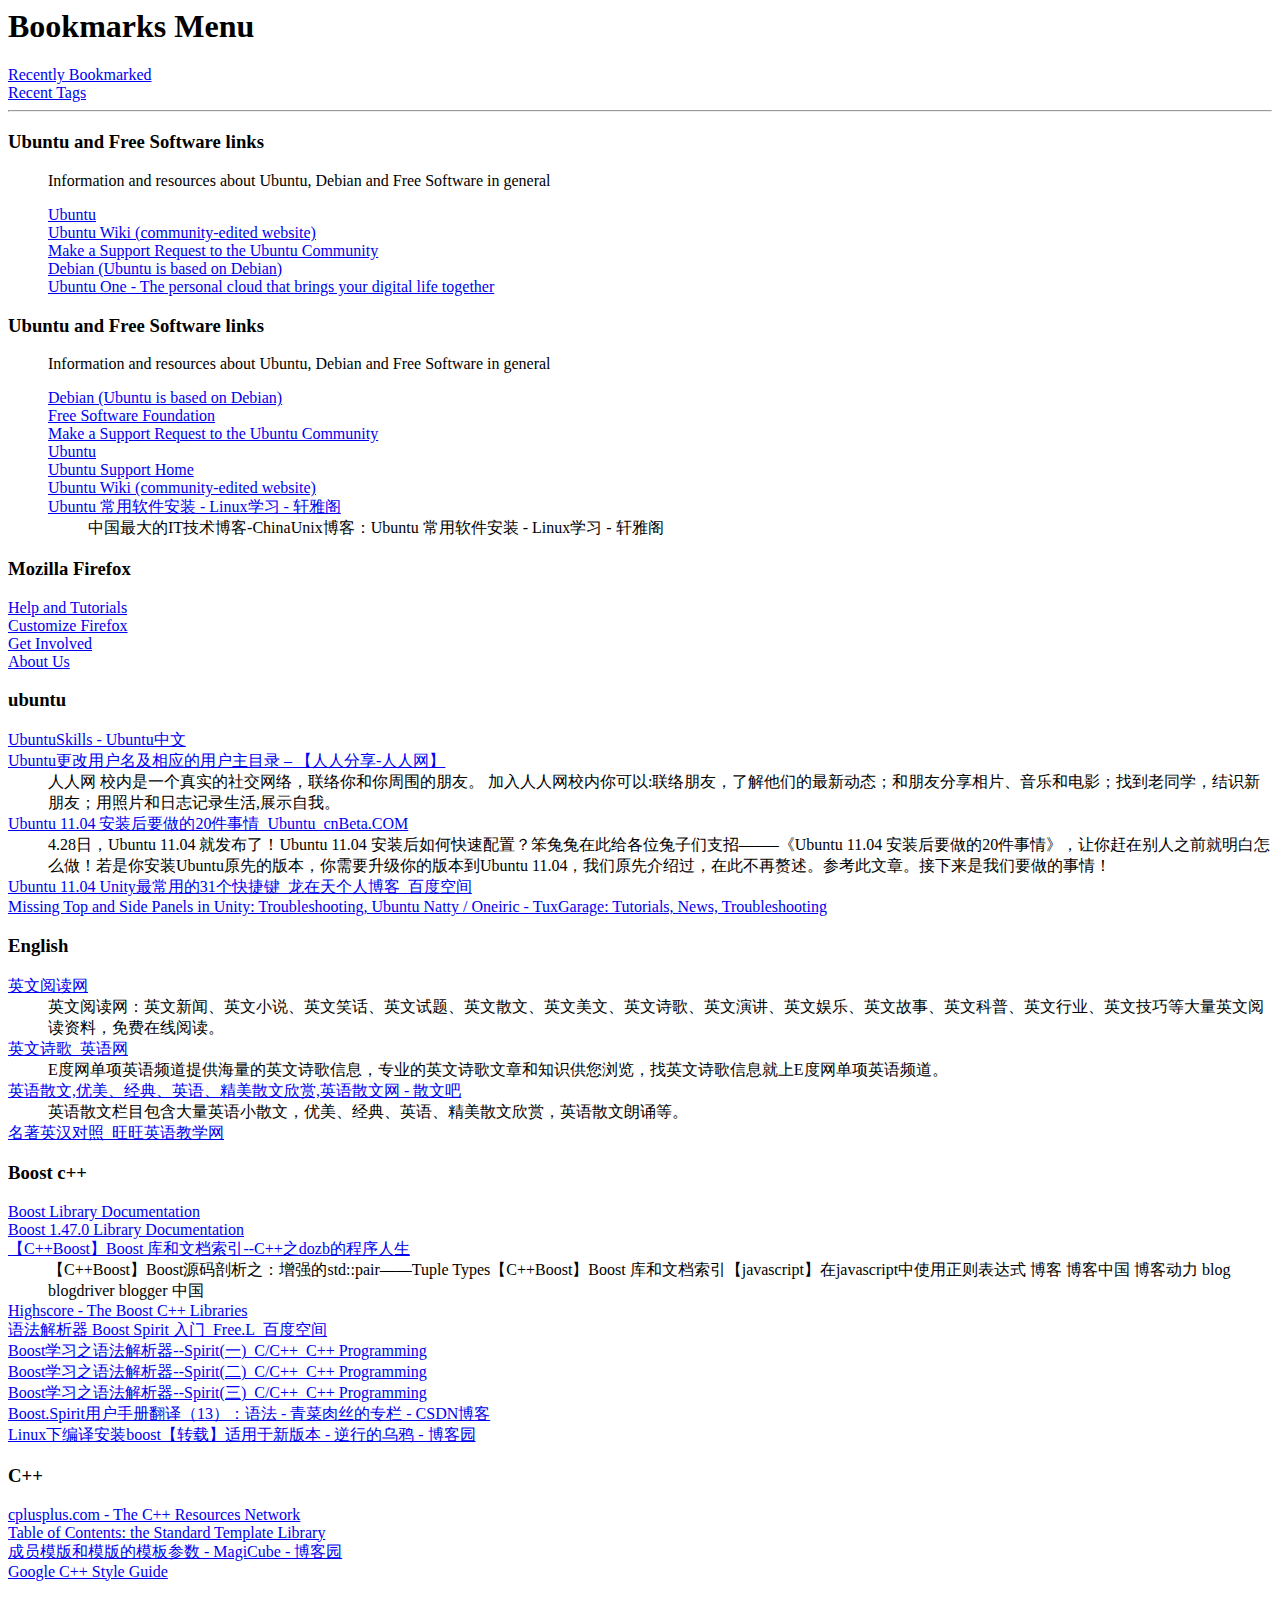
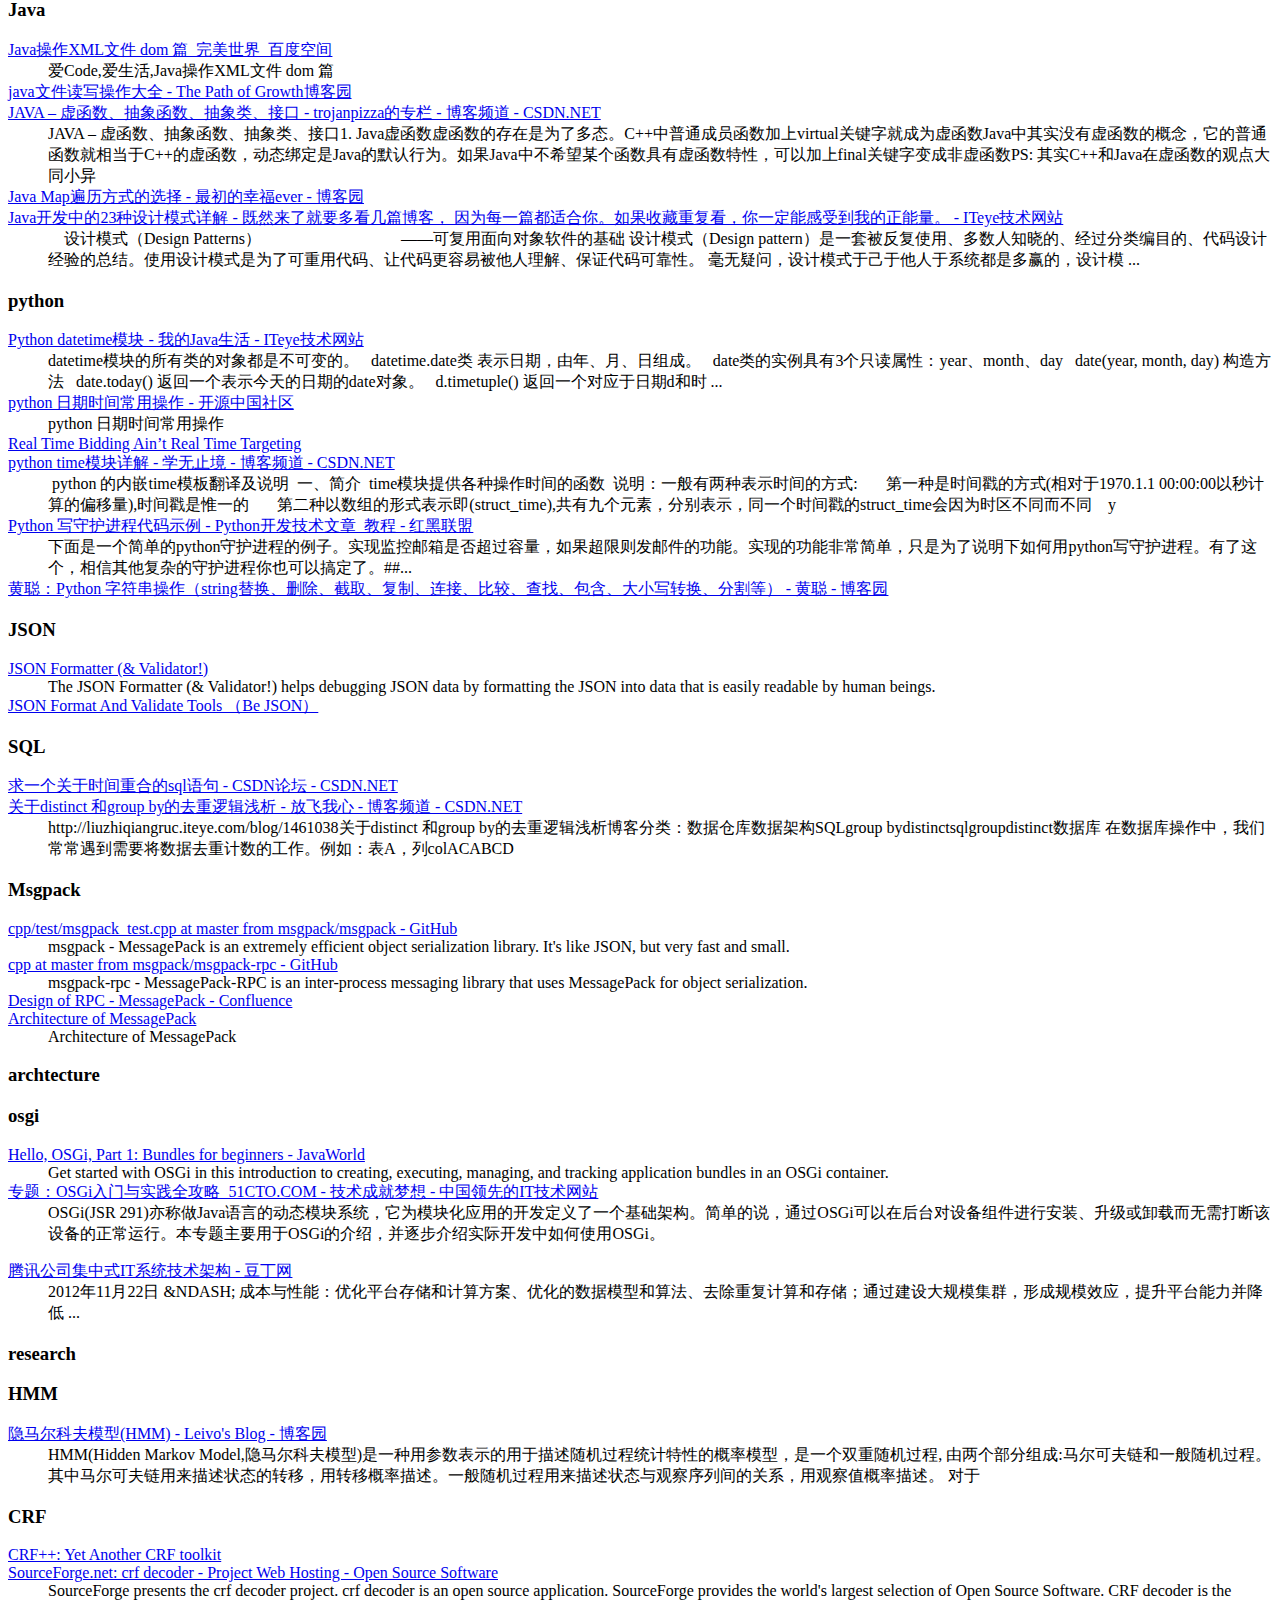
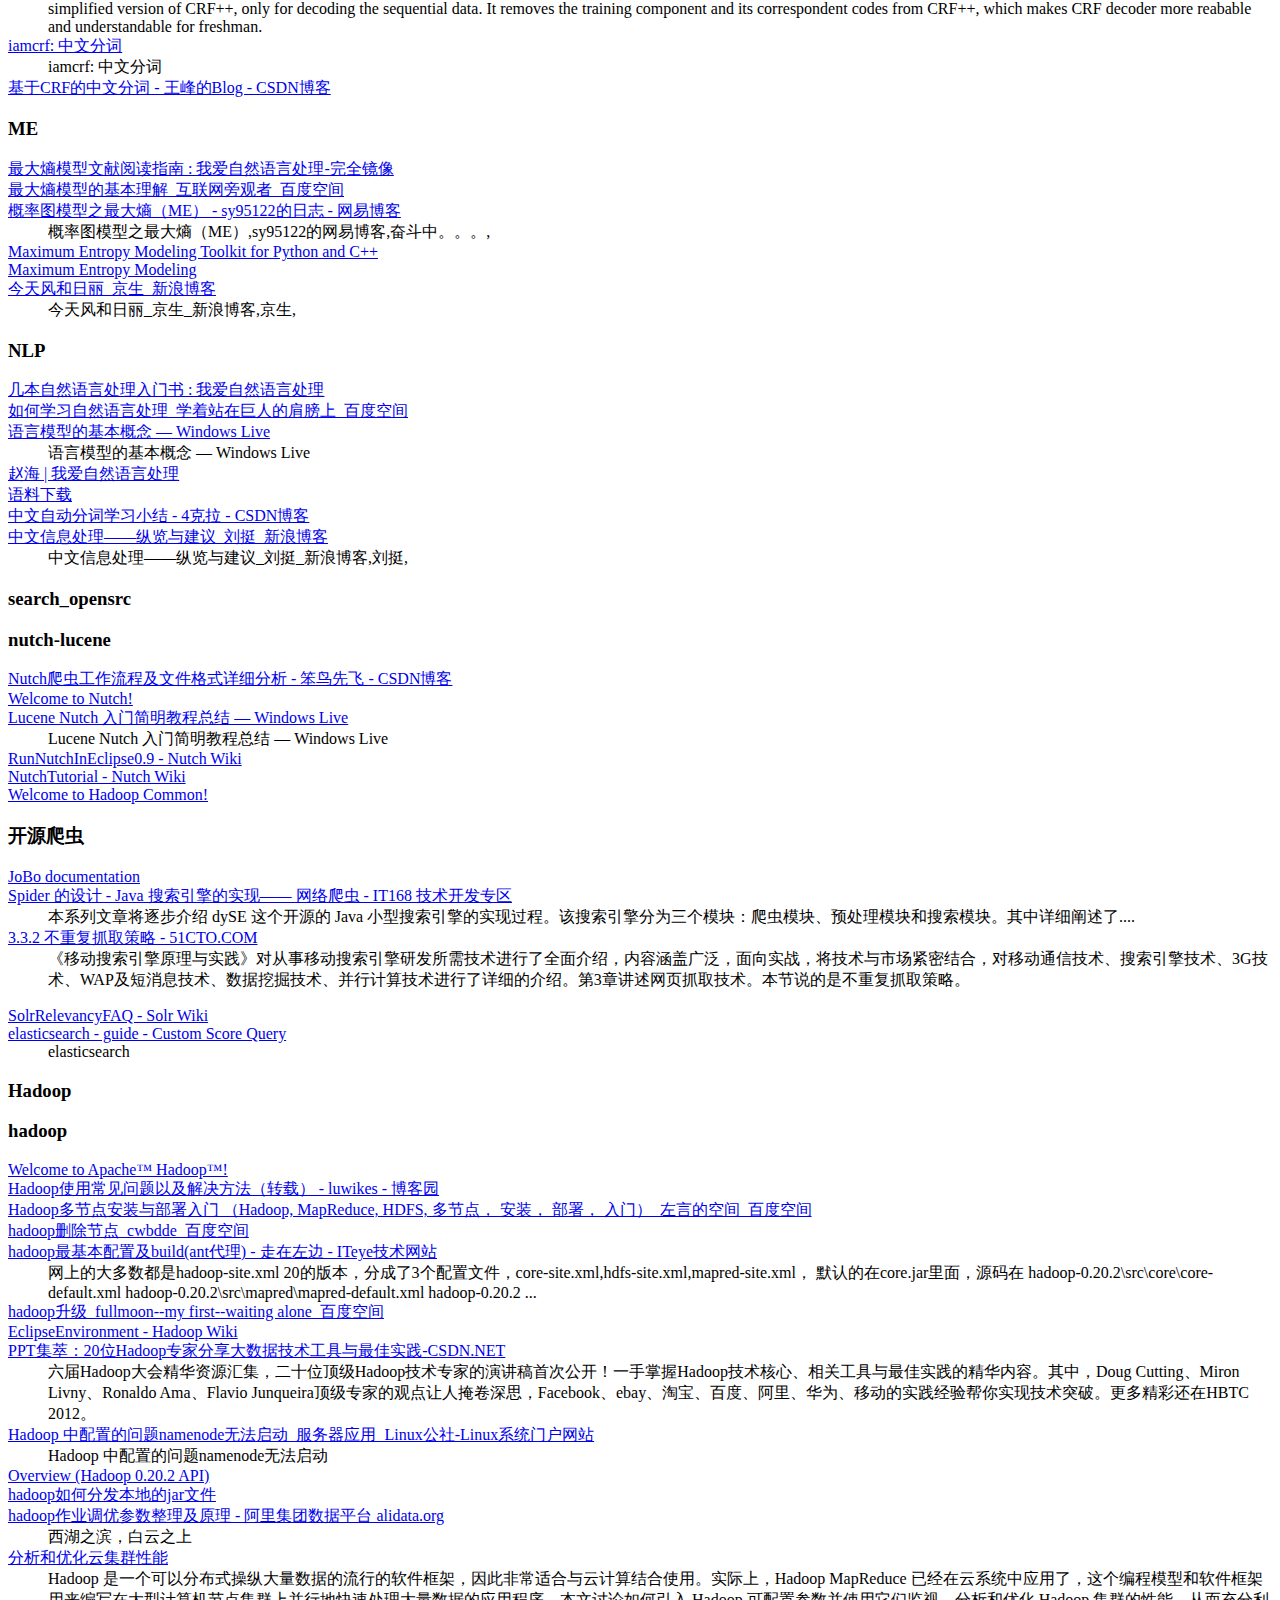
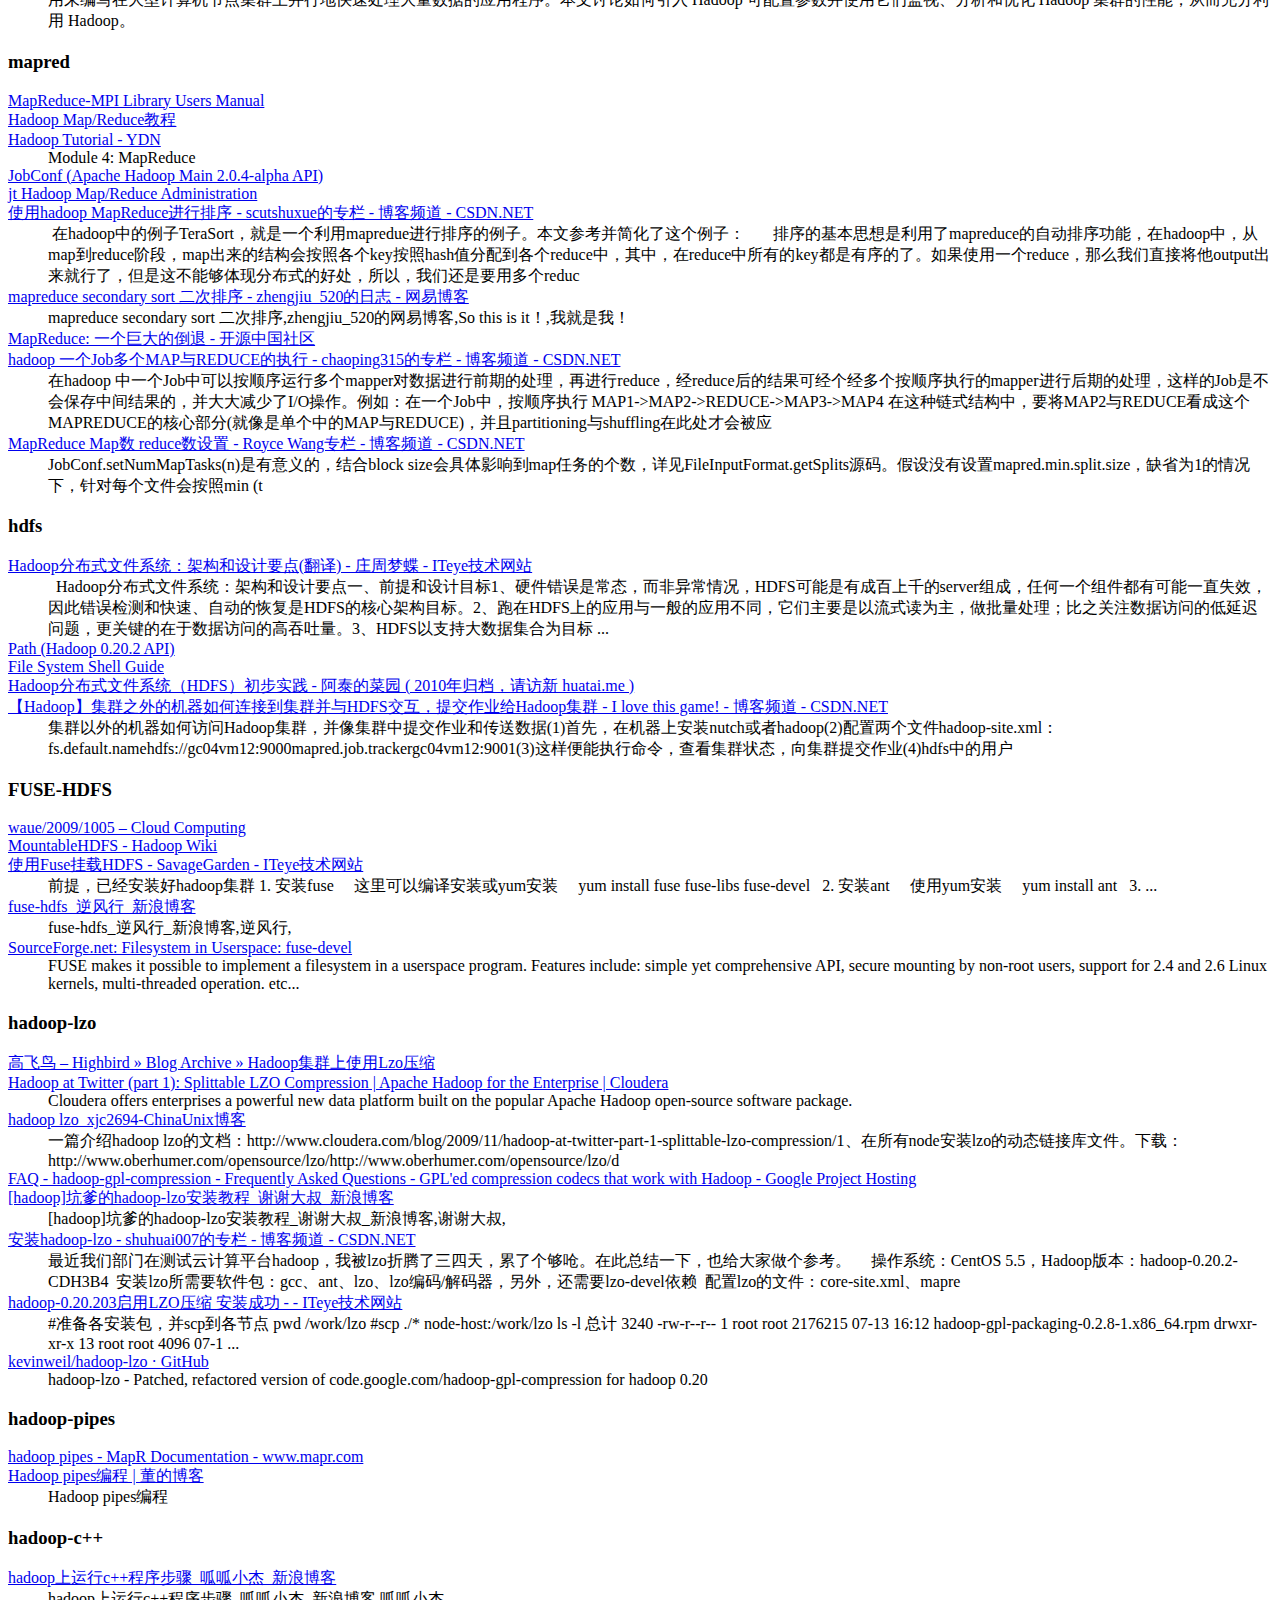
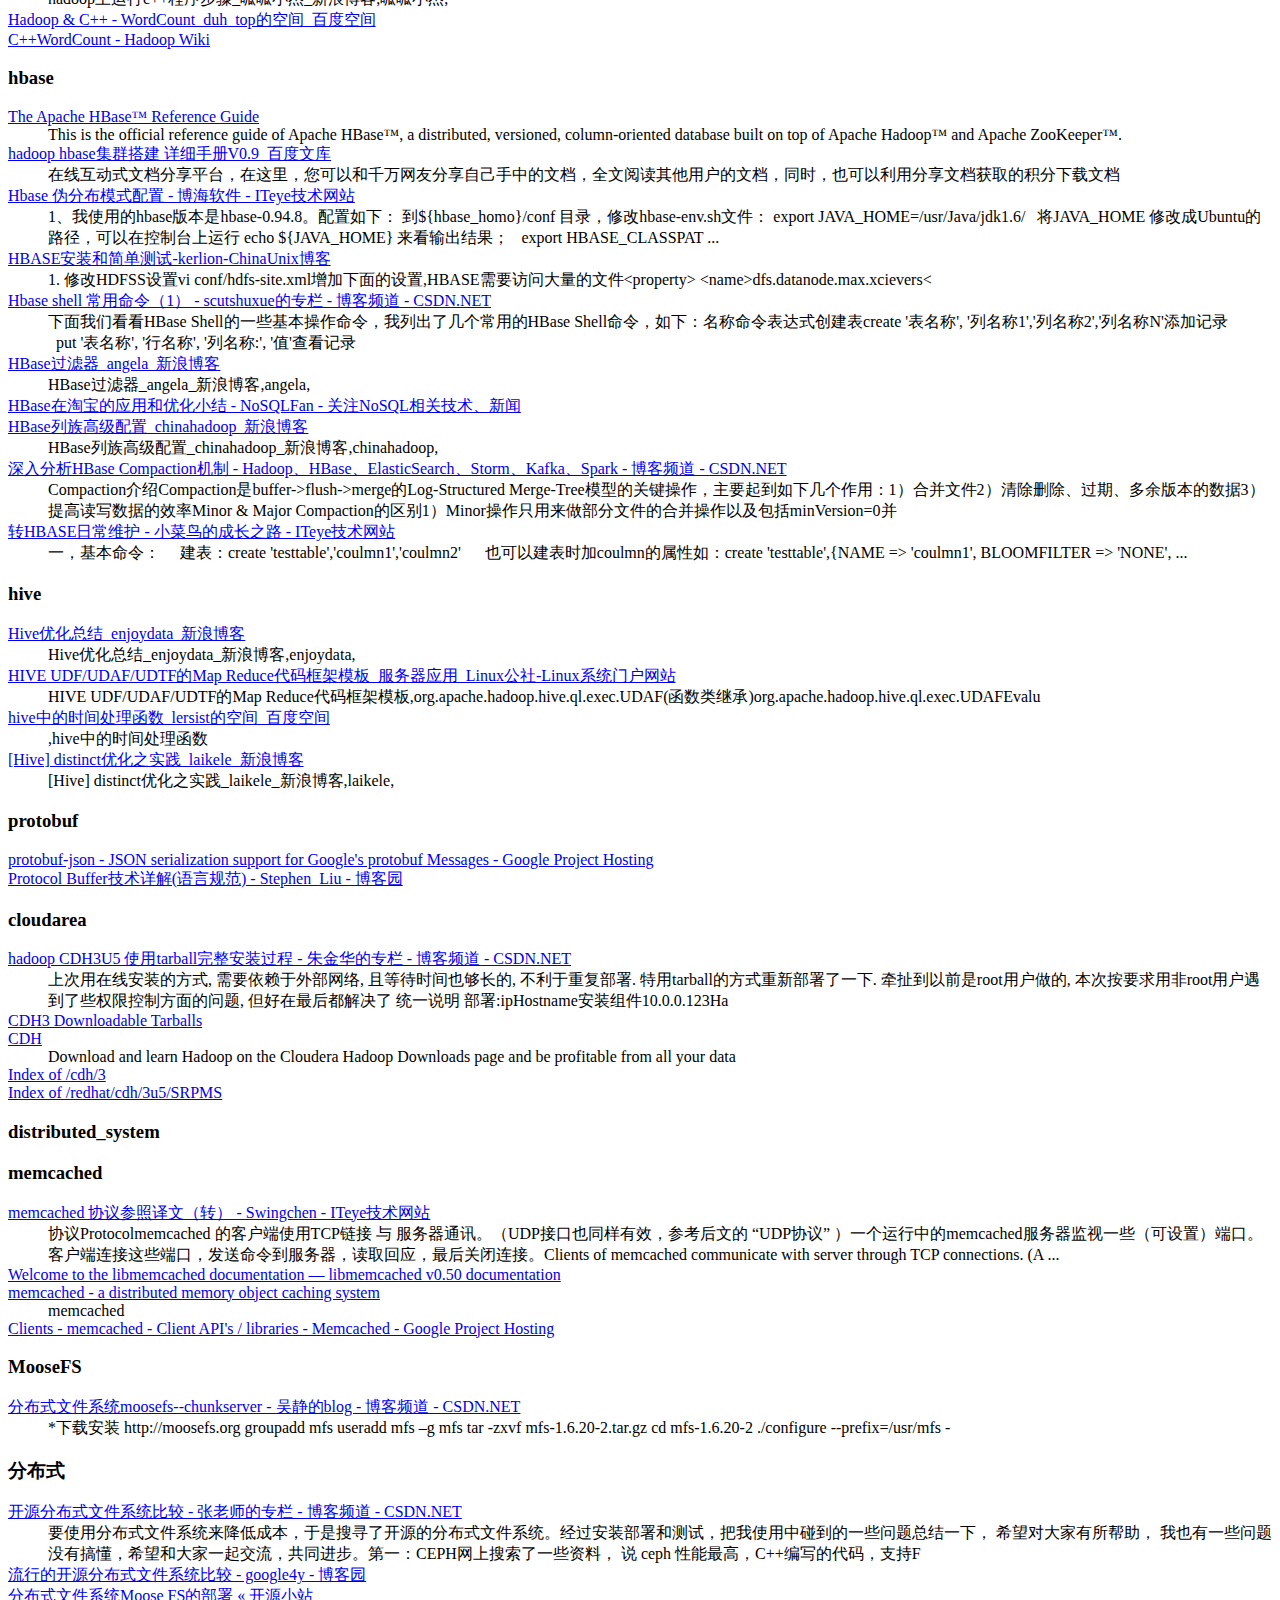
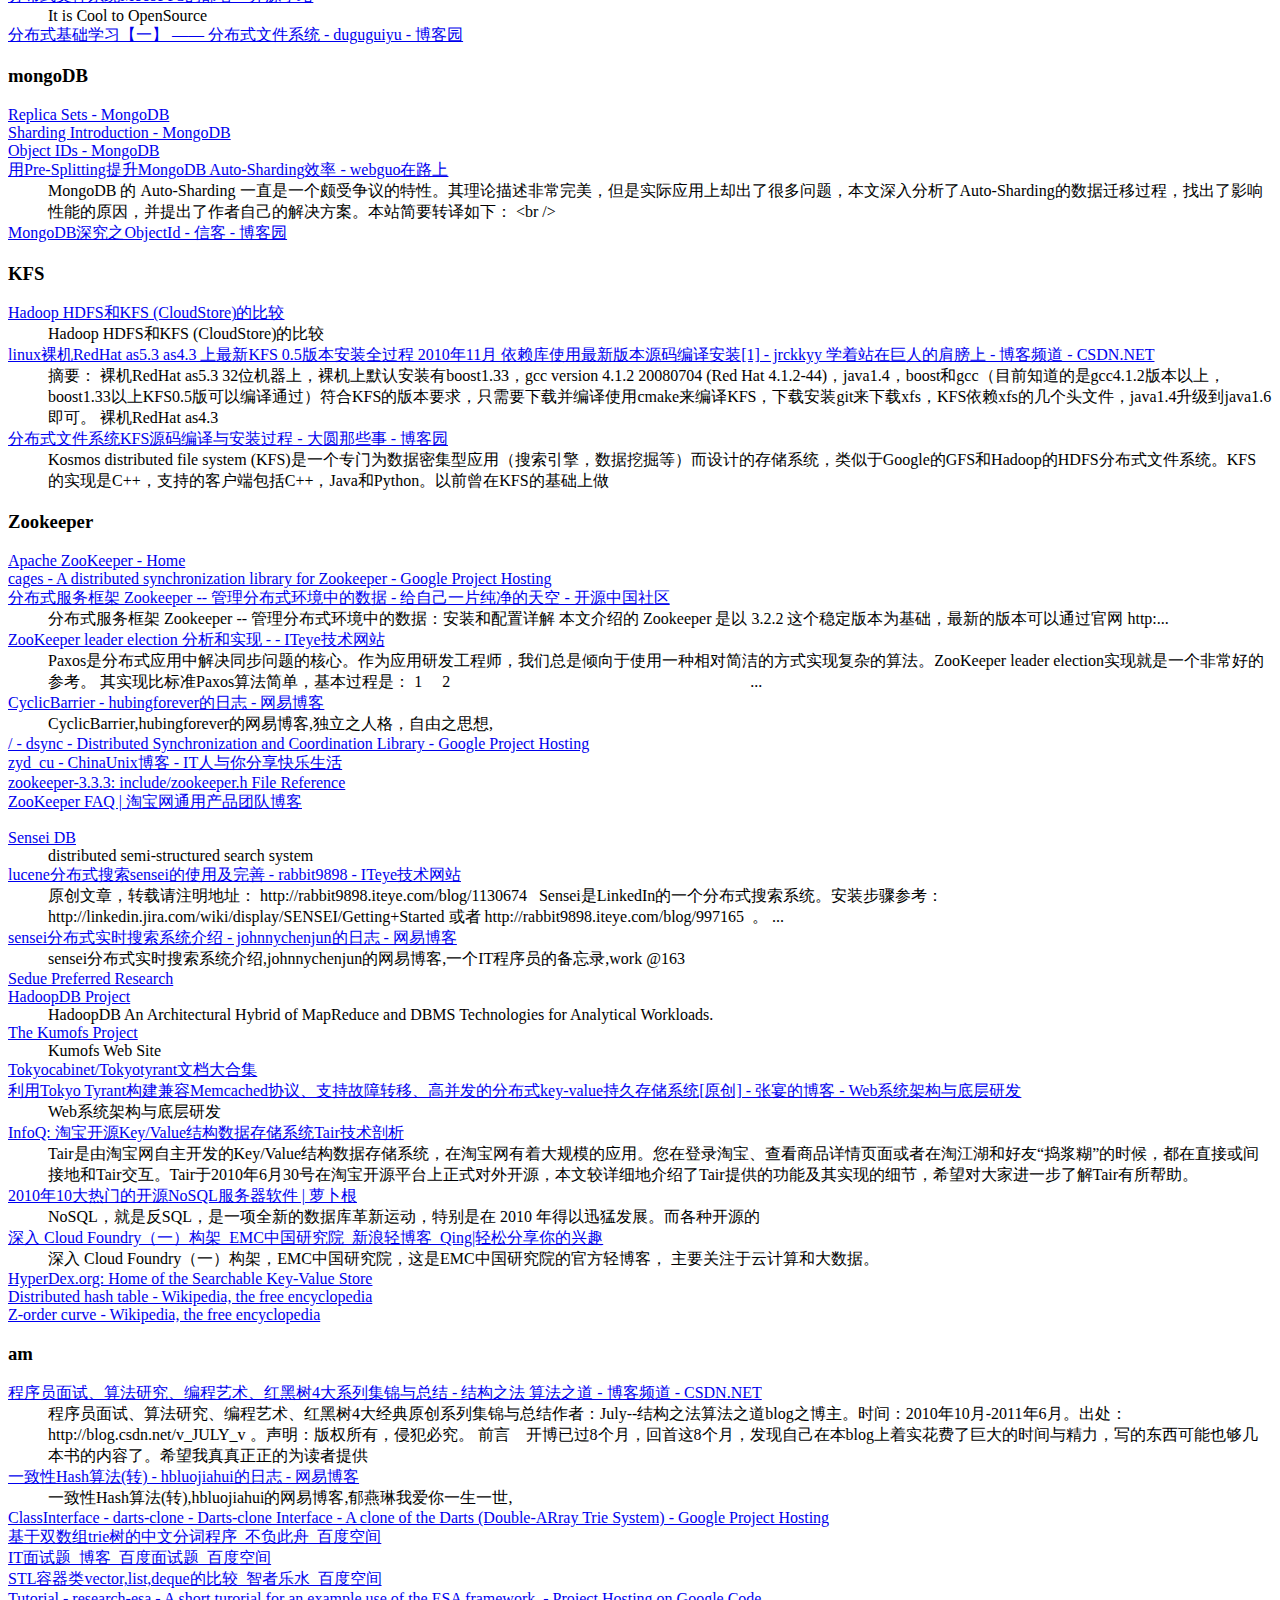
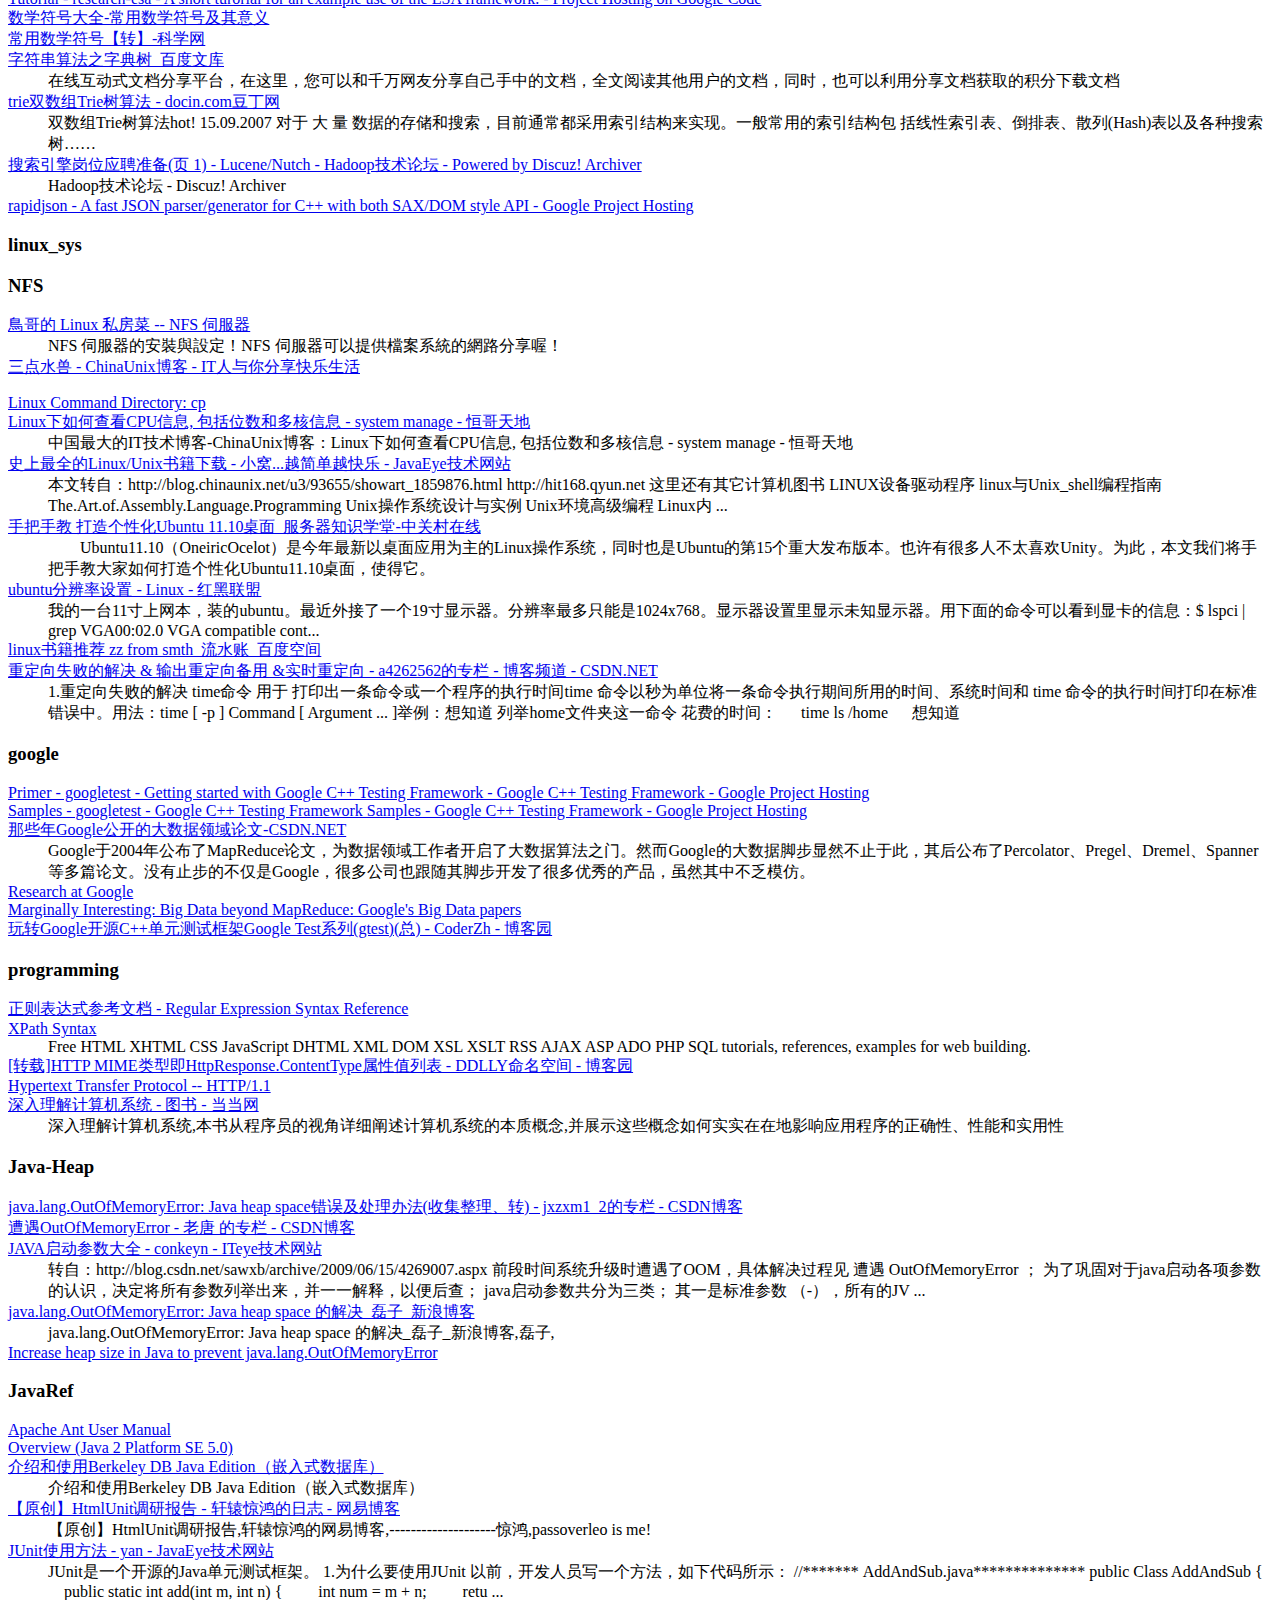
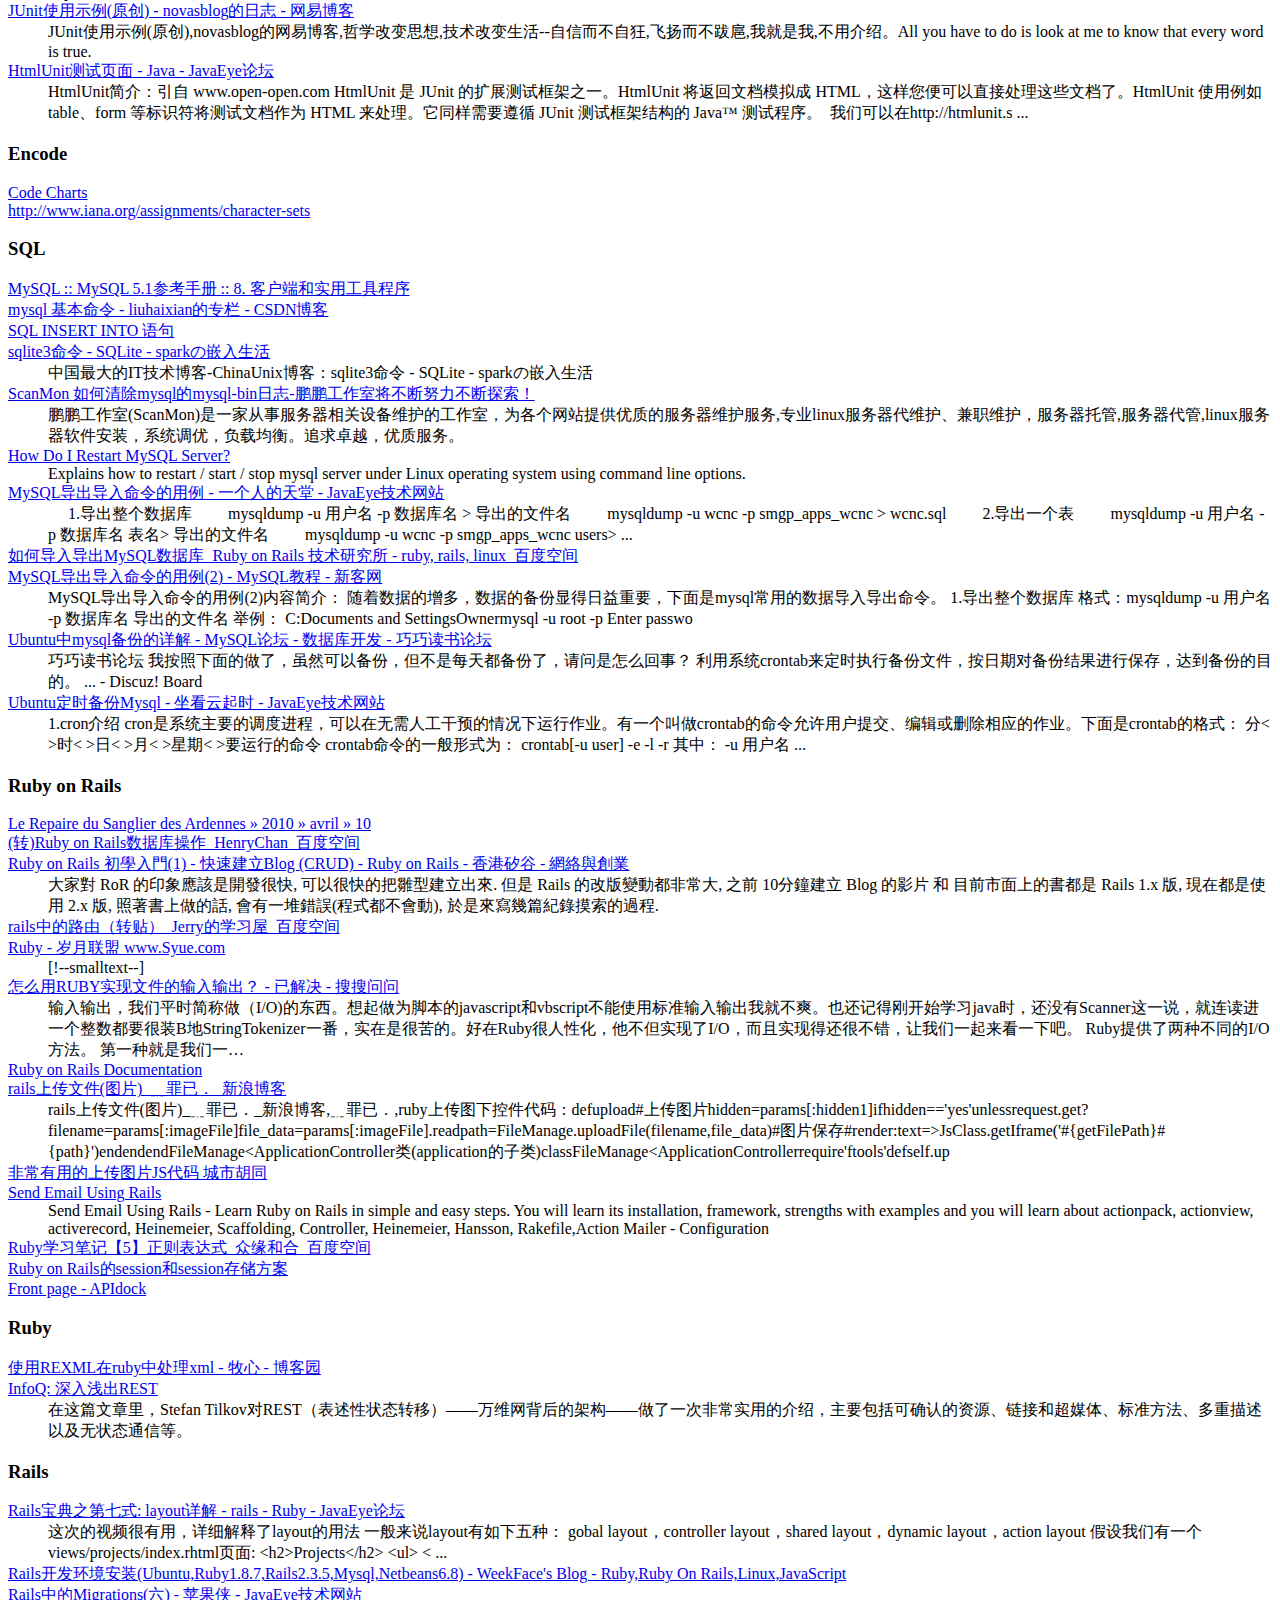
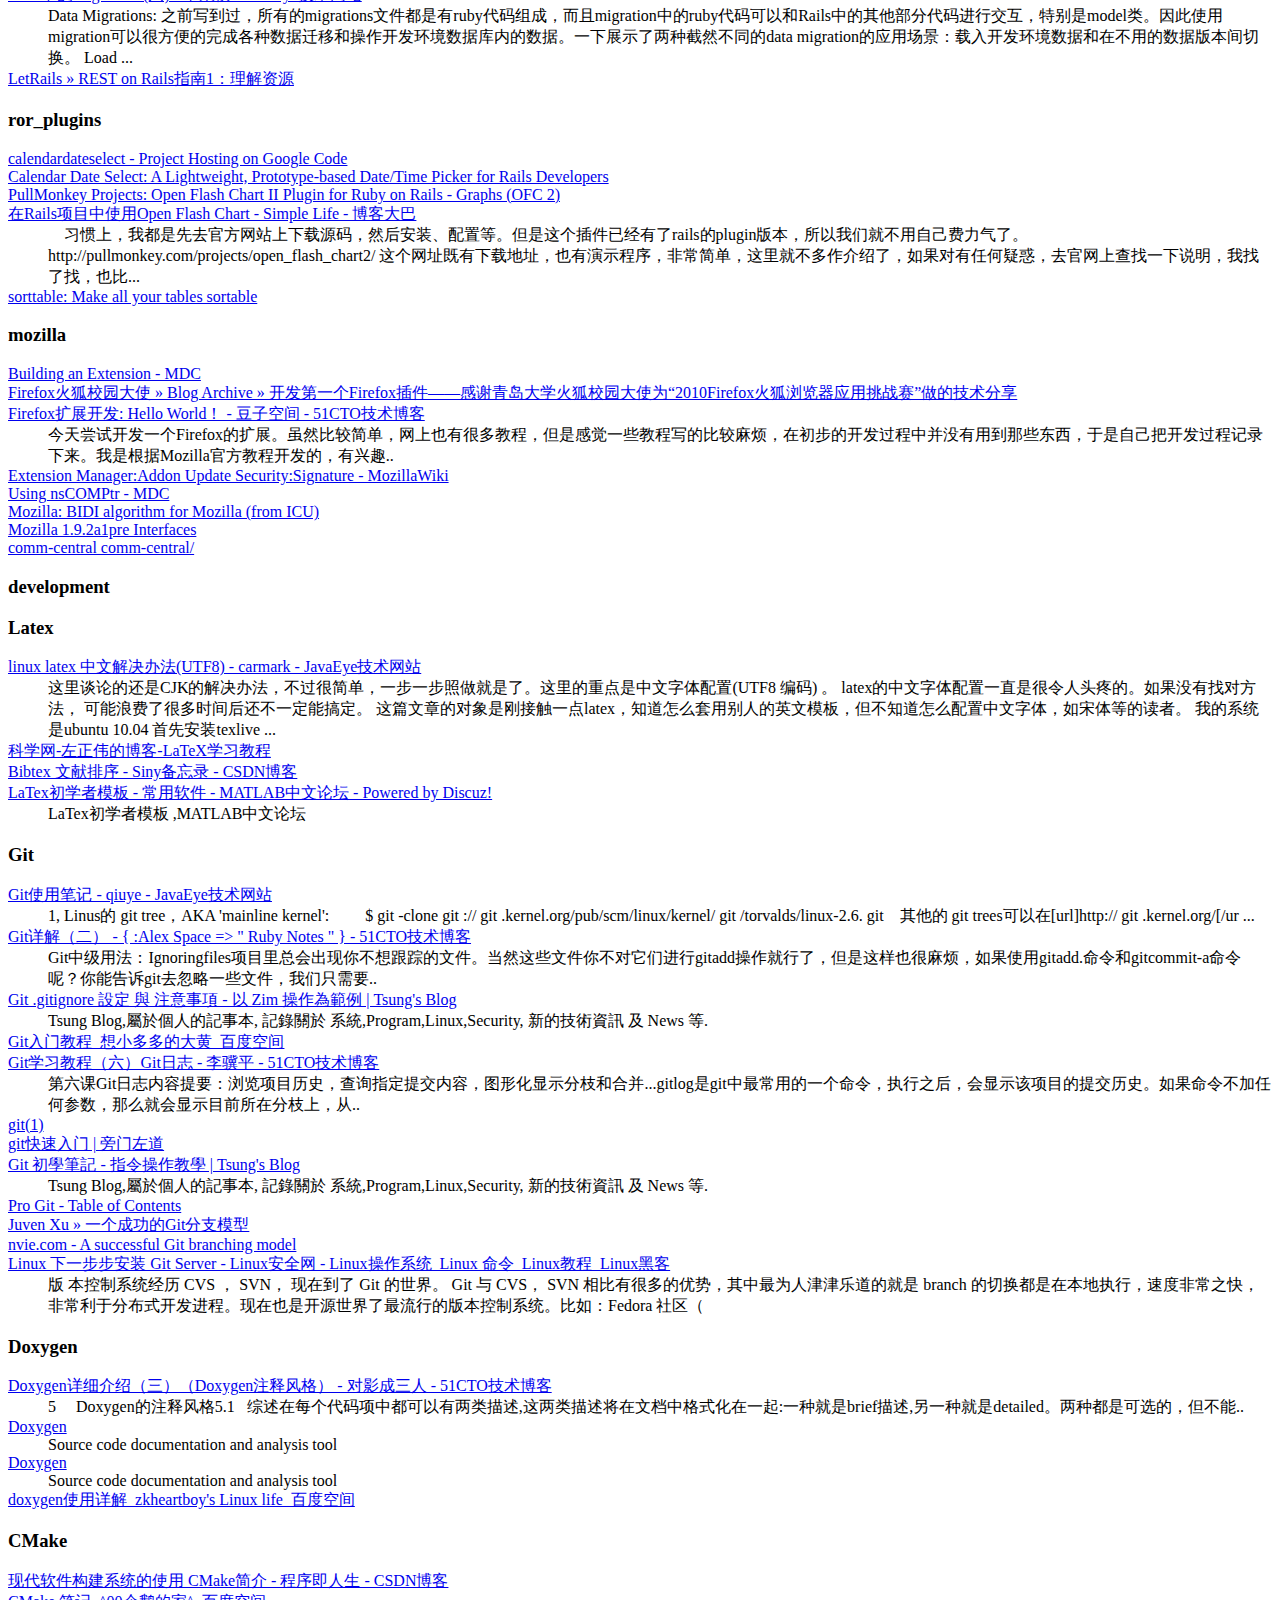
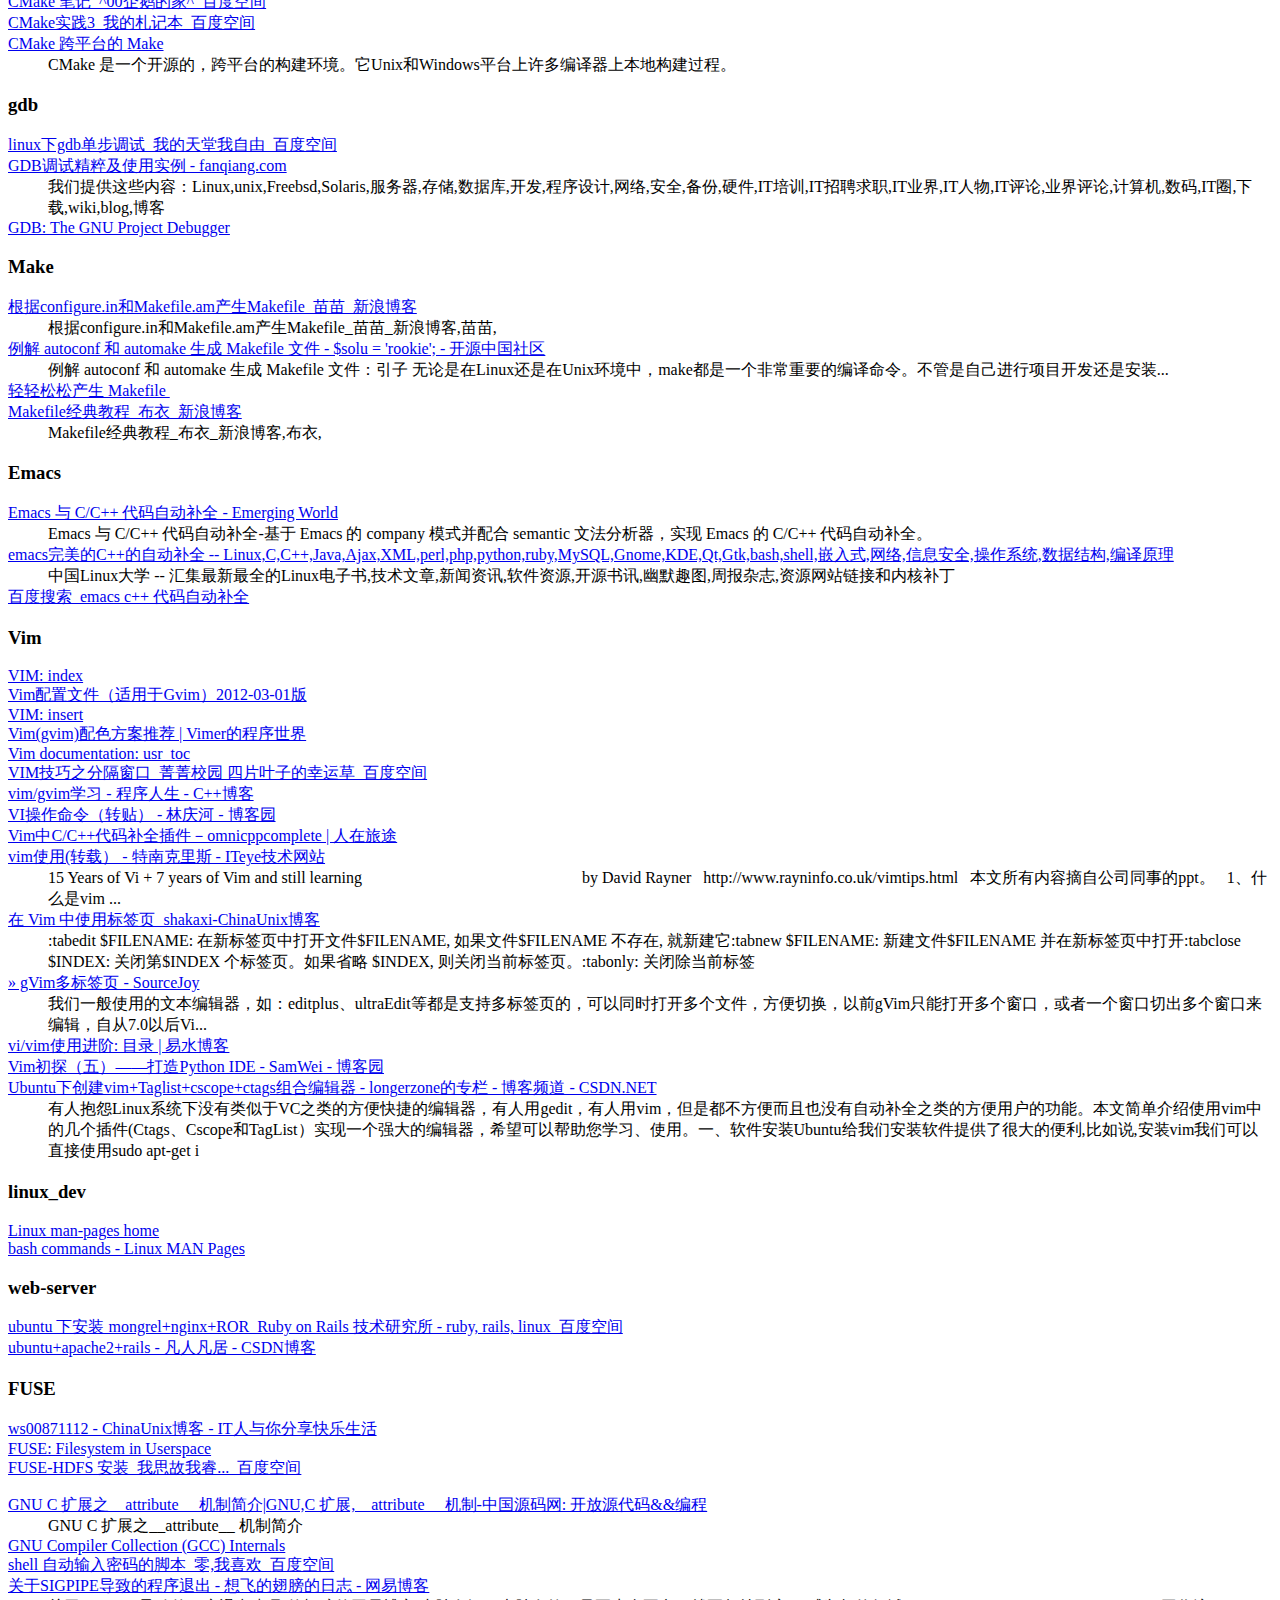
<file: develop/linux/system_backup/firefox/bookmarks.html>
<!DOCTYPE NETSCAPE-Bookmark-file-1>
<!-- This is an automatically generated file.
     It will be read and overwritten.
     DO NOT EDIT! -->
<META HTTP-EQUIV="Content-Type" CONTENT="text/html; charset=UTF-8">
<TITLE>Bookmarks</TITLE>
<H1>Bookmarks Menu</H1>

<DL><p>
    <DT><A HREF="place:folder=BOOKMARKS_MENU&folder=UNFILED_BOOKMARKS&folder=TOOLBAR&sort=12&excludeQueries=1&maxResults=10&queryType=1">Recently Bookmarked</A>
    <DT><A HREF="place:sort=14&type=6&maxResults=10&queryType=1">Recent Tags</A>
    <HR>    <DT><H3 ADD_DATE="1181129907" LAST_MODIFIED="1387361605">Ubuntu and Free Software links</H3>
<DD>Information and resources about Ubuntu, Debian and Free Software in general
    <DL><p>
        <DT><A HREF="http://www.ubuntu.com/" ADD_DATE="1181129907" LAST_MODIFIED="1181129907" ICON_URI="http://assets.ubuntu.com/sites/ubuntu/489/u/img/favicon.ico" ICON="[data-uri]">Ubuntu</A>
        <DT><A HREF="http://wiki.ubuntu.com/" ADD_DATE="1181129907" LAST_MODIFIED="1181129907" ICON_URI="http://www.mozilla.org/2005/made-up-favicon/1-1341883230927546" ICON="[data-uri]">Ubuntu Wiki (community-edited website)</A>
        <DT><A HREF="https://answers.launchpad.net/ubuntu/+addquestion" ADD_DATE="1181129907" LAST_MODIFIED="1181129907" ICON_URI="http://www.mozilla.org/2005/made-up-favicon/2-1341883230928173" ICON="[data-uri]">Make a Support Request to the Ubuntu Community</A>
        <DT><A HREF="http://www.debian.org/" ADD_DATE="1181129907" LAST_MODIFIED="1181129907" ICON_URI="http://www.mozilla.org/2005/made-up-favicon/3-1335932986529233" ICON="[data-uri]">Debian (Ubuntu is based on Debian)</A>
        <DT><A HREF="https://one.ubuntu.com/" ADD_DATE="1341883230" LAST_MODIFIED="1181129907" ICON_URI="http://www.mozilla.org/2005/made-up-favicon/4-1341883230932154" ICON="[data-uri]">Ubuntu One - The personal cloud that brings your digital life together</A>
    </DL><p>
    <DT><H3 ADD_DATE="1181129907" LAST_MODIFIED="1372729822">Ubuntu and Free Software links</H3>
<DD>Information and resources about Ubuntu, Debian and Free Software in general
    <DL><p>
        <DT><A HREF="http://www.debian.org/" ADD_DATE="1181129907" LAST_MODIFIED="1181129907" ICON_URI="http://www.mozilla.org/2005/made-up-favicon/3-1335932986529233" ICON="[data-uri]">Debian (Ubuntu is based on Debian)</A>
        <DT><A HREF="http://www.fsf.org/" ADD_DATE="1181129907" LAST_MODIFIED="1181129907">Free Software Foundation</A>
        <DT><A HREF="https://launchpad.net/distros/ubuntu/+addticket" ADD_DATE="1181129907" LAST_MODIFIED="1181129907">Make a Support Request to the Ubuntu Community</A>
        <DT><A HREF="http://www.ubuntulinux.org/" ADD_DATE="1181129907" LAST_MODIFIED="1181129907">Ubuntu</A>
        <DT><A HREF="http://www.ubuntu.com/support" ADD_DATE="1181129907" LAST_MODIFIED="1181129907">Ubuntu Support Home</A>
        <DT><A HREF="http://www.ubuntulinux.org/wiki/FrontPage" ADD_DATE="1181129907" LAST_MODIFIED="1181129907">Ubuntu Wiki (community-edited website)</A>
        <DT><A HREF="http://blog.chinaunix.net/u3/92010/showart_2221112.html" ADD_DATE="1274153875" LAST_MODIFIED="1372729822" LAST_CHARSET="x-gbk">Ubuntu 常用软件安装 - Linux学习 - 轩雅阁</A>
<DD>中国最大的IT技术博客-ChinaUnix博客：Ubuntu 常用软件安装 - Linux学习 - 轩雅阁
    </DL><p>
    <DT><H3 ADD_DATE="1341883230" LAST_MODIFIED="1387361608">Mozilla Firefox</H3>
    <DL><p>
        <DT><A HREF="http://www.mozilla.com/en-US/firefox/help/" ADD_DATE="1341883230" LAST_MODIFIED="1341883230" ICON_URI="http://www.mozilla.org/2005/made-up-favicon/5-1341883230933669" ICON="[data-uri]">Help and Tutorials</A>
        <DT><A HREF="http://www.mozilla.com/en-US/firefox/customize/" ADD_DATE="1341883230" LAST_MODIFIED="1341883230" ICON_URI="http://www.mozilla.org/2005/made-up-favicon/6-1341883230934585" ICON="[data-uri]">Customize Firefox</A>
        <DT><A HREF="http://www.mozilla.com/en-US/firefox/community/" ADD_DATE="1341883230" LAST_MODIFIED="1341883230" ICON_URI="http://www.mozilla.org/2005/made-up-favicon/7-1341883230935424" ICON="[data-uri]">Get Involved</A>
        <DT><A HREF="http://www.mozilla.com/en-US/about/" ADD_DATE="1341883230" LAST_MODIFIED="1341883230" ICON_URI="http://www.mozilla.org/2005/made-up-favicon/8-1341883230936159" ICON="[data-uri]">About Us</A>
    </DL><p>
    <DT><H3 ADD_DATE="1387361535" LAST_MODIFIED="1387361667">ubuntu</H3>
    <DL><p>
        <DT><A HREF="http://wiki.ubuntu.org.cn/UbuntuSkills#.E4.BF.AE.E6.94.B9.E5.BD.93.E5.89.8D.E7.94.A8.E6.88.B7.E7.9A.84.E5.AF.86.E7.A0.81.E3.80.80" ADD_DATE="1331531792" LAST_MODIFIED="1331531792" ICON_URI="http://wiki.ubuntu.org.cn/favicon.ico" ICON="[data-uri]" LAST_CHARSET="UTF-8">UbuntuSkills - Ubuntu中文</A>
        <DT><A HREF="http://blog.renren.com/share/359485628/8995136643" ADD_DATE="1331532377" LAST_MODIFIED="1372729822" ICON_URI="http://a.xnimg.cn/favicon-rr.ico?ver=3" ICON="[data-uri]" LAST_CHARSET="UTF-8">Ubuntu更改用户名及相应的用户主目录 – 【人人分享-人人网】</A>
<DD>人人网 校内是一个真实的社交网络，联络你和你周围的朋友。 加入人人网校内你可以:联络朋友，了解他们的最新动态；和朋友分享相片、音乐和电影；找到老同学，结识新朋友；用照片和日志记录生活,展示自我。
        <DT><A HREF="http://www.cnbeta.com/articles/141137.htm" ADD_DATE="1331695937" LAST_MODIFIED="1372729822" LAST_CHARSET="GB2312">Ubuntu 11.04 安装后要做的20件事情_Ubuntu_cnBeta.COM</A>
<DD>4.28日，Ubuntu 11.04 就发布了！Ubuntu 11.04 安装后如何快速配置？笨兔兔在此给各位兔子们支招——–《Ubuntu 11.04 安装后要做的20件事情》，让你赶在别人之前就明白怎么做！若是你安装Ubuntu原先的版本，你需要升级你的版本到Ubuntu 11.04，我们原先介绍过，在此不再赘述。参考此文章。接下来是我们要做的事情！
        <DT><A HREF="http://hi.baidu.com/hacklzt/blog/item/9d10da2be9bae28d033bf680.html" ADD_DATE="1331805775" LAST_MODIFIED="1331805775" LAST_CHARSET="gbk">Ubuntu 11.04 Unity最常用的31个快捷键_龙在天个人博客_百度空间</A>
        <DT><A HREF="http://www.tuxgarage.com/2011/04/missing-top-and-side-panels-in-unity.html" ADD_DATE="1331695858" LAST_MODIFIED="1331695858" ICON_URI="http://www.tuxgarage.com/favicon.ico" ICON="[data-uri]" LAST_CHARSET="UTF-8">Missing Top and Side Panels in Unity: Troubleshooting, Ubuntu Natty / Oneiric - TuxGarage: Tutorials, News, Troubleshooting</A>
    </DL><p>
    <DT><H3 ADD_DATE="1321234737" LAST_MODIFIED="1321234753">English</H3>
    <DL><p>
        <DT><A HREF="http://www.enread.com/" ADD_DATE="1321234403" LAST_MODIFIED="1372729822" LAST_CHARSET="GB2312">英文阅读网</A>
<DD>英文阅读网：英文新闻、英文小说、英文笑话、英文试题、英文散文、英文美文、英文诗歌、英文演讲、英文娱乐、英文故事、英文科普、英文行业、英文技巧等大量英文阅读资料，免费在线阅读。
        <DT><A HREF="http://www.yingyu.com/dxyy/zuowen/ywsg/" ADD_DATE="1321234717" LAST_MODIFIED="1372729822" LAST_CHARSET="GB2312">英文诗歌_英语网</A>
<DD>E度网单项英语频道提供海量的英文诗歌信息，专业的英文诗歌文章和知识供您浏览，找英文诗歌信息就上E度网单项英语频道。
        <DT><A HREF="http://www.sanwen8.com/sanwen/yingyusanwen/Index.html" ADD_DATE="1321234529" LAST_MODIFIED="1372729822" LAST_CHARSET="GB2312">英语散文,优美、经典、英语、精美散文欣赏,英语散文网 - 散文吧</A>
<DD>英语散文栏目包含大量英语小散文，优美、经典、英语、精美散文欣赏，英语散文朗诵等。
        <DT><A HREF="http://www.wwenglish.com/en/z/n/novel/" ADD_DATE="1321234480" LAST_MODIFIED="1321234481" LAST_CHARSET="gb18030">名著英汉对照_旺旺英语教学网</A>
    </DL><p>
    <DT><H3 ADD_DATE="1281343836" LAST_MODIFIED="1331087497">Boost c++</H3>
    <DL><p>
        <DT><A HREF="http://live.boost.org/doc/libs/" ADD_DATE="1281343830" LAST_MODIFIED="1281343831" ICON_URI="http://live.boost.org/favicon.ico" ICON="[data-uri]" LAST_CHARSET="UTF-8">Boost Library Documentation</A>
        <DT><A HREF="http://www.boost.org/doc/libs/1_47_0/" ADD_DATE="1331087482" LAST_MODIFIED="1331087482" ICON_URI="http://www.boost.org/favicon.ico" ICON="[data-uri]" LAST_CHARSET="UTF-8">Boost 1.47.0 Library Documentation</A>
        <DT><A HREF="http://dozb.bokee.com/2157330.html" ADD_DATE="1281425101" LAST_MODIFIED="1372729822" LAST_CHARSET="x-gbk">【C++Boost】Boost 库和文档索引--C++之dozb的程序人生</A>
<DD>【C++Boost】Boost源码剖析之：增强的std::pair——Tuple Types【C++Boost】Boost 库和文档索引【javascript】在javascript中使用正则表达式  博客 博客中国 博客动力 blog blogdriver blogger 中国
        <DT><A HREF="http://zh.highscore.de/cpp/boost/" ADD_DATE="1282036577" LAST_MODIFIED="1282036577" ICON_URI="http://en.highscore.de/favicon.ico" ICON="[data-uri]" LAST_CHARSET="UTF-8">Highscore - The Boost C++ Libraries</A>
        <DT><A HREF="http://hi.baidu.com/xiaoduo170/blog/item/078cf4d4d8528e0ba08bb73c.html" ADD_DATE="1295242385" LAST_MODIFIED="1295242386" ICON_URI="http://hi.bdimg.com/static/qbase/img/mod/16_favicon.ico?v=49f19c7f.ico" ICON="[data-uri]" LAST_CHARSET="GB2312">语法解析器 Boost Spirit 入门_Free.L_百度空间</A>
        <DT><A HREF="http://www.cppprog.com/2009/0121/55_4.html" ADD_DATE="1302659466" LAST_MODIFIED="1302659466" LAST_CHARSET="x-gbk">Boost学习之语法解析器--Spirit(一)_C/C++_C++ Programming</A>
        <DT><A HREF="http://www.cppprog.com/2009/0122/56.html" ADD_DATE="1302659484" LAST_MODIFIED="1302659484" LAST_CHARSET="x-gbk">Boost学习之语法解析器--Spirit(二)_C/C++_C++ Programming</A>
        <DT><A HREF="http://www.cppprog.com/2009/0123/57.html" ADD_DATE="1302659517" LAST_MODIFIED="1302659518" LAST_CHARSET="x-gbk">Boost学习之语法解析器--Spirit(三)_C/C++_C++ Programming</A>
        <DT><A HREF="http://blog.csdn.net/qingcairousi/archive/2007/04/06/1554681.aspx" ADD_DATE="1303786086" LAST_MODIFIED="1303786086" ICON_URI="http://blog.csdn.net/favicon.ico" ICON="[data-uri]" LAST_CHARSET="UTF-8">Boost.Spirit用户手册翻译（13）：语法 - 青菜肉丝的专栏 - CSDN博客</A>
        <DT><A HREF="http://www.cnblogs.com/flywuya/archive/2010/11/26/1888287.html" ADD_DATE="1324625957" LAST_MODIFIED="1324625957" ICON_URI="http://www.cnblogs.com/favicon.ico" ICON="[data-uri]" LAST_CHARSET="UTF-8">Linux下编译安装boost【转载】适用于新版本 - 逆行的乌鸦 - 博客园</A>
    </DL><p>
    <DT><H3 ADD_DATE="1284535455" LAST_MODIFIED="1345544050">C++</H3>
    <DL><p>
        <DT><A HREF="http://www.cplusplus.com/" ADD_DATE="1284535448" LAST_MODIFIED="1284535448" LAST_CHARSET="UTF-8">cplusplus.com - The C++ Resources Network</A>
        <DT><A HREF="http://www.sgi.com/tech/stl/table_of_contents.html" ADD_DATE="1300247179" LAST_MODIFIED="1300247179" LAST_CHARSET="ISO-8859-1">Table of Contents: the Standard Template Library</A>
        <DT><A HREF="http://www.cnblogs.com/magic-cube/archive/2011/11/07/2240198.html" ADD_DATE="1326189840" LAST_MODIFIED="1326189840" LAST_CHARSET="UTF-8">成员模版和模版的模板参数 - MagiCube - 博客园</A>
        <DT><A HREF="http://google-styleguide.googlecode.com/svn/trunk/cppguide.xml" ADD_DATE="1345544046" LAST_MODIFIED="1345544046" ICON_URI="http://www.google.com/favicon.ico" ICON="[data-uri]" LAST_CHARSET="UTF-8">Google C++ Style Guide</A>
    </DL><p>
    <DT><H3 ADD_DATE="1387362351" LAST_MODIFIED="1390729781">Java</H3>
    <DL><p>
        <DT><A HREF="http://hi.baidu.com/joecom/item/4530409bc2639bdb7b7f01de" ADD_DATE="1371462854" LAST_MODIFIED="1372729822" ICON_URI="http://hi.bdimg.com/static/qbase/img/mod/16_favicon.ico?v=116ba471.ico" ICON="[data-uri]" LAST_CHARSET="UTF-8">Java操作XML文件 dom 篇_完美世界_百度空间</A>
<DD>爱Code,爱生活,Java操作XML文件 dom 篇
        <DT><A HREF="http://www.cnblogs.com/zhuocheng/archive/2011/12/12/2285290.html" ADD_DATE="1371539943" LAST_MODIFIED="1371539943" ICON_URI="http://www.cnblogs.com/favicon.ico" ICON="[data-uri]" LAST_CHARSET="UTF-8">java文件读写操作大全 - The Path of Growth博客园</A>
        <DT><A HREF="http://blog.csdn.net/trojanpizza/article/details/6556604" ADD_DATE="1379063648" LAST_MODIFIED="1379063648" ICON_URI="http://blog.csdn.net/favicon.ico" ICON="[data-uri]" LAST_CHARSET="UTF-8">JAVA – 虚函数、抽象函数、抽象类、接口 - trojanpizza的专栏 - 博客频道 - CSDN.NET</A>
<DD>JAVA – 虚函数、抽象函数、抽象类、接口1. Java虚函数虚函数的存在是为了多态。C++中普通成员函数加上virtual关键字就成为虚函数Java中其实没有虚函数的概念，它的普通函数就相当于C++的虚函数，动态绑定是Java的默认行为。如果Java中不希望某个函数具有虚函数特性，可以加上final关键字变成非虚函数PS: 其实C++和Java在虚函数的观点大同小异
        <DT><A HREF="http://www.cnblogs.com/fczjuever/archive/2013/04/07/3005997.html" ADD_DATE="1390729767" LAST_MODIFIED="1390729767" ICON_URI="http://www.cnblogs.com/favicon.ico" ICON="[data-uri]" LAST_CHARSET="UTF-8">Java Map遍历方式的选择 - 最初的幸福ever - 博客园</A>
        <DT><A HREF="http://zz563143188.iteye.com/blog/1847029" ADD_DATE="1390548857" LAST_MODIFIED="1390548857" ICON_URI="http://zz563143188.iteye.com/images/favicon.ico" ICON="[data-uri]" LAST_CHARSET="UTF-8">Java开发中的23种设计模式详解 - 既然来了就要多看几篇博客， 因为每一篇都适合你。如果收藏重复看，你一定能感受到我的正能量。 - ITeye技术网站</A>
<DD>            设计模式（Design Patterns）                                    ——可复用面向对象软件的基础  设计模式（Design pattern）是一套被反复使用、多数人知晓的、经过分类编目的、代码设计经验的总结。使用设计模式是为了可重用代码、让代码更容易被他人理解、保证代码可靠性。 毫无疑问，设计模式于己于他人于系统都是多赢的，设计模 ...
    </DL><p>
    <DT><H3 ADD_DATE="1387362553" LAST_MODIFIED="1387362945">python</H3>
    <DL><p>
        <DT><A HREF="http://huaxia524151.iteye.com/blog/1409943" ADD_DATE="1377069591" LAST_MODIFIED="1377069592" ICON_URI="http://huaxia524151.iteye.com/images/favicon.ico" ICON="[data-uri]" LAST_CHARSET="UTF-8">Python datetime模块 - 我的Java生活 - ITeye技术网站</A>
<DD>datetime模块的所有类的对象都是不可变的。     datetime.date类  表示日期，由年、月、日组成。     date类的实例具有3个只读属性：year、month、day     date(year, month, day)  	构造方法     date.today()  	返回一个表示今天的日期的date对象。     d.timetuple()  	返回一个对应于日期d和时 ...
        <DT><A HREF="http://www.oschina.net/code/snippet_137978_6138" ADD_DATE="1377069595" LAST_MODIFIED="1377069595" ICON_URI="http://www.oschina.net/img/favicon.ico" ICON="[data-uri]" LAST_CHARSET="UTF-8">python 日期时间常用操作 - 开源中国社区</A>
<DD>python 日期时间常用操作
        <DT><A HREF="http://www.adexchanger.com/data-driven-thinking/real-time-bidding-aint-real-time-targeting/" ADD_DATE="1377566943" LAST_MODIFIED="1377566943" ICON_URI="http://www.adexchanger.com/wp-content/themes/adexchanger_2012/images/fav_icon.ico" ICON="[data-uri]" LAST_CHARSET="UTF-8">Real Time Bidding Ain’t Real Time Targeting</A>
        <DT><A HREF="http://blog.csdn.net/kiki113/article/details/4033017" ADD_DATE="1377069599" LAST_MODIFIED="1377069599" ICON_URI="http://blog.csdn.net/favicon.ico" ICON="[data-uri]" LAST_CHARSET="UTF-8">python time模块详解 - 学无止境 - 博客频道 - CSDN.NET</A>
<DD> python 的内嵌time模板翻译及说明  一、简介  time模块提供各种操作时间的函数  说明：一般有两种表示时间的方式:       第一种是时间戳的方式(相对于1970.1.1 00:00:00以秒计算的偏移量),时间戳是惟一的       第二种以数组的形式表示即(struct_time),共有九个元素，分别表示，同一个时间戳的struct_time会因为时区不同而不同    y
        <DT><A HREF="http://www.2cto.com/kf/201212/172935.html" ADD_DATE="1385103663" LAST_MODIFIED="1385103663" ICON_URI="http://www.2cto.com/favicon.ico" ICON="[data-uri]" LAST_CHARSET="gbk">Python 写守护进程代码示例 - Python开发技术文章_教程 - 红黑联盟</A>
<DD>下面是一个简单的python守护进程的例子。实现监控邮箱是否超过容量，如果超限则发邮件的功能。实现的功能非常简单，只是为了说明下如何用python写守护进程。有了这个，相信其他复杂的守护进程你也可以搞定了。##...
        <DT><A HREF="http://www.cnblogs.com/huangcong/archive/2011/08/29/2158268.html" ADD_DATE="1360042849" LAST_MODIFIED="1360042849" ICON_URI="http://www.cnblogs.com/favicon.ico" ICON="[data-uri]" LAST_CHARSET="UTF-8">黄聪：Python 字符串操作（string替换、删除、截取、复制、连接、比较、查找、包含、大小写转换、分割等） - 黄聪 - 博客园</A>
    </DL><p>
    <DT><H3 ADD_DATE="1280996878" LAST_MODIFIED="1387362073">JSON</H3>
    <DL><p>
        <DT><A HREF="http://jsonformatter.curiousconcept.com/" ADD_DATE="1277967301" LAST_MODIFIED="1372729822" LAST_CHARSET="UTF-8">JSON Formatter (&amp; Validator!)</A>
<DD>The JSON Formatter (&amp; Validator!) helps debugging JSON data by formatting the JSON into data that is easily readable by human beings.
        <DT><A HREF="http://www.bejson.com/go.php?u=http://www.bejson.com/index.php" ADD_DATE="1359000135" LAST_MODIFIED="1359000135" ICON_URI="http://www.bejson.com/favicon.ico" ICON="[data-uri]" LAST_CHARSET="UTF-8">JSON Format And Validate Tools （Be JSON）</A>
    </DL><p>
    <DT><H3 ADD_DATE="1387362743" LAST_MODIFIED="1387362767">SQL</H3>
    <DL><p>
        <DT><A HREF="http://bbs.csdn.net/topics/310139567" ADD_DATE="1382435046" LAST_MODIFIED="1382435046" ICON_URI="http://csdnimg.cn/www/images/favicon.ico" ICON="[data-uri]" LAST_CHARSET="UTF-8">求一个关于时间重合的sql语句 - CSDN论坛 - CSDN.NET</A>
        <DT><A HREF="http://blog.csdn.net/j3smile/article/details/7881621" ADD_DATE="1382438355" LAST_MODIFIED="1382438355" ICON_URI="http://blog.csdn.net/favicon.ico" ICON="[data-uri]" LAST_CHARSET="UTF-8">关于distinct 和group by的去重逻辑浅析 - 放飞我心 - 博客频道 - CSDN.NET</A>
<DD>http://liuzhiqiangruc.iteye.com/blog/1461038关于distinct 和group by的去重逻辑浅析博客分类：数据仓库数据架构SQLgroup bydistinctsqlgroupdistinct数据库 在数据库操作中，我们常常遇到需要将数据去重计数的工作。例如：表A，列colACABCD
    </DL><p>
    <DT><H3 ADD_DATE="1315534421" LAST_MODIFIED="1325056855">Msgpack</H3>
    <DL><p>
        <DT><A HREF="https://github.com/msgpack/msgpack/blob/master/cpp/test/msgpack_test.cpp" ADD_DATE="1308913495" LAST_MODIFIED="1372729822" ICON_URI="https://github.com/favicon.ico" ICON="[data-uri]" LAST_CHARSET="UTF-8">cpp/test/msgpack_test.cpp at master from msgpack/msgpack - GitHub</A>
<DD>msgpack - MessagePack is an extremely efficient object serialization library. It&#39;s like JSON, but very fast and small.
        <DT><A HREF="https://github.com/msgpack/msgpack-rpc/tree/master/cpp" ADD_DATE="1308913521" LAST_MODIFIED="1372729822" ICON_URI="https://github.com/favicon.ico" ICON="[data-uri]" LAST_CHARSET="UTF-8">cpp at master from msgpack/msgpack-rpc - GitHub</A>
<DD>msgpack-rpc - MessagePack-RPC is an inter-process messaging library that uses MessagePack for object serialization.
        <DT><A HREF="http://wiki.msgpack.org/display/MSGPACK/Design+of+RPC" ADD_DATE="1308913503" LAST_MODIFIED="1308913503" ICON_URI="http://wiki.msgpack.org/s/en/2149/1/_/images/logo/confluence_16.png" ICON="[data-uri]" LAST_CHARSET="UTF-8">Design of RPC - MessagePack - Confluence</A>
        <DT><A HREF="http://www.slideshare.net/frsyuki/architecture-of-messagepack?from=ss_embed" ADD_DATE="1308913216" LAST_MODIFIED="1372729822" LAST_CHARSET="UTF-8">Architecture of MessagePack</A>
<DD>Architecture of MessagePack
    </DL><p>
    <DT><H3 ADD_DATE="1325057330" LAST_MODIFIED="1388734083">archtecture</H3>
    <DL><p>
        <DT><H3 ADD_DATE="1303870117" LAST_MODIFIED="1303870131">osgi</H3>
        <DL><p>
            <DT><A HREF="http://www.javaworld.com/javaworld/jw-03-2008/jw-03-osgi1.html" ADD_DATE="1303870099" LAST_MODIFIED="1372729822" ICON_URI="http://www.javaworld.com/www.idge.jvw/favicon.ico" ICON="[data-uri]" LAST_CHARSET="UTF-8">Hello, OSGi, Part 1: Bundles for beginners - JavaWorld</A>
<DD>Get started with OSGi in this introduction to creating, executing, managing, and tracking application bundles in an OSGi container.
            <DT><A HREF="http://developer.51cto.com/art/200909/154863.htm" ADD_DATE="1303869858" LAST_MODIFIED="1372729822" LAST_CHARSET="GB2312">专题：OSGi入门与实践全攻略_51CTO.COM - 技术成就梦想 - 中国领先的IT技术网站</A>
<DD>OSGi(JSR 291)亦称做Java语言的动态模块系统，它为模块化应用的开发定义了一个基础架构。简单的说，通过OSGi可以在后台对设备组件进行安装、升级或卸载而无需打断该设备的正常运行。本专题主要用于OSGi的介绍，并逐步介绍实际开发中如何使用OSGi。
        </DL><p>
        <DT><A HREF="http://www.docin.com/p-601720701.html" ADD_DATE="1388331914" LAST_MODIFIED="1388331915" ICON_URI="http://pics.wanlibo.com/images_cn/favicon.ico?rand=20131226" ICON="[data-uri]" LAST_CHARSET="UTF-8">腾讯公司集中式IT系统技术架构 - 豆丁网</A>
<DD>2012年11月22日 &amp;NDASH; 成本与性能：优化平台存储和计算方案、优化的数据模型和算法、去除重复计算和存储；通过建设大规模集群，形成规模效应，提升平台能力并降低 ...
    </DL><p>
    <DT><H3 ADD_DATE="1325056239" LAST_MODIFIED="1325057380">research</H3>
    <DL><p>
        <DT><H3 ADD_DATE="1293673528" LAST_MODIFIED="1297478222">HMM</H3>
        <DL><p>
            <DT><A HREF="http://www.cnblogs.com/leivo/archive/2010/10/29/1864066.html" ADD_DATE="1291623818" LAST_MODIFIED="1372729822" LAST_CHARSET="UTF-8">隐马尔科夫模型(HMM) - Leivo&#39;s Blog - 博客园</A>
<DD>HMM(Hidden Markov Model,隐马尔科夫模型)是一种用参数表示的用于描述随机过程统计特性的概率模型，是一个双重随机过程, 由两个部分组成:马尔可夫链和一般随机过程。其中马尔可夫链用来描述状态的转移，用转移概率描述。一般随机过程用来描述状态与观察序列间的关系，用观察值概率描述。 对于
        </DL><p>
        <DT><H3 ADD_DATE="1293618444" LAST_MODIFIED="1305597735">CRF</H3>
        <DL><p>
            <DT><A HREF="http://crfpp.sourceforge.net/" ADD_DATE="1293618457" LAST_MODIFIED="1293618457" LAST_CHARSET="ISO-8859-1">CRF++: Yet Another CRF toolkit</A>
            <DT><A HREF="http://crfdecoder.sourceforge.net/" ADD_DATE="1293672832" LAST_MODIFIED="1372729822" LAST_CHARSET="UTF-8">SourceForge.net: crf decoder - Project Web Hosting - Open Source Software</A>
<DD>SourceForge presents the crf decoder project. crf decoder is an open source application. SourceForge provides the world&#39;s largest selection of Open Source Software. CRF decoder is the simplified version of CRF++, only for decoding the sequential data. It removes the training component and its correspondent codes from CRF++, which makes CRF decoder more reabable and understandable for freshman.
            <DT><A HREF="http://cwseg.spaces.live.com/?_c11_BlogPart_BlogPart=blogview&_c=BlogPart&partqs=cat%3d%25e4%25b8%25ad%25e6%2596%2587%25e5%2588%2586%25e8%25af%258d" ADD_DATE="1293185352" LAST_MODIFIED="1372729822" LAST_CHARSET="UTF-8">iamcrf: 中文分词</A>
<DD>iamcrf: 中文分词
            <DT><A HREF="http://blog.csdn.net/ifengle/archive/2009/01/22/3849852.aspx" ADD_DATE="1294108062" LAST_MODIFIED="1294108062" LAST_CHARSET="UTF-8">基于CRF的中文分词 - 王峰的Blog - CSDN博客</A>
        </DL><p>
        <DT><H3 ADD_DATE="1292896102" LAST_MODIFIED="1302659474">ME</H3>
        <DL><p>
            <DT><A HREF="http://blog.52nlp.org/maximum-entropy-model-tutorial-reading" ADD_DATE="1291707145" LAST_MODIFIED="1291707145" LAST_CHARSET="UTF-8">最大熵模型文献阅读指南 : 我爱自然语言处理-完全镜像</A>
            <DT><A HREF="http://hi.baidu.com/internetview/blog/item/33a85858c3208d242834f0c4.html" ADD_DATE="1291695604" LAST_MODIFIED="1291695604" LAST_CHARSET="GB2312">最大熵模型的基本理解_互联网旁观者_百度空间</A>
            <DT><A HREF="http://sy95122.blog.163.com/blog/static/360161592010102244024704/" ADD_DATE="1292896093" LAST_MODIFIED="1372729822" LAST_CHARSET="x-gbk">概率图模型之最大熵（ME） - sy95122的日志 - 网易博客</A>
<DD>概率图模型之最大熵（ME）,sy95122的网易博客,奋斗中。。。,
            <DT><A HREF="http://homepages.inf.ed.ac.uk/lzhang10/maxent_toolkit.html" ADD_DATE="1291631238" LAST_MODIFIED="1291631238" LAST_CHARSET="UTF-8">Maximum Entropy Modeling Toolkit for Python and C++</A>
            <DT><A HREF="http://homepages.inf.ed.ac.uk/lzhang10/maxent.html#intro" ADD_DATE="1293503952" LAST_MODIFIED="1293503952" ICON_URI="http://homepages.inf.ed.ac.uk/favicon.ico" ICON="[data-uri]" LAST_CHARSET="UTF-8">Maximum Entropy Modeling</A>
            <DT><A HREF="http://blog.sina.com.cn/s/blog_4b588089010006or.html" ADD_DATE="1291631234" LAST_MODIFIED="1372729822" LAST_CHARSET="UTF-8">今天风和日丽_京生_新浪博客</A>
<DD>今天风和日丽_京生_新浪博客,京生,
        </DL><p>
        <DT><H3 ADD_DATE="1291084512" LAST_MODIFIED="1325056936">NLP</H3>
        <DL><p>
            <DT><A HREF="http://www.52nlp.cn/natural-language-processing-primer-books" ADD_DATE="1291084504" LAST_MODIFIED="1291084504" LAST_CHARSET="UTF-8">几本自然语言处理入门书 : 我爱自然语言处理</A>
            <DT><A HREF="http://hi.baidu.com/jrckkyy/blog/item/982b1586189a863466096e18.html" ADD_DATE="1291082171" LAST_MODIFIED="1291082171" LAST_CHARSET="GB2312">如何学习自然语言处理_学着站在巨人的肩膀上_百度空间</A>
            <DT><A HREF="http://mspinyin.spaces.live.com/blog/cns!945BC0C19EFF5A02!331.entry" ADD_DATE="1291080908" LAST_MODIFIED="1372729822" LAST_CHARSET="UTF-8">语言模型的基本概念 — Windows Live</A>
<DD>语言模型的基本概念 — Windows Live
            <DT><A HREF="http://www.52nlp.cn/tag/%E8%B5%B5%E6%B5%B7" ADD_DATE="1293004394" LAST_MODIFIED="1293004394" LAST_CHARSET="UTF-8">赵海 | 我爱自然语言处理</A>
            <DT><A HREF="http://icl.pku.edu.cn/icl_groups/corpus/dwldform1.asp" ADD_DATE="1293518544" LAST_MODIFIED="1293518545" LAST_CHARSET="GB2312">语料下载</A>
            <DT><A HREF="http://blog.csdn.net/hellojzz/archive/2008/02/18/2104190.aspx" ADD_DATE="1293782617" LAST_MODIFIED="1293782617" LAST_CHARSET="UTF-8">中文自动分词学习小结 - 4克拉 - CSDN博客</A>
            <DT><A HREF="http://blog.sina.com.cn/s/blog_4cbec5e9010007pv.html" ADD_DATE="1294480386" LAST_MODIFIED="1372729822" LAST_CHARSET="UTF-8">中文信息处理——纵览与建议_刘挺_新浪博客</A>
<DD>中文信息处理——纵览与建议_刘挺_新浪博客,刘挺,
        </DL><p>
    </DL><p>
    <DT><H3 ADD_DATE="1325056900" LAST_MODIFIED="1325057071">search_opensrc</H3>
    <DL><p>
        <DT><H3 ADD_DATE="1291284393" LAST_MODIFIED="1297921222">nutch-lucene</H3>
        <DL><p>
            <DT><A HREF="http://blog.csdn.net/haiyan0106/archive/2008/04/07/2257580.aspx" ADD_DATE="1290155744" LAST_MODIFIED="1290155744" LAST_CHARSET="UTF-8">Nutch爬虫工作流程及文件格式详细分析 - 笨鸟先飞 - CSDN博客</A>
            <DT><A HREF="http://nutch.apache.org/#24+September+2010+-+Apache+Nutch+1.2+Released" ADD_DATE="1290137284" LAST_MODIFIED="1290137284" LAST_CHARSET="UTF-8">Welcome to Nutch!</A>
            <DT><A HREF="http://cid-47027e68f36cbaf5.spaces.live.com/blog/cns!47027E68F36CBAF5!443.entry" ADD_DATE="1290133234" LAST_MODIFIED="1372729822" LAST_CHARSET="UTF-8">Lucene Nutch 入门简明教程总结 — Windows Live</A>
<DD>Lucene Nutch 入门简明教程总结 — Windows Live
            <DT><A HREF="http://wiki.apache.org/nutch/RunNutchInEclipse0.9" ADD_DATE="1292211672" LAST_MODIFIED="1292211672" LAST_CHARSET="UTF-8">RunNutchInEclipse0.9 - Nutch Wiki</A>
            <DT><A HREF="http://wiki.apache.org/nutch/NutchTutorial" ADD_DATE="1292211679" LAST_MODIFIED="1292211679" LAST_CHARSET="UTF-8">NutchTutorial - Nutch Wiki</A>
            <DT><A HREF="http://hadoop.apache.org/common/index.html" ADD_DATE="1292217302" LAST_MODIFIED="1292217302" ICON_URI="http://hadoop.apache.org/common/images/favicon.ico" ICON="[data-uri]" LAST_CHARSET="UTF-8">Welcome to Hadoop Common!</A>
        </DL><p>
        <DT><H3 ADD_DATE="1291284672" LAST_MODIFIED="1335938430">开源爬虫</H3>
        <DL><p>
            <DT><A HREF="http://www.matuschek.net/jobo-doc/" ADD_DATE="1288754842" LAST_MODIFIED="1288754842" LAST_CHARSET="UTF-8">JoBo documentation</A>
            <DT><A HREF="http://tech.it168.com/a2010/0803/1085/000001085409_1.shtml" ADD_DATE="1288751182" LAST_MODIFIED="1372729822" LAST_CHARSET="GB2312">Spider 的设计 - Java 搜索引擎的实现—— 网络爬虫 - IT168 技术开发专区</A>
<DD>本系列文章将逐步介绍 dySE 这个开源的 Java 小型搜索引擎的实现过程。该搜索引擎分为三个模块：爬虫模块、预处理模块和搜索模块。其中详细阐述了....
            <DT><A HREF="http://book.51cto.com/art/200907/135101.htm" ADD_DATE="1288943507" LAST_MODIFIED="1372729822" LAST_CHARSET="GB2312">3.3.2 不重复抓取策略 - 51CTO.COM</A>
<DD>《移动搜索引擎原理与实践》对从事移动搜索引擎研发所需技术进行了全面介绍，内容涵盖广泛，面向实战，将技术与市场紧密结合，对移动通信技术、搜索引擎技术、3G技术、WAP及短消息技术、数据挖掘技术、并行计算技术进行了详细的介绍。第3章讲述网页抓取技术。本节说的是不重复抓取策略。
        </DL><p>
        <DT><A HREF="http://wiki.apache.org/solr/SolrRelevancyFAQ#How_can_I_boost_the_score_of_newer_documents" ADD_DATE="1303467414" LAST_MODIFIED="1303467414" LAST_CHARSET="UTF-8">SolrRelevancyFAQ - Solr Wiki</A>
        <DT><A HREF="http://www.elasticsearch.org/guide/reference/query-dsl/custom-score-query.html" ADD_DATE="1303467404" LAST_MODIFIED="1372729822" LAST_CHARSET="UTF-8">elasticsearch - guide - Custom Score Query</A>
<DD>elasticsearch
    </DL><p>
    <DT><H3 ADD_DATE="1315534331" LAST_MODIFIED="1387362516">Hadoop</H3>
    <DL><p>
        <DT><H3 ADD_DATE="1387329983" LAST_MODIFIED="1387362875">hadoop</H3>
        <DL><p>
            <DT><A HREF="http://hadoop.apache.org/" ADD_DATE="1315534349" LAST_MODIFIED="1315534350" ICON_URI="http://hadoop.apache.org/images/favicon.ico" ICON="[data-uri]" LAST_CHARSET="UTF-8">Welcome to Apache™ Hadoop™!</A>
            <DT><A HREF="http://www.cnblogs.com/luwikes/archive/2011/11/03/2234739.html" ADD_DATE="1358474626" LAST_MODIFIED="1358474626" ICON_URI="http://www.cnblogs.com/favicon.ico" ICON="[data-uri]" LAST_CHARSET="UTF-8">Hadoop使用常见问题以及解决方法（转载） - luwikes - 博客园</A>
            <DT><A HREF="http://hi.baidu.com/%F1%FB%D7%F3%D1%D4/blog/item/d59af0865bfcc821c75cc340.html" ADD_DATE="1318299405" LAST_MODIFIED="1318299405" ICON_URI="http://hi.baidu.com/favicon.ico" ICON="[data-uri]" LAST_CHARSET="GB2312">Hadoop多节点安装与部署入门 （Hadoop, MapReduce, HDFS, 多节点， 安装， 部署， 入门）_左言的空间_百度空间</A>
            <DT><A HREF="http://hi.baidu.com/cwbdde/blog/item/9c066313bb085dcbf6039e52.html" ADD_DATE="1318318251" LAST_MODIFIED="1318318252" ICON_URI="http://hi.bdimg.com/static/qbase/img/mod/16_favicon.ico?v=116ba471.ico" ICON="[data-uri]" LAST_CHARSET="GB2312">hadoop删除节点_cwbdde_百度空间</A>
            <DT><A HREF="http://haoningabc.iteye.com/blog/860411" ADD_DATE="1318381583" LAST_MODIFIED="1372729822" ICON_URI="http://haoningabc.iteye.com/images/favicon.ico" ICON="[data-uri]" LAST_CHARSET="UTF-8">hadoop最基本配置及build(ant代理) - 走在左边 - ITeye技术网站</A>
<DD>网上的大多数都是hadoop-site.xml 20的版本，分成了3个配置文件，core-site.xml,hdfs-site.xml,mapred-site.xml， 默认的在core.jar里面，源码在 hadoop-0.20.2\src\core\core-default.xml hadoop-0.20.2\src\mapred\mapred-default.xml hadoop-0.20.2 ...
            <DT><A HREF="http://hi.baidu.com/hovlj_1130/blog/item/e86b8c8ad7e414719e2fb4c8.html" ADD_DATE="1318386484" LAST_MODIFIED="1318386485" ICON_URI="http://hi.bdimg.com/static/qbase/img/mod/16_favicon.ico?v=116ba471.ico" ICON="[data-uri]" LAST_CHARSET="GB2312">hadoop升级_fullmoon--my first--waiting alone_百度空间</A>
            <DT><A HREF="http://wiki.apache.org/hadoop/EclipseEnvironment" ADD_DATE="1334728022" LAST_MODIFIED="1334728022" ICON_URI="http://wiki.apache.org/favicon.ico" ICON="[data-uri]" LAST_CHARSET="UTF-8">EclipseEnvironment - Hadoop Wiki</A>
            <DT><A HREF="http://www.csdn.net/article/2012-10-31/2811302" ADD_DATE="1352182179" LAST_MODIFIED="1372729822" ICON_URI="http://csdnimg.cn/www/images/favicon.ico" ICON="[data-uri]" LAST_CHARSET="UTF-8">PPT集萃：20位Hadoop专家分享大数据技术工具与最佳实践-CSDN.NET</A>
<DD>六届Hadoop大会精华资源汇集，二十位顶级Hadoop技术专家的演讲稿首次公开！一手掌握Hadoop技术核心、相关工具与最佳实践的精华内容。其中，Doug Cutting、Miron Livny、Ronaldo Ama、Flavio Junqueira顶级专家的观点让人掩卷深思，Facebook、ebay、淘宝、百度、阿里、华为、移动的实践经验帮你实现技术突破。更多精彩还在HBTC 2012。
            <DT><A HREF="http://www.linuxidc.com/Linux/2011-10/46049.htm" ADD_DATE="1373941103" LAST_MODIFIED="1373941104" ICON_URI="http://www.linuxidc.com/favicon.ico" ICON="[data-uri]" LAST_CHARSET="UTF-8">Hadoop 中配置的问题namenode无法启动_服务器应用_Linux公社-Linux系统门户网站</A>
<DD>Hadoop 中配置的问题namenode无法启动
            <DT><A HREF="http://datamining.xmu.edu.cn/documentation/hadoop0.20.2/" ADD_DATE="1369994386" LAST_MODIFIED="1369994386" ICON_URI="http://datamining.xmu.edu.cn/favicon.ico" ICON="[data-uri]" LAST_CHARSET="gbk">Overview (Hadoop 0.20.2 API)</A>
            <DT><A HREF="http://blog.iamzsx.me/show.html?id=185002" ADD_DATE="1381044433" LAST_MODIFIED="1381044433" ICON_URI="http://blog.iamzsx.me/favicon.ico" ICON="[data-uri]" LAST_CHARSET="UTF-8">hadoop如何分发本地的jar文件</A>
            <DT><A HREF="http://www.alidata.org/archives/1470" ADD_DATE="1384209121" LAST_MODIFIED="1384209121" LAST_CHARSET="UTF-8">hadoop作业调优参数整理及原理 - 阿里集团数据平台 alidata.org</A>
<DD>西湖之滨，白云之上
            <DT><A HREF="http://www.ibm.com/developerworks/cn/cloud/library/cl-cloudclusterperformance/" ADD_DATE="1384209527" LAST_MODIFIED="1384209527" ICON_URI="http://www.ibm.com/favicon.ico" ICON="[data-uri]" LAST_CHARSET="UTF-8">分析和优化云集群性能</A>
<DD>Hadoop 是一个可以分布式操纵大量数据的流行的软件框架，因此非常适合与云计算结合使用。实际上，Hadoop MapReduce 已经在云系统中应用了，这个编程模型和软件框架用来编写在大型计算机节点集群上并行地快速处理大量数据的应用程序。本文讨论如何引入 Hadoop 可配置参数并使用它们监视、分析和优化 Hadoop 集群的性能，从而充分利用 Hadoop。
        </DL><p>
        <DT><H3 ADD_DATE="1387329995" LAST_MODIFIED="1388734089">mapred</H3>
        <DL><p>
            <DT><A HREF="http://www.sandia.gov/~sjplimp/mapreduce/doc/Manual.html" ADD_DATE="1314846697" LAST_MODIFIED="1314846697" ICON_URI="http://www.sandia.gov/favicon.ico" ICON="[data-uri]" LAST_CHARSET="ISO-8859-1">MapReduce-MPI Library Users Manual</A>
            <DT><A HREF="http://hadoop.apache.org/docs/r0.19.1/cn/mapred_tutorial.html" ADD_DATE="1379297392" LAST_MODIFIED="1379297392" ICON_URI="http://hadoop.apache.org/docs/r0.19.1/cn/images/favicon.ico" ICON="[data-uri]" LAST_CHARSET="UTF-8">Hadoop Map/Reduce教程</A>
            <DT><A HREF="http://developer.yahoo.com/hadoop/tutorial/module4.html" ADD_DATE="1338258535" LAST_MODIFIED="1372729822" ICON_URI="http://l.yimg.com/a/i/ydn/favicon2.ico" ICON="[data-uri]" LAST_CHARSET="UTF-8">Hadoop Tutorial - YDN</A>
<DD>Module 4: MapReduce
            <DT><A HREF="http://hadoop.apache.org/docs/current/api/org/apache/hadoop/mapred/JobConf.html" ADD_DATE="1370249913" LAST_MODIFIED="1370249913" ICON_URI="http://hadoop.apache.org/favicon.ico" ICON="[data-uri]" LAST_CHARSET="UTF-8">JobConf (Apache Hadoop Main 2.0.4-alpha API)</A>
            <DT><A HREF="http://10.28.255.203:50030/jobtracker.jsp" ADD_DATE="1373963360" LAST_MODIFIED="1373963360" ICON_URI="http://10.28.255.203:50030/static/images/favicon.ico" ICON="[data-uri]" LAST_CHARSET="UTF-8">jt Hadoop Map/Reduce Administration</A>
            <DT><A HREF="http://blog.csdn.net/scutshuxue/article/details/5915697" ADD_DATE="1379054538" LAST_MODIFIED="1379054538" ICON_URI="http://blog.csdn.net/favicon.ico" ICON="[data-uri]" LAST_CHARSET="UTF-8">使用hadoop MapReduce进行排序 - scutshuxue的专栏 - 博客频道 - CSDN.NET</A>
<DD> 在hadoop中的例子TeraSort，就是一个利用mapredue进行排序的例子。本文参考并简化了这个例子：       排序的基本思想是利用了mapreduce的自动排序功能，在hadoop中，从map到reduce阶段，map出来的结构会按照各个key按照hash值分配到各个reduce中，其中，在reduce中所有的key都是有序的了。如果使用一个reduce，那么我们直接将他output出来就行了，但是这不能够体现分布式的好处，所以，我们还是要用多个reduc
            <DT><A HREF="http://blog.163.com/zhengjiu_520/blog/static/35598306201251393339163/" ADD_DATE="1379054541" LAST_MODIFIED="1379054541" ICON_URI="http://blog.163.com/favicon.ico" ICON="[data-uri]" LAST_CHARSET="gbk">mapreduce secondary sort 二次排序 - zhengjiu_520的日志 - 网易博客</A>
<DD>mapreduce  secondary sort 二次排序,zhengjiu_520的网易博客,So this is it！,我就是我！
            <DT><A HREF="http://www.oschina.net/question/17793_31108" ADD_DATE="1388656258" LAST_MODIFIED="1388656258" ICON_URI="http://www.oschina.net/img/favicon.ico" ICON="[data-uri]" LAST_CHARSET="UTF-8">MapReduce: 一个巨大的倒退 - 开源中国社区</A>
            <DT><A HREF="http://blog.csdn.net/chaoping315/article/details/6221440" ADD_DATE="1388656365" LAST_MODIFIED="1388656365" ICON_URI="http://blog.csdn.net/favicon.ico" ICON="[data-uri]" LAST_CHARSET="UTF-8">hadoop 一个Job多个MAP与REDUCE的执行 - chaoping315的专栏 - 博客频道 - CSDN.NET</A>
<DD>在hadoop 中一个Job中可以按顺序运行多个mapper对数据进行前期的处理，再进行reduce，经reduce后的结果可经个经多个按顺序执行的mapper进行后期的处理，这样的Job是不会保存中间结果的，并大大减少了I/O操作。例如：在一个Job中，按顺序执行 MAP1-&gt;MAP2-&gt;REDUCE-&gt;MAP3-&gt;MAP4 在这种链式结构中，要将MAP2与REDUCE看成这个MAPREDUCE的核心部分(就像是单个中的MAP与REDUCE)，并且partitioning与shuffling在此处才会被应
            <DT><A HREF="http://blog.csdn.net/wf1982/article/details/6672607" ADD_DATE="1388656316" LAST_MODIFIED="1388656316" ICON_URI="http://blog.csdn.net/favicon.ico" ICON="[data-uri]" LAST_CHARSET="UTF-8">MapReduce Map数 reduce数设置 - Royce Wang专栏 - 博客频道 - CSDN.NET</A>
<DD>JobConf.setNumMapTasks(n)是有意义的，结合block size会具体影响到map任务的个数，详见FileInputFormat.getSplits源码。假设没有设置mapred.min.split.size，缺省为1的情况下，针对每个文件会按照min (t
        </DL><p>
        <DT><H3 ADD_DATE="1387342773" LAST_MODIFIED="1387342910">hdfs</H3>
        <DL><p>
            <DT><A HREF="http://dennis-zane.iteye.com/blog/200508" ADD_DATE="1308622768" LAST_MODIFIED="1372729822" ICON_URI="http://dennis-zane.iteye.com/images/favicon.ico" ICON="[data-uri]" LAST_CHARSET="UTF-8">Hadoop分布式文件系统：架构和设计要点(翻译) - 庄周梦蝶 - ITeye技术网站</A>
<DD>  Hadoop分布式文件系统：架构和设计要点一、前提和设计目标1、硬件错误是常态，而非异常情况，HDFS可能是有成百上千的server组成，任何一个组件都有可能一直失效，因此错误检测和快速、自动的恢复是HDFS的核心架构目标。2、跑在HDFS上的应用与一般的应用不同，它们主要是以流式读为主，做批量处理；比之关注数据访问的低延迟问题，更关键的在于数据访问的高吞吐量。3、HDFS以支持大数据集合为目标 ...
            <DT><A HREF="http://datamining.xmu.edu.cn/documentation/hadoop0.20.2/org/apache/hadoop/fs/Path.html" ADD_DATE="1370249917" LAST_MODIFIED="1370249917" ICON_URI="http://datamining.xmu.edu.cn/favicon.ico" ICON="[data-uri]" LAST_CHARSET="gbk">Path (Hadoop 0.20.2 API)</A>
            <DT><A HREF="http://hadoop.apache.org/docs/r1.0.4/file_system_shell.html#put" ADD_DATE="1350903026" LAST_MODIFIED="1350903026" ICON_URI="http://hadoop.apache.org/docs/r1.0.4/images/favicon.ico" ICON="[data-uri]" LAST_CHARSET="UTF-8">File System Shell Guide</A>
            <DT><A HREF="http://arch.huatai.me/?p=352" ADD_DATE="1318391772" LAST_MODIFIED="1318391772" LAST_CHARSET="UTF-8">Hadoop分布式文件系统（HDFS）初步实践 - 阿泰的菜园 ( 2010年归档，请访新 huatai.me )</A>
            <DT><A HREF="http://blog.csdn.net/zklth/article/details/5618942" ADD_DATE="1318403873" LAST_MODIFIED="1372729822" ICON_URI="http://blog.csdn.net/favicon.ico" ICON="[data-uri]" LAST_CHARSET="UTF-8">【Hadoop】集群之外的机器如何连接到集群并与HDFS交互，提交作业给Hadoop集群 - I love this game! - 博客频道 - CSDN.NET</A>
<DD>集群以外的机器如何访问Hadoop集群，并像集群中提交作业和传送数据(1)首先，在机器上安装nutch或者hadoop(2)配置两个文件hadoop-site.xml：fs.default.namehdfs://gc04vm12:9000mapred.job.trackergc04vm12:9001(3)这样便能执行命令，查看集群状态，向集群提交作业(4)hdfs中的用户
        </DL><p>
        <DT><H3 ADD_DATE="1318406413" LAST_MODIFIED="1387361846">FUSE-HDFS</H3>
        <DL><p>
            <DT><A HREF="http://trac.nchc.org.tw/cloud/wiki/waue/2009/1005" ADD_DATE="1318382626" LAST_MODIFIED="1318382627" LAST_CHARSET="UTF-8">waue/2009/1005 – Cloud Computing</A>
            <DT><A HREF="http://wiki.apache.org/hadoop/MountableHDFS" ADD_DATE="1318323620" LAST_MODIFIED="1318323620" ICON_URI="http://wiki.apache.org/favicon.ico" ICON="[data-uri]" LAST_CHARSET="UTF-8">MountableHDFS - Hadoop Wiki</A>
            <DT><A HREF="http://savagegarden.iteye.com/blog/1170752" ADD_DATE="1318323629" LAST_MODIFIED="1372729822" ICON_URI="http://savagegarden.iteye.com/images/favicon.ico" ICON="[data-uri]" LAST_CHARSET="UTF-8">使用Fuse挂载HDFS - SavageGarden - ITeye技术网站</A>
<DD>前提，已经安装好hadoop集群      1.     安装fuse                这里可以编译安装或yum安装          yum install fuse fuse-libs fuse-devel         2. 安装ant                使用yum安装                      yum install ant         3.  ...
            <DT><A HREF="http://blog.sina.com.cn/s/blog_5cf546320100is1d.html" ADD_DATE="1318323872" LAST_MODIFIED="1372729822" ICON_URI="http://blog.sina.com.cn/favicon.ico" ICON="[data-uri]" LAST_CHARSET="UTF-8">fuse-hdfs_逆风行_新浪博客</A>
<DD>fuse-hdfs_逆风行_新浪博客,逆风行,
            <DT><A HREF="http://sourceforge.net/mailarchive/forum.php?forum_name=fuse-devel&style=nested&viewmonth=201011" ADD_DATE="1336476831" LAST_MODIFIED="1372729822" ICON_URI="http://sourceforge.net/favicon.ico" ICON="[data-uri]" LAST_CHARSET="UTF-8">SourceForge.net: Filesystem in Userspace: fuse-devel</A>
<DD>FUSE makes it possible to implement a filesystem in a userspace program. Features include: simple yet comprehensive API, secure mounting by non-root users, support for 2.4 and 2.6 Linux kernels, multi-threaded operation. etc...
        </DL><p>
        <DT><H3 ADD_DATE="1387342835" LAST_MODIFIED="1387362500">hadoop-lzo</H3>
        <DL><p>
            <DT><A HREF="http://www.tech126.com/hadoop-lzo/" ADD_DATE="1374118580" LAST_MODIFIED="1374118580" LAST_CHARSET="UTF-8">高飞鸟 – Highbird » Blog Archive » Hadoop集群上使用Lzo压缩</A>
            <DT><A HREF="http://blog.cloudera.com/blog/2009/11/hadoop-at-twitter-part-1-splittable-lzo-compression/" ADD_DATE="1352341323" LAST_MODIFIED="1372729822" ICON_URI="http://blog.cloudera.com/wp-content/themes/solutionset/assets/favicon.ico" ICON="[data-uri]" LAST_CHARSET="UTF-8">Hadoop at Twitter (part 1): Splittable LZO Compression | Apache Hadoop for the Enterprise | Cloudera</A>
<DD>Cloudera offers enterprises a powerful new data platform built on the popular Apache Hadoop open-source software package.
            <DT><A HREF="http://blog.chinaunix.net/uid-1838361-id-2982485.html" ADD_DATE="1352339913" LAST_MODIFIED="1372729822" ICON_URI="http://blog.chinaunix.net/favicon.ico" ICON="[data-uri]" LAST_CHARSET="gbk">hadoop lzo_xjc2694-ChinaUnix博客</A>
<DD>一篇介绍hadoop lzo的文档：http://www.cloudera.com/blog/2009/11/hadoop-at-twitter-part-1-splittable-lzo-compression/1、在所有node安装lzo的动态链接库文件。下载：http://www.oberhumer.com/opensource/lzo/http://www.oberhumer.com/opensource/lzo/d
            <DT><A HREF="http://code.google.com/a/apache-extras.org/p/hadoop-gpl-compression/wiki/FAQ?redir=1" ADD_DATE="1352372466" LAST_MODIFIED="1352372466" ICON_URI="http://www.gstatic.com/codesite/ph/images/phosting.ico" ICON="[data-uri]" LAST_CHARSET="UTF-8">FAQ - hadoop-gpl-compression - Frequently Asked Questions - GPL&#39;ed compression codecs that work with Hadoop - Google Project Hosting</A>
            <DT><A HREF="http://blog.sina.com.cn/s/blog_575b0ca50101899z.html" ADD_DATE="1373509807" LAST_MODIFIED="1373509807" ICON_URI="http://blog.sina.com.cn/favicon.ico" ICON="[data-uri]" LAST_CHARSET="UTF-8">[hadoop]坑爹的hadoop-lzo安装教程_谢谢大叔_新浪博客</A>
<DD>[hadoop]坑爹的hadoop-lzo安装教程_谢谢大叔_新浪博客,谢谢大叔,
            <DT><A HREF="http://blog.csdn.net/shuhuai007/article/details/7852173" ADD_DATE="1374118975" LAST_MODIFIED="1374118976" ICON_URI="http://blog.csdn.net/favicon.ico" ICON="[data-uri]" LAST_CHARSET="UTF-8">安装hadoop-lzo - shuhuai007的专栏 - 博客频道 - CSDN.NET</A>
<DD>最近我们部门在测试云计算平台hadoop，我被lzo折腾了三四天，累了个够呛。在此总结一下，也给大家做个参考。     操作系统：CentOS 5.5，Hadoop版本：hadoop-0.20.2-CDH3B4  安装lzo所需要软件包：gcc、ant、lzo、lzo编码/解码器，另外，还需要lzo-devel依赖  配置lzo的文件：core-site.xml、mapre
            <DT><A HREF="http://zhb-mccoy.iteye.com/blog/1591891" ADD_DATE="1374131888" LAST_MODIFIED="1374131888" ICON_URI="http://zhb-mccoy.iteye.com/images/favicon.ico" ICON="[data-uri]" LAST_CHARSET="UTF-8">hadoop-0.20.203启用LZO压缩 安装成功 - - ITeye技术网站</A>
<DD>#准备各安装包，并scp到各节点  pwd  /work/lzo  #scp ./* node-host:/work/lzo  ls -l  总计 3240  -rw-r--r--  1 root root 2176215 07-13 16:12 hadoop-gpl-packaging-0.2.8-1.x86_64.rpm  drwxr-xr-x 13 root root    4096 07-1 ...
            <DT><A HREF="https://github.com/kevinweil/hadoop-lzo" ADD_DATE="1374135355" LAST_MODIFIED="1374135355" ICON_URI="https://github.com/favicon.ico" ICON="[data-uri]" LAST_CHARSET="UTF-8">kevinweil/hadoop-lzo · GitHub</A>
<DD>hadoop-lzo - Patched, refactored version of code.google.com/hadoop-gpl-compression for hadoop 0.20
        </DL><p>
        <DT><H3 ADD_DATE="1387342930" LAST_MODIFIED="1387342947">hadoop-pipes</H3>
        <DL><p>
            <DT><A HREF="http://www.mapr.com/doc/display/MapR/hadoop+pipes" ADD_DATE="1351759264" LAST_MODIFIED="1351759264" ICON_URI="http://www.mapr.com/doc/s/2037/6/_/images/logo/confluence_16.png" ICON="[data-uri]" LAST_CHARSET="UTF-8">hadoop pipes - MapR Documentation - www.mapr.com</A>
            <DT><A HREF="http://dongxicheng.org/mapreduce/hadoop-pipes-programming/" ADD_DATE="1351759155" LAST_MODIFIED="1372729822" ICON_URI="http://dongxicheng.org/favicon.ico" ICON="[data-uri]" LAST_CHARSET="UTF-8">Hadoop pipes编程 | 董的博客</A>
<DD>Hadoop pipes编程
        </DL><p>
        <DT><H3 ADD_DATE="1387361892" LAST_MODIFIED="1387361913">hadoop-c++</H3>
        <DL><p>
            <DT><A HREF="http://blog.sina.com.cn/s/blog_5d2184eb0100qw5o.html" ADD_DATE="1336997367" LAST_MODIFIED="1372729822" ICON_URI="http://blog.sina.com.cn/favicon.ico" ICON="[data-uri]" LAST_CHARSET="UTF-8">hadoop上运行c++程序步骤_呱呱小杰_新浪博客</A>
<DD>hadoop上运行c++程序步骤_呱呱小杰_新浪博客,呱呱小杰,
            <DT><A HREF="http://hi.baidu.com/duh_top/blog/item/8d1addf2e22b73ccf3d3854d.html" ADD_DATE="1336997363" LAST_MODIFIED="1336997363" ICON_URI="http://hi.baidu.com/favicon.ico" ICON="[data-uri]" LAST_CHARSET="gbk">Hadoop &amp; C++ - WordCount_duh_top的空间_百度空间</A>
            <DT><A HREF="http://wiki.apache.org/hadoop/C%2B%2BWordCount" ADD_DATE="1336986968" LAST_MODIFIED="1336986968" ICON_URI="http://wiki.apache.org/favicon.ico" ICON="[data-uri]" LAST_CHARSET="UTF-8">C++WordCount - Hadoop Wiki</A>
        </DL><p>
        <DT><H3 ADD_DATE="1387343007" LAST_MODIFIED="1387512246">hbase</H3>
        <DL><p>
            <DT><A HREF="http://hbase.apache.org/book.html#arch.bulk.load" ADD_DATE="1373955128" LAST_MODIFIED="1373955128" ICON_URI="http://hbase.apache.org/favicon.ico" ICON="[data-uri]" LAST_CHARSET="UTF-8">The Apache HBase™ Reference Guide</A>
<DD>This is the official reference guide of Apache HBase™, a distributed, versioned, column-oriented database built on top of Apache Hadoop™ and Apache ZooKeeper™.
            <DT><A HREF="http://wenku.baidu.com/view/d563f140c850ad02de8041c8.html" ADD_DATE="1372945810" LAST_MODIFIED="1372945810" ICON_URI="http://wenku.baidu.com/favicon.ico" ICON="[data-uri]" LAST_CHARSET="GB2312">hadoop hbase集群搭建 详细手册V0.9_百度文库</A>
<DD>在线互动式文档分享平台，在这里，您可以和千万网友分享自己手中的文档，全文阅读其他用户的文档，同时，也可以利用分享文档获取的积分下载文档 
            <DT><A HREF="http://bo-hai.iteye.com/blog/1882272" ADD_DATE="1372864600" LAST_MODIFIED="1372864600" ICON_URI="http://bo-hai.iteye.com/images/favicon.ico" ICON="[data-uri]" LAST_CHARSET="UTF-8">Hbase 伪分布模式配置 - 博海软件 - ITeye技术网站</A>
<DD> 1、我使用的hbase版本是hbase-0.94.8。配置如下：  到${hbase_homo}/conf 目录，修改hbase-env.sh文件：  export JAVA_HOME=/usr/Java/jdk1.6/     将JAVA_HOME 修改成Ubuntu的路径，可以在控制台上运行 echo ${JAVA_HOME} 来看输出结果；     export HBASE_CLASSPAT ...
            <DT><A HREF="http://blog.chinaunix.net/uid-451-id-3156060.html" ADD_DATE="1373955736" LAST_MODIFIED="1373955736" ICON_URI="http://blog.chinaunix.net/favicon.ico" ICON="[data-uri]" LAST_CHARSET="UTF-8">HBASE安装和简单测试-kerlion-ChinaUnix博客</A>
<DD>1. 修改HDFSS设置vi conf/hdfs-site.xml增加下面的设置,HBASE需要访问大量的文件&lt;property&gt;        &lt;name&gt;dfs.datanode.max.xcievers&lt;
            <DT><A HREF="http://blog.csdn.net/scutshuxue/article/details/6988348" ADD_DATE="1374042401" LAST_MODIFIED="1374042401" ICON_URI="http://blog.csdn.net/favicon.ico" ICON="[data-uri]" LAST_CHARSET="UTF-8">Hbase shell 常用命令（1） - scutshuxue的专栏 - 博客频道 - CSDN.NET</A>
<DD>下面我们看看HBase Shell的一些基本操作命令，我列出了几个常用的HBase Shell命令，如下：名称命令表达式创建表create &#39;表名称&#39;, &#39;列名称1&#39;,&#39;列名称2&#39;,&#39;列名称N&#39;添加记录      put &#39;表名称&#39;, &#39;行名称&#39;, &#39;列名称:&#39;, &#39;值&#39;查看记录
            <DT><A HREF="http://blog.sina.com.cn/s/blog_8026da3a0101e9fo.html" ADD_DATE="1378608734" LAST_MODIFIED="1378608734" ICON_URI="http://blog.sina.com.cn/favicon.ico" ICON="[data-uri]" LAST_CHARSET="UTF-8">HBase过滤器_angela_新浪博客</A>
<DD>HBase过滤器_angela_新浪博客,angela,
            <DT><A HREF="http://blog.nosqlfan.com/html/3694.html" ADD_DATE="1386829065" LAST_MODIFIED="1386829066" ICON_URI="http://blog.nosqlfan.com/wp-content/themes/wumiao/images/nosqlfan.ico" ICON="[data-uri]" LAST_CHARSET="UTF-8">HBase在淘宝的应用和优化小结 - NoSQLFan - 关注NoSQL相关技术、新闻</A>
            <DT><A HREF="http://blog.sina.com.cn/s/blog_ae33b83901018euz.html" ADD_DATE="1387428276" LAST_MODIFIED="1387428276" ICON_URI="http://blog.sina.com.cn/favicon.ico" ICON="[data-uri]" LAST_CHARSET="UTF-8">HBase列族高级配置_chinahadoop_新浪博客</A>
<DD>HBase列族高级配置_chinahadoop_新浪博客,chinahadoop,
            <DT><A HREF="http://blog.csdn.net/hljlzc2007/article/details/10980949" ADD_DATE="1387448090" LAST_MODIFIED="1387448090" ICON_URI="http://blog.csdn.net/favicon.ico" ICON="[data-uri]" LAST_CHARSET="UTF-8">深入分析HBase Compaction机制 - Hadoop、HBase、ElasticSearch、Storm、Kafka、Spark - 博客频道 - CSDN.NET</A>
<DD>Compaction介绍Compaction是buffer-&gt;flush-&gt;merge的Log-Structured Merge-Tree模型的关键操作，主要起到如下几个作用：1）合并文件2）清除删除、过期、多余版本的数据3）提高读写数据的效率Minor &amp; Major Compaction的区别1）Minor操作只用来做部分文件的合并操作以及包括minVersion=0并
            <DT><A HREF="http://eclecl1314-163-com.iteye.com/blog/1704249" ADD_DATE="1387512239" LAST_MODIFIED="1387512239" ICON_URI="http://eclecl1314-163-com.iteye.com/images/favicon.ico" ICON="[data-uri]" LAST_CHARSET="UTF-8">转HBASE日常维护 - 小菜鸟的成长之路 - ITeye技术网站</A>
<DD>一，基本命令：      建表：create &#39;testtable&#39;,&#39;coulmn1&#39;,&#39;coulmn2&#39;       也可以建表时加coulmn的属性如：create &#39;testtable&#39;,{NAME =&gt; &#39;coulmn1&#39;,   BLOOMFILTER =&gt; &#39;NONE&#39;, ...
        </DL><p>
        <DT><H3 ADD_DATE="1387362327" LAST_MODIFIED="1387362681">hive</H3>
        <DL><p>
            <DT><A HREF="http://blog.sina.com.cn/s/blog_9402246001013ewe.html" ADD_DATE="1381904620" LAST_MODIFIED="1381904620" ICON_URI="http://blog.sina.com.cn/favicon.ico" ICON="[data-uri]" LAST_CHARSET="UTF-8">Hive优化总结_enjoydata_新浪博客</A>
<DD>Hive优化总结_enjoydata_新浪博客,enjoydata,
            <DT><A HREF="http://www.linuxidc.com/Linux/2012-07/66021.htm" ADD_DATE="1381917949" LAST_MODIFIED="1381917949" ICON_URI="http://www.linuxidc.com/favicon.ico" ICON="[data-uri]" LAST_CHARSET="UTF-8">HIVE UDF/UDAF/UDTF的Map Reduce代码框架模板_服务器应用_Linux公社-Linux系统门户网站</A>
<DD>HIVE UDF/UDAF/UDTF的Map Reduce代码框架模板,org.apache.hadoop.hive.ql.exec.UDAF(函数类继承)org.apache.hadoop.hive.ql.exec.UDAFEvalu
            <DT><A HREF="http://hi.baidu.com/tingli08/item/148507b63a117aa8eaba9331" ADD_DATE="1382323732" LAST_MODIFIED="1382323732" ICON_URI="http://hi.bdimg.com/static/qbase/img/mod/16_favicon.ico?v=116ba471.ico" ICON="[data-uri]" LAST_CHARSET="UTF-8">hive中的时间处理函数_lersist的空间_百度空间</A>
<DD>,hive中的时间处理函数
            <DT><A HREF="http://blog.sina.com.cn/s/blog_4112736d0101al8k.html" ADD_DATE="1382431969" LAST_MODIFIED="1382431969" ICON_URI="http://blog.sina.com.cn/favicon.ico" ICON="[data-uri]" LAST_CHARSET="UTF-8">[Hive] distinct优化之实践_laikele_新浪博客</A>
<DD>[Hive] distinct优化之实践_laikele_新浪博客,laikele,
        </DL><p>
        <DT><H3 ADD_DATE="1387362011" LAST_MODIFIED="1388657842">protobuf</H3>
        <DL><p>
            <DT><A HREF="http://code.google.com/p/protobuf-json/" ADD_DATE="1358399102" LAST_MODIFIED="1358399102" ICON_URI="http://www.gstatic.com/codesite/ph/images/phosting.ico" ICON="[data-uri]" LAST_CHARSET="UTF-8">protobuf-json - JSON serialization support for Google&#39;s protobuf Messages - Google Project Hosting</A>
            <DT><A HREF="http://www.cnblogs.com/stephen-liu74/archive/2013/01/02/2841485.html" ADD_DATE="1388657836" LAST_MODIFIED="1388657836" ICON_URI="http://www.cnblogs.com/favicon.ico" ICON="[data-uri]" LAST_CHARSET="UTF-8">Protocol Buffer技术详解(语言规范) - Stephen_Liu - 博客园</A>
        </DL><p>
    </DL><p>
    <DT><H3 ADD_DATE="1373955366" LAST_MODIFIED="1387362442">cloudarea</H3>
    <DL><p>
        <DT><A HREF="http://blog.csdn.net/njzhujinhua/article/details/8652666" ADD_DATE="1372949764" LAST_MODIFIED="1372949764" ICON_URI="http://blog.csdn.net/favicon.ico" ICON="[data-uri]" LAST_CHARSET="UTF-8">hadoop CDH3U5 使用tarball完整安装过程 - 朱金华的专栏 - 博客频道 - CSDN.NET</A>
<DD>上次用在线安装的方式, 需要依赖于外部网络, 且等待时间也够长的, 不利于重复部署. 特用tarball的方式重新部署了一下. 牵扯到以前是root用户做的, 本次按要求用非root用户遇到了些权限控制方面的问题, 但好在最后都解决了 统一说明 部署:ipHostname安装组件10.0.0.123Ha
        <DT><A HREF="http://www.cloudera.com/content/cloudera-content/cloudera-docs/CDHTarballs/3.25.2013/CDH3-Downloadable-Tarballs/CDH3-Downloadable-Tarballs.html" ADD_DATE="1372949594" LAST_MODIFIED="1372949594" LAST_CHARSET="UTF-8">CDH3 Downloadable Tarballs</A>
        <DT><A HREF="http://www.cloudera.com/content/cloudera/en/products/cdh.html" ADD_DATE="1372948705" LAST_MODIFIED="1372948705" ICON_URI="http://www.cloudera.com/content/dam/cloudera/logos/favicon.ico" ICON="[data-uri]" LAST_CHARSET="UTF-8">CDH</A>
<DD>Download and learn Hadoop on the Cloudera Hadoop Downloads page and be profitable from all your data
        <DT><A HREF="http://archive.cloudera.com/cdh/3/" ADD_DATE="1376125482" LAST_MODIFIED="1376125482" LAST_CHARSET="UTF-8">Index of /cdh/3</A>
        <DT><A HREF="http://archive.cloudera.com/redhat/cdh/3u5/SRPMS/" ADD_DATE="1372947991" LAST_MODIFIED="1372947991" LAST_CHARSET="UTF-8">Index of /redhat/cdh/3u5/SRPMS</A>
    </DL><p>
    <DT><H3 ADD_DATE="1325056290" LAST_MODIFIED="1388734379">distributed_system</H3>
    <DL><p>
        <DT><H3 ADD_DATE="1317112239" LAST_MODIFIED="1317112265">memcached</H3>
        <DL><p>
            <DT><A HREF="http://swingchen.iteye.com/blog/152800" ADD_DATE="1317112222" LAST_MODIFIED="1372729822" LAST_CHARSET="UTF-8">memcached 协议参照译文（转） - Swingchen - ITeye技术网站</A>
<DD>协议Protocolmemcached 的客户端使用TCP链接 与 服务器通讯。（UDP接口也同样有效，参考后文的 “UDP协议” ）一个运行中的memcached服务器监视一些（可设置）端口。客户端连接这些端口，发送命令到服务器，读取回应，最后关闭连接。Clients of memcached communicate with server through TCP connections. (A  ...
            <DT><A HREF="http://docs.libmemcached.org/" ADD_DATE="1316498285" LAST_MODIFIED="1316498285" LAST_CHARSET="UTF-8">Welcome to the libmemcached documentation — libmemcached v0.50 documentation</A>
            <DT><A HREF="http://memcached.org/about" ADD_DATE="1316433028" LAST_MODIFIED="1372729822" LAST_CHARSET="UTF-8">memcached - a distributed memory object caching system</A>
<DD>memcached
            <DT><A HREF="http://code.google.com/p/memcached/wiki/Clients" ADD_DATE="1316424353" LAST_MODIFIED="1316424354" LAST_CHARSET="UTF-8">Clients - memcached - Client API&#39;s / libraries - Memcached - Google Project Hosting</A>
        </DL><p>
        <DT><H3 ADD_DATE="1318484503" LAST_MODIFIED="1318484515">MooseFS</H3>
        <DL><p>
            <DT><A HREF="http://blog.csdn.net/jndxjing/article/details/6819949" ADD_DATE="1318478856" LAST_MODIFIED="1372729822" LAST_CHARSET="UTF-8">分布式文件系统moosefs--chunkserver - 吴静的blog - 博客频道 - CSDN.NET</A>
<DD>*下载安装
http://moosefs.org
groupadd mfs
useradd mfs –g mfs
tar -zxvf mfs-1.6.20-2.tar.gz
cd mfs-1.6.20-2
./configure --prefix=/usr/mfs -
        </DL><p>
        <DT><H3 ADD_DATE="1318150913" LAST_MODIFIED="1334728051">分布式</H3>
        <DL><p>
            <DT><A HREF="http://blog.csdn.net/langeldep/article/details/6641682" ADD_DATE="1318150903" LAST_MODIFIED="1372729822" LAST_CHARSET="UTF-8">开源分布式文件系统比较 - 张老师的专栏 - 博客频道 - CSDN.NET</A>
<DD>要使用分布式文件系统来降低成本，于是搜寻了开源的分布式文件系统。经过安装部署和测试，把我使用中碰到的一些问题总结一下， 希望对大家有所帮助， 我也有一些问题没有搞懂，希望和大家一起交流，共同进步。第一：CEPH网上搜索了一些资料， 说 ceph 性能最高，C++编写的代码，支持F
            <DT><A HREF="http://www.cnblogs.com/google4y/archive/2011/09/05/2167484.html" ADD_DATE="1318150897" LAST_MODIFIED="1318150897" LAST_CHARSET="UTF-8">流行的开源分布式文件系统比较 - google4y - 博客园</A>
            <DT><A HREF="http://www.litrin.net/2011/06/20/%E5%88%86%E5%B8%83%E5%BC%8F%E6%96%87%E4%BB%B6%E7%B3%BB%E7%BB%9Fmoose-fs%E7%9A%84%E9%83%A8%E7%BD%B2/" ADD_DATE="1318136097" LAST_MODIFIED="1372729822" LAST_CHARSET="UTF-8">分布式文件系统Moose FS的部署 « 开源小站</A>
<DD>It is Cool to OpenSource
            <DT><A HREF="http://www.cnblogs.com/duguguiyu/archive/2009/02/22/1396034.html" ADD_DATE="1318043394" LAST_MODIFIED="1318043394" LAST_CHARSET="UTF-8">分布式基础学习【一】 —— 分布式文件系统 - duguguiyu - 博客园</A>
        </DL><p>
        <DT><H3 ADD_DATE="1320031499" LAST_MODIFIED="1320140812">mongoDB</H3>
        <DL><p>
            <DT><A HREF="http://www.mongodb.org/display/DOCS/Replica+Sets" ADD_DATE="1318500785" LAST_MODIFIED="1318500785" LAST_CHARSET="UTF-8">Replica Sets - MongoDB</A>
            <DT><A HREF="http://www.mongodb.org/display/DOCS/Sharding+Introduction#ShardingIntroduction-ShardKeys" ADD_DATE="1320140806" LAST_MODIFIED="1320140806" LAST_CHARSET="UTF-8">Sharding Introduction - MongoDB</A>
            <DT><A HREF="http://www.mongodb.org/display/DOCS/Object+IDs" ADD_DATE="1320140773" LAST_MODIFIED="1320140774" LAST_CHARSET="UTF-8">Object IDs - MongoDB</A>
            <DT><A HREF="http://www.webguo.com/2011/03/13/mongodb_pre_splitting.html" ADD_DATE="1320031565" LAST_MODIFIED="1372729822" LAST_CHARSET="UTF-8">用Pre-Splitting提升MongoDB Auto-Sharding效率 - webguo在路上</A>
<DD>MongoDB 的 Auto-Sharding 一直是一个颇受争议的特性。其理论描述非常完美，但是实际应用上却出了很多问题，本文深入分析了Auto-Sharding的数据迁移过程，找出了影响性能的原因，并提出了作者自己的解决方案。本站简要转译如下：
&lt;br /&gt;
            <DT><A HREF="http://www.cnblogs.com/xjk15082/archive/2011/09/18/2180792.html" ADD_DATE="1320140401" LAST_MODIFIED="1320140402" LAST_CHARSET="UTF-8">MongoDB深究之ObjectId - 信客 - 博客园</A>
        </DL><p>
        <DT><H3 ADD_DATE="1318484469" LAST_MODIFIED="1318562055">KFS</H3>
        <DL><p>
            <DT><A HREF="http://www.360doc.com/content/11/0821/12/93382_142134869.shtml" ADD_DATE="1318240773" LAST_MODIFIED="1372729822" LAST_CHARSET="UTF-8">Hadoop HDFS和KFS (CloudStore)的比较</A>
<DD>Hadoop HDFS和KFS (CloudStore)的比较
            <DT><A HREF="http://blog.csdn.net/jrckkyy/article/details/6032877" ADD_DATE="1318492884" LAST_MODIFIED="1372729822" LAST_CHARSET="UTF-8">linux裸机RedHat as5.3 as4.3 上最新KFS 0.5版本安装全过程 2010年11月 依赖库使用最新版本源码编译安装[1] - jrckkyy 学着站在巨人的肩膀上 - 博客频道 - CSDN.NET</A>
<DD>摘要：

裸机RedHat as5.3 32位机器上，裸机上默认安装有boost1.33，gcc version 4.1.2 20080704 (Red Hat 4.1.2-44)，java1.4，boost和gcc（目前知道的是gcc4.1.2版本以上，boost1.33以上KFS0.5版可以编译通过）符合KFS的版本要求，只需要下载并编译使用cmake来编译KFS，下载安装git来下载xfs，KFS依赖xfs的几个头文件，java1.4升级到java1.6即可。

裸机RedHat as4.3
            <DT><A HREF="http://www.cnblogs.com/panfeng412/archive/2011/08/21/2147726.html" ADD_DATE="1318561852" LAST_MODIFIED="1372729822" LAST_CHARSET="UTF-8">分布式文件系统KFS源码编译与安装过程 - 大圆那些事 - 博客园</A>
<DD>Kosmos distributed file system (KFS)是一个专门为数据密集型应用（搜索引擎，数据挖掘等）而设计的存储系统，类似于Google的GFS和Hadoop的HDFS分布式文件系统。KFS的实现是C++，支持的客户端包括C++，Java和Python。以前曾在KFS的基础上做
        </DL><p>
        <DT><H3 ADD_DATE="1315461502" LAST_MODIFIED="1325734975">Zookeeper</H3>
        <DL><p>
            <DT><A HREF="http://zookeeper.apache.org/" ADD_DATE="1320807748" LAST_MODIFIED="1320807749" ICON_URI="http://zookeeper.apache.org/favicon.ico" ICON="[data-uri]" LAST_CHARSET="UTF-8">Apache ZooKeeper - Home</A>
            <DT><A HREF="http://code.google.com/p/cages/" ADD_DATE="1315292216" LAST_MODIFIED="1315292216" LAST_CHARSET="UTF-8">cages - A distributed synchronization library for Zookeeper - Google Project Hosting</A>
            <DT><A HREF="http://my.oschina.net/cmffire/blog/11283" ADD_DATE="1315470091" LAST_MODIFIED="1372729822" LAST_CHARSET="UTF-8">分布式服务框架 Zookeeper -- 管理分布式环境中的数据 - 给自己一片纯净的天空 - 开源中国社区</A>
<DD>分布式服务框架 Zookeeper -- 管理分布式环境中的数据：安装和配置详解 本文介绍的 Zookeeper 是以 3.2.2 这个稳定版本为基础，最新的版本可以通过官网 http:...
            <DT><A HREF="http://maoyidao.iteye.com/blog/1119412" ADD_DATE="1315461485" LAST_MODIFIED="1372729822" LAST_CHARSET="UTF-8">ZooKeeper leader election 分析和实现 - - ITeye技术网站</A>
<DD>Paxos是分布式应用中解决同步问题的核心。作为应用研发工程师，我们总是倾向于使用一种相对简洁的方式实现复杂的算法。ZooKeeper leader election实现就是一个非常好的参考。 其实现比标准Paxos算法简单，基本过程是： 1     2                                                                           ...
            <DT><A HREF="http://hubingforever.blog.163.com/blog/static/17104057920108303150226/" ADD_DATE="1315983434" LAST_MODIFIED="1372729822" LAST_CHARSET="x-gbk">CyclicBarrier - hubingforever的日志 - 网易博客</A>
<DD>CyclicBarrier,hubingforever的网易博客,独立之人格，自由之思想,
            <DT><A HREF="http://code.google.com/p/dsync/source/browse/#svn%2Ftrunk%2Fsrc%2Fmain%2Fjava%2Fdsync%2Fsynchronization%2Fimpl%2Fzk" ADD_DATE="1315983465" LAST_MODIFIED="1315983465" LAST_CHARSET="UTF-8">/ - dsync - Distributed Synchronization and Coordination Library - Google Project Hosting</A>
            <DT><A HREF="http://blog.chinaunix.net/space.php?uid=20196318&do=blog&id=2778918" ADD_DATE="1315983694" LAST_MODIFIED="1315983695" LAST_CHARSET="x-gbk">zyd_cu - ChinaUnix博客 - IT人与你分享快乐生活</A>
            <DT><A HREF="file:///home/zhongxia/workspace/zookeeper-3.3.3/src/c/docs/html/zookeeper_8h.html#a6727169e54ab8c046231b01bccc1048a" ADD_DATE="1317106021" LAST_MODIFIED="1317106022" LAST_CHARSET="UTF-8">zookeeper-3.3.3: include/zookeeper.h File Reference</A>
            <DT><A HREF="http://rdc.taobao.com/team/jm/archives/1384" ADD_DATE="1325325687" LAST_MODIFIED="1325325687" LAST_CHARSET="UTF-8">ZooKeeper FAQ | 淘宝网通用产品团队博客</A>
        </DL><p>
        <DT><A HREF="http://www.senseidb.com/" ADD_DATE="1320213217" LAST_MODIFIED="1372729822" LAST_CHARSET="UTF-8">Sensei DB</A>
<DD>distributed semi-structured search system
        <DT><A HREF="http://rabbit9898.iteye.com/blog/1130674" ADD_DATE="1327976819" LAST_MODIFIED="1372729822" LAST_CHARSET="UTF-8">lucene分布式搜索sensei的使用及完善 - rabbit9898 - ITeye技术网站</A>
<DD>原创文章，转载请注明地址： http://rabbit9898.iteye.com/blog/1130674     Sensei是LinkedIn的一个分布式搜索系统。安装步骤参考：  http://linkedin.jira.com/wiki/display/SENSEI/Getting+Started  或者 http://rabbit9898.iteye.com/blog/997165  。 ...
        <DT><A HREF="http://johnnychenjun.blog.163.com/blog/static/1374934062011684335442/" ADD_DATE="1327978993" LAST_MODIFIED="1372729822" LAST_CHARSET="x-gbk">sensei分布式实时搜索系统介绍 - johnnychenjun的日志 - 网易博客</A>
<DD>sensei分布式实时搜索系统介绍,johnnychenjun的网易博客,一个IT程序员的备忘录,work @163
        <DT><A HREF="http://research.preferred.jp/category/sedue/" ADD_DATE="1327908365" LAST_MODIFIED="1327908365" LAST_CHARSET="UTF-8">Sedue Preferred Research</A>
        <DT><A HREF="http://db.cs.yale.edu/hadoopdb/hadoopdb.html" ADD_DATE="1328068948" LAST_MODIFIED="1372729822" LAST_CHARSET="ISO-8859-1">HadoopDB Project</A>
<DD>HadoopDB An Architectural Hybrid of MapReduce and DBMS Technologies for Analytical Workloads.
        <DT><A HREF="http://kumofs.sourceforge.net/#GettingStarted" ADD_DATE="1316433022" LAST_MODIFIED="1372729822" LAST_CHARSET="UTF-8">The Kumofs Project</A>
<DD>Kumofs Web Site
        <DT><A HREF="http://www.162cm.com/p/tokyotyrant.html" ADD_DATE="1317346741" LAST_MODIFIED="1317346741" LAST_CHARSET="UTF-8">Tokyocabinet/Tokyotyrant文档大合集</A>
        <DT><A HREF="http://blog.s135.com/post/362" ADD_DATE="1317370248" LAST_MODIFIED="1372729822" LAST_CHARSET="UTF-8">利用Tokyo Tyrant构建兼容Memcached协议、支持故障转移、高并发的分布式key-value持久存储系统[原创] - 张宴的博客 - Web系统架构与底层研发</A>
<DD>Web系统架构与底层研发
        <DT><A HREF="http://www.infoq.com/cn/articles/taobao-tair" ADD_DATE="1317348719" LAST_MODIFIED="1372729822" LAST_CHARSET="UTF-8">InfoQ: 淘宝开源Key/Value结构数据存储系统Tair技术剖析</A>
<DD>Tair是由淘宝网自主开发的Key/Value结构数据存储系统，在淘宝网有着大规模的应用。您在登录淘宝、查看商品详情页面或者在淘江湖和好友“捣浆糊”的时候，都在直接或间接地和Tair交互。Tair于2010年6月30号在淘宝开源平台上正式对外开源，本文较详细地介绍了Tair提供的功能及其实现的细节，希望对大家进一步了解Tair有所帮助。
        <DT><A HREF="http://www.cxybase.com/201101/2010%E5%B9%B410%E5%A4%A7%E7%83%AD%E9%97%A8%E7%9A%84%E5%BC%80%E6%BA%90nosql%E6%9C%8D%E5%8A%A1%E5%99%A8%E8%BD%AF%E4%BB%B6/" ADD_DATE="1317352445" LAST_MODIFIED="1372729822" LAST_CHARSET="UTF-8">2010年10大热门的开源NoSQL服务器软件 | 萝卜根</A>
<DD>NoSQL，就是反SQL，是一项全新的数据库革新运动，特别是在 2010 年得以迅猛发展。而各种开源的
        <DT><A HREF="http://qing.weibo.com/2294942122/88ca09aa330004r8.html" ADD_DATE="1325052923" LAST_MODIFIED="1372729822" LAST_CHARSET="UTF-8">深入 Cloud Foundry（一）构架_EMC中国研究院_新浪轻博客_Qing|轻松分享你的兴趣</A>
<DD>深入 Cloud Foundry（一）构架，EMC中国研究院，这是EMC中国研究院的官方轻博客， 主要关注于云计算和大数据。
        <DT><A HREF="http://hyperdex.org/" ADD_DATE="1329898213" LAST_MODIFIED="1329898213" LAST_CHARSET="UTF-8">HyperDex.org: Home of the Searchable Key-Value Store</A>
        <DT><A HREF="http://en.wikipedia.org/wiki/Distributed_hash_table#Applications_employing_DHTs" ADD_DATE="1328069022" LAST_MODIFIED="1328069023" ICON_URI="http://en.wikipedia.org/favicon.ico" ICON="[data-uri]" LAST_CHARSET="UTF-8">Distributed hash table - Wikipedia, the free encyclopedia</A>
        <DT><A HREF="http://en.wikipedia.org/wiki/Z-order_curve#Coordinate_values" ADD_DATE="1328069006" LAST_MODIFIED="1328069007" LAST_CHARSET="UTF-8">Z-order curve - Wikipedia, the free encyclopedia</A>
    </DL><p>
    <DT><H3 ADD_DATE="1325056629" LAST_MODIFIED="1392421871">am</H3>
    <DL><p>
        <DT><A HREF="http://blog.csdn.net/v_july_v/article/details/6543438" ADD_DATE="1323140008" LAST_MODIFIED="1372729822" ICON_URI="http://csdnimg.cn/public/favicon.ico" ICON="[data-uri]" LAST_CHARSET="UTF-8">程序员面试、算法研究、编程艺术、红黑树4大系列集锦与总结 - 结构之法 算法之道 - 博客频道 - CSDN.NET</A>
<DD>程序员面试、算法研究、编程艺术、红黑树4大经典原创系列集锦与总结作者：July--结构之法算法之道blog之博主。时间：2010年10月-2011年6月。出处：http://blog.csdn.net/v_JULY_v 。声明：版权所有，侵犯必究。 前言    开博已过8个月，回首这8个月，发现自己在本blog上着实花费了巨大的时间与精力，写的东西可能也够几本书的内容了。希望我真真正正的为读者提供
        <DT><A HREF="http://hbluojiahui.blog.163.com/blog/static/31064767201098114026211/" ADD_DATE="1317195027" LAST_MODIFIED="1372729822" LAST_CHARSET="x-gbk">一致性Hash算法(转) - hbluojiahui的日志 - 网易博客</A>
<DD>一致性Hash算法(转),hbluojiahui的网易博客,郁燕琳我爱你一生一世,
        <DT><A HREF="http://code.google.com/p/darts-clone/wiki/ClassInterface#Abstract" ADD_DATE="1311231511" LAST_MODIFIED="1311231512" LAST_CHARSET="UTF-8">ClassInterface - darts-clone - Darts-clone Interface - A clone of the Darts (Double-ARray Trie System) - Google Project Hosting</A>
        <DT><A HREF="http://hi.baidu.com/christole/blog/item/fdfdd496d58f2e7854fb965d.html" ADD_DATE="1309833710" LAST_MODIFIED="1309833710" LAST_CHARSET="GB2312">基于双数组trie树的中文分词程序_不负此舟_百度空间</A>
        <DT><A HREF="http://hi.baidu.com/mianshiti/blog/category/%B0%D9%B6%C8%C3%E6%CA%D4%CC%E2/index/0" ADD_DATE="1303697301" LAST_MODIFIED="1303697301" LAST_CHARSET="GB2312">IT面试题_博客_百度面试题_百度空间</A>
        <DT><A HREF="http://hi.baidu.com/shirley_wheat/blog/item/84a3b5f59389eb61dcc47441.html" ADD_DATE="1300952348" LAST_MODIFIED="1300952348" LAST_CHARSET="GB2312">STL容器类vector,list,deque的比较_智者乐水_百度空间</A>
        <DT><A HREF="http://code.google.com/p/research-esa/wiki/Tutorial" ADD_DATE="1299835408" LAST_MODIFIED="1299835409" LAST_CHARSET="UTF-8">Tutorial - research-esa - A short turorial for an example use of the ESA framework. - Project Hosting on Google Code</A>
        <DT><A HREF="http://www.51zzl.com/jiaoyu/fuhao/sxfh.asp" ADD_DATE="1293777502" LAST_MODIFIED="1293777502" LAST_CHARSET="UTF-8">数学符号大全-常用数学符号及其意义</A>
        <DT><A HREF="http://www.sciencenet.cn/blog/user_content.aspx?id=235271" ADD_DATE="1293777496" LAST_MODIFIED="1293777496" LAST_CHARSET="UTF-8">常用数学符号【转】-科学网</A>
        <DT><A HREF="http://wenku.baidu.com/view/56217ce8b8f67c1cfad6b8ce.html" ADD_DATE="1293686690" LAST_MODIFIED="1372729822" LAST_CHARSET="GB2312">字符串算法之字典树_百度文库</A>
<DD>在线互动式文档分享平台，在这里，您可以和千万网友分享自己手中的文档，全文阅读其他用户的文档，同时，也可以利用分享文档获取的积分下载文档
        <DT><A HREF="http://www.docin.com/p-878071.html" ADD_DATE="1293686611" LAST_MODIFIED="1372729822" LAST_CHARSET="UTF-8">trie双数组Trie树算法 - docin.com豆丁网</A>
<DD>双数组Trie树算法hot!
    15.09.2007 
    对于 大 量 数据的存储和搜索，目前通常都采用索引结构来实现。一般常用的索引结构包
    括线性索引表、倒排表、散列(Hash)表以及各种搜索树……
        <DT><A HREF="http://www.hadoopor.com/archiver/tid-2002.html" ADD_DATE="1288944529" LAST_MODIFIED="1372729822" LAST_CHARSET="x-gbk">搜索引擎岗位应聘准备(页 1) - Lucene/Nutch - Hadoop技术论坛 - Powered by Discuz! Archiver</A>
<DD>Hadoop技术论坛  - Discuz! Archiver
        <DT><A HREF="http://code.google.com/p/rapidjson/" ADD_DATE="1325221904" LAST_MODIFIED="1325221905" LAST_CHARSET="UTF-8">rapidjson - A fast JSON parser/generator for C++ with both SAX/DOM style API - Google Project Hosting</A>
        <DT><H3 ADD_DATE="1274854044" LAST_MODIFIED="1387362155">linux_sys</H3>
        <DL><p>
            <DT><H3 ADD_DATE="1318499896" LAST_MODIFIED="1318556172">NFS</H3>
            <DL><p>
                <DT><A HREF="http://linux.vbird.org/linux_server/0330nfs.php" ADD_DATE="1318499950" LAST_MODIFIED="1372729822" LAST_CHARSET="Big5">鳥哥的 Linux 私房菜 -- NFS 伺服器</A>
<DD>NFS 伺服器的安裝與設定！NFS 伺服器可以提供檔案系統的網路分享喔！
                <DT><A HREF="http://blog.chinaunix.net/space.php?uid=20620288&do=blog&id=2722950" ADD_DATE="1318500225" LAST_MODIFIED="1318500225" LAST_CHARSET="x-gbk">三点水兽 - ChinaUnix博客 - IT人与你分享快乐生活</A>
            </DL><p>
            <DT><A HREF="http://www.oreillynet.com/linux/cmd/cmd.csp?path=c/cp" ADD_DATE="1274854033" LAST_MODIFIED="1280637206" LAST_CHARSET="UTF-8">Linux Command Directory: cp</A>
            <DT><A HREF="http://blog.chinaunix.net/u2/62871/showart_1986801.html" ADD_DATE="1274867172" LAST_MODIFIED="1372729822" LAST_CHARSET="x-gbk">Linux下如何查看CPU信息, 包括位数和多核信息 - system manage - 恒哥天地</A>
<DD>中国最大的IT技术博客-ChinaUnix博客：Linux下如何查看CPU信息, 包括位数和多核信息 - system manage - 恒哥天地
            <DT><A HREF="http://jimychen.javaeye.com/blog/465611" ADD_DATE="1276053180" LAST_MODIFIED="1372729822" LAST_CHARSET="UTF-8">史上最全的Linux/Unix书籍下载 - 小窝...越简单越快乐 - JavaEye技术网站</A>
<DD>本文转自：http://blog.chinaunix.net/u3/93655/showart_1859876.html http://hit168.qyun.net 这里还有其它计算机图书 LINUX设备驱动程序 linux与Unix_shell编程指南 The.Art.of.Assembly.Language.Programming Unix操作系统设计与实例 Unix环境高级编程 Linux内 ...
            <DT><A HREF="http://server.zol.com.cn/266/2665811.html" ADD_DATE="1324950540" LAST_MODIFIED="1372729822" LAST_CHARSET="x-gbk">手把手教 打造个性化Ubuntu 11.10桌面_服务器知识学堂-中关村在线</A>
<DD>　　Ubuntu11.10（OneiricOcelot）是今年最新以桌面应用为主的Linux操作系统，同时也是Ubuntu的第15个重大发布版本。也许有很多人不太喜欢Unity。为此，本文我们将手把手教大家如何打造个性化Ubuntu11.10桌面，使得它。
            <DT><A HREF="http://www.2cto.com/os/201202/121012.html" ADD_DATE="1372991763" LAST_MODIFIED="1372991763" ICON_URI="http://www.2cto.com/favicon.ico" ICON="[data-uri]" LAST_CHARSET="GB2312">ubuntu分辨率设置 - Linux - 红黑联盟</A>
<DD>我的一台11寸上网本，装的ubuntu。最近外接了一个19寸显示器。分辨率最多只能是1024x768。显示器设置里显示未知显示器。用下面的命令可以看到显卡的信息：$ lspci | grep VGA00:02.0 VGA compatible cont...
            <DT><A HREF="http://hi.baidu.com/chain97/blog/item/1bce8cae00a940c67dd92a1c.html" ADD_DATE="1333682577" LAST_MODIFIED="1333682577" ICON_URI="http://hi.bdimg.com/static/qbase/img/mod/16_favicon.ico?v=116ba471.ico" ICON="[data-uri]" LAST_CHARSET="gbk">linux书籍推荐 zz from smth_流水账_百度空间</A>
            <DT><A HREF="http://blog.csdn.net/a4262562/article/details/8306359" ADD_DATE="1360049224" LAST_MODIFIED="1372729822" ICON_URI="http://blog.csdn.net/favicon.ico" ICON="[data-uri]" LAST_CHARSET="UTF-8">重定向失败的解决 &amp; 输出重定向备用 &amp;实时重定向 - a4262562的专栏 - 博客频道 - CSDN.NET</A>
<DD>1.重定向失败的解决 time命令 用于 打印出一条命令或一个程序的执行时间time 命令以秒为单位将一条命令执行期间所用的时间、系统时间和 time 命令的执行时间打印在标准错误中。用法：time [ -p ] Command [ Argument ... ]举例：想知道 列举home文件夹这一命令 花费的时间：      time ls /home      想知道
        </DL><p>
    </DL><p>
    <DT><H3 ADD_DATE="1387362050" LAST_MODIFIED="1392950371">google</H3>
    <DL><p>
        <DT><A HREF="http://code.google.com/p/googletest/wiki/Primer" ADD_DATE="1358399097" LAST_MODIFIED="1358399097" ICON_URI="http://www.gstatic.com/codesite/ph/images/phosting.ico" ICON="[data-uri]" LAST_CHARSET="UTF-8">Primer - googletest - Getting started with Google C++ Testing Framework - Google C++ Testing Framework - Google Project Hosting</A>
        <DT><A HREF="http://code.google.com/p/googletest/wiki/Samples" ADD_DATE="1358417671" LAST_MODIFIED="1358417671" ICON_URI="http://www.gstatic.com/codesite/ph/images/phosting.ico" ICON="[data-uri]" LAST_CHARSET="UTF-8">Samples - googletest - Google C++ Testing Framework Samples - Google C++ Testing Framework - Google Project Hosting</A>
        <DT><A HREF="http://www.csdn.net/article/2013-02-28/2814298-google-bigdata-papers" ADD_DATE="1388734037" LAST_MODIFIED="1388734037" ICON_URI="http://csdnimg.cn/www/images/favicon.ico" ICON="[data-uri]" LAST_CHARSET="UTF-8">那些年Google公开的大数据领域论文-CSDN.NET</A>
<DD>Google于2004年公布了MapReduce论文，为数据领域工作者开启了大数据算法之门。然而Google的大数据脚步显然不止于此，其后公布了Percolator、Pregel、Dremel、Spanner等多篇论文。没有止步的不仅是Google，很多公司也跟随其脚步开发了很多优秀的产品，虽然其中不乏模仿。
        <DT><A HREF="http://research.google.com/pubs/papers.html" ADD_DATE="1388734381" LAST_MODIFIED="1388734382" ICON_URI="http://research.google.com/favicon.ico" ICON="[data-uri]" LAST_CHARSET="UTF-8">Research at Google</A>
        <DT><A HREF="http://blog.mikiobraun.de/2013/02/big-data-beyond-map-reduce-googles-papers.html" ADD_DATE="1388734401" LAST_MODIFIED="1388734401" LAST_CHARSET="UTF-8">Marginally Interesting: Big Data beyond MapReduce: Google&#39;s Big Data papers</A>
        <DT><A HREF="http://www.cnblogs.com/coderzh/archive/2009/04/06/1426755.html" ADD_DATE="1392950363" LAST_MODIFIED="1392950363" ICON_URI="http://www.cnblogs.com/favicon.ico" ICON="[data-uri]" LAST_CHARSET="UTF-8">玩转Google开源C++单元测试框架Google Test系列(gtest)(总) - CoderZh - 博客园</A>
    </DL><p>
    <DT><H3 ADD_DATE="1325056988" LAST_MODIFIED="1325057128">programming</H3>
    <DL><p>
        <DT><A HREF="http://www.regexlab.com/zh/regref.htm" ADD_DATE="1287480014" LAST_MODIFIED="1287480014" LAST_CHARSET="GB2312">正则表达式参考文档 - Regular Expression Syntax Reference</A>
        <DT><A HREF="http://www.w3schools.com/XPath/xpath_syntax.asp" ADD_DATE="1286784440" LAST_MODIFIED="1372729822" LAST_CHARSET="ISO-8859-1">XPath Syntax</A>
<DD>Free HTML XHTML CSS JavaScript DHTML XML DOM XSL XSLT RSS AJAX ASP ADO PHP SQL tutorials, references, examples for web building.
        <DT><A HREF="http://www.cnblogs.com/renrenqq/archive/2006/08/02/465977.html" ADD_DATE="1288756241" LAST_MODIFIED="1288756241" LAST_CHARSET="UTF-8">[转载]HTTP MIME类型即HttpResponse.ContentType属性值列表 - DDLLY命名空间 - 博客园</A>
        <DT><A HREF="http://www.w3.org/Protocols/rfc2616/rfc2616.html" ADD_DATE="1290760060" LAST_MODIFIED="1290760060" LAST_CHARSET="ISO-8859-1">Hypertext Transfer Protocol -- HTTP/1.1</A>
        <DT><A HREF="http://product.dangdang.com/product.aspx?product_id=20968472&ref=search-1-pub" ADD_DATE="1291948361" LAST_MODIFIED="1372729822" LAST_CHARSET="GB2312">深入理解计算机系统 - 图书 - 当当网</A>
<DD>深入理解计算机系统,本书从程序员的视角详细阐述计算机系统的本质概念,并展示这些概念如何实实在在地影响应用程序的正确性、性能和实用性
        <DT><H3 ADD_DATE="1305597200" LAST_MODIFIED="1335938430">Java-Heap</H3>
        <DL><p>
            <DT><A HREF="http://blog.csdn.net/jxzxm1_2/archive/2008/05/31/2499751.aspx" ADD_DATE="1305597573" LAST_MODIFIED="1305597573" LAST_CHARSET="UTF-8">java.lang.OutOfMemoryError: Java heap space错误及处理办法(收集整理、转) - jxzxm1_2的专栏 - CSDN博客</A>
            <DT><A HREF="http://blog.csdn.net/sfdev/archive/2008/01/18/2051171.aspx" ADD_DATE="1305597729" LAST_MODIFIED="1305597730" LAST_CHARSET="UTF-8">遭遇OutOfMemoryError - 老唐 的专栏 - CSDN博客</A>
            <DT><A HREF="http://conkeyn.iteye.com/blog/783913" ADD_DATE="1305597747" LAST_MODIFIED="1372729822" LAST_CHARSET="UTF-8">JAVA启动参数大全 - conkeyn - ITeye技术网站</A>
<DD>转自：http://blog.csdn.net/sawxb/archive/2009/06/15/4269007.aspx          前段时间系统升级时遭遇了OOM，具体解决过程见 遭遇  OutOfMemoryError  ；  为了巩固对于java启动各项参数的认识，决定将所有参数列举出来，并一一解释，以便后查；    java启动参数共分为三类；  其一是标准参数  （-），所有的JV ...
            <DT><A HREF="http://blog.sina.com.cn/s/blog_3caf06b20100czvo.html" ADD_DATE="1305597935" LAST_MODIFIED="1372729822" LAST_CHARSET="UTF-8">java.lang.OutOfMemoryError: Java heap space 的解决_磊子_新浪博客</A>
<DD>java.lang.OutOfMemoryError: Java heap space 的解决_磊子_新浪博客,磊子,
            <DT><A HREF="http://hausheer.osola.com/docs/5" ADD_DATE="1305602512" LAST_MODIFIED="1305602513" LAST_CHARSET="ISO-8859-1">Increase heap size in Java to prevent java.lang.OutOfMemoryError</A>
        </DL><p>
        <DT><H3 ADD_DATE="1291284578" LAST_MODIFIED="1291284695">JavaRef</H3>
        <DL><p>
            <DT><A HREF="http://ant.apache.org/manual/index.html" ADD_DATE="1288751195" LAST_MODIFIED="1288751195" ICON_URI="http://ant.apache.org/favicon.ico" ICON="[data-uri]" LAST_CHARSET="ISO-8859-1">Apache Ant User Manual</A>
            <DT><A HREF="http://download.oracle.com/javase/1.5.0/docs/api/" ADD_DATE="1290075302" LAST_MODIFIED="1290075302" LAST_CHARSET="ISO-8859-1">Overview (Java 2 Platform SE 5.0)</A>
            <DT><A HREF="http://www.jin-dou.cn/baitang-jishu-huiji/548.html" ADD_DATE="1290582664" LAST_MODIFIED="1372729822" LAST_CHARSET="UTF-8">介绍和使用Berkeley DB Java Edition（嵌入式数据库）</A>
<DD>介绍和使用Berkeley DB Java Edition（嵌入式数据库）
            <DT><A HREF="http://passoverleo.blog.163.com/blog/static/1964230920096765750643/" ADD_DATE="1288858675" LAST_MODIFIED="1372729822" LAST_CHARSET="x-gbk">【原创】HtmlUnit调研报告 - 轩辕惊鸿的日志 - 网易博客</A>
<DD>【原创】HtmlUnit调研报告,轩辕惊鸿的网易博客,--------------------惊鸿,passoverleo is me!
            <DT><A HREF="http://shukuiyan.javaeye.com/blog/512145" ADD_DATE="1289377200" LAST_MODIFIED="1372729822" LAST_CHARSET="UTF-8">JUnit使用方法 - yan - JavaEye技术网站</A>
<DD>JUnit是一个开源的Java单元测试框架。 1.为什么要使用JUnit 以前，开发人员写一个方法，如下代码所示： //******* AddAndSub.java************** public Class AddAndSub {     public static int add(int m, int n) {         int num = m + n;         retu ...
            <DT><A HREF="http://novasblog.blog.163.com/blog/static/4371351420081321137587/" ADD_DATE="1289376975" LAST_MODIFIED="1372729822" LAST_CHARSET="x-gbk">JUnit使用示例(原创) - novasblog的日志 - 网易博客</A>
<DD>JUnit使用示例(原创),novasblog的网易博客,哲学改变思想,技术改变生活--自信而不自狂,飞扬而不跋扈,我就是我,不用介绍。All you have to do is look at me to know that every word is true.
            <DT><A HREF="http://www.javaeye.com/topic/166702" ADD_DATE="1286869485" LAST_MODIFIED="1372729822" LAST_CHARSET="UTF-8">HtmlUnit测试页面 - Java - JavaEye论坛</A>
<DD>HtmlUnit简介：引自 www.open-open.com HtmlUnit 是 JUnit 的扩展测试框架之一。HtmlUnit 将返回文档模拟成 HTML，这样您便可以直接处理这些文档了。HtmlUnit 使用例如 table、form 等标识符将测试文档作为 HTML 来处理。它同样需要遵循 JUnit 测试框架结构的 Java™ 测试程序。  我们可以在http://htmlunit.s ...
        </DL><p>
        <DT><H3 ADD_DATE="1292925255" LAST_MODIFIED="1293157148">Encode</H3>
        <DL><p>
            <DT><A HREF="http://www.unicode.org/charts/" ADD_DATE="1292922099" LAST_MODIFIED="1292922099" LAST_CHARSET="UTF-8">Code Charts</A>
            <DT><A HREF="http://www.iana.org/assignments/character-sets" ADD_DATE="1292921712" LAST_MODIFIED="1292921712" LAST_CHARSET="UTF-8">http://www.iana.org/assignments/character-sets</A>
        </DL><p>
        <DT><H3 ADD_DATE="1273124792" LAST_MODIFIED="1278469884">SQL</H3>
        <DL><p>
            <DT><A HREF="http://dev.mysql.com/doc/refman/5.1/zh/client-side-scripts.html#mysql" ADD_DATE="1273122587" LAST_MODIFIED="1280637206" ICON_URI="http://dev.mysql.com/common/themes/sakila/favicon.ico" ICON="[data-uri]" LAST_CHARSET="UTF-8">MySQL :: MySQL 5.1参考手册 :: 8. 客户端和实用工具程序</A>
            <DT><A HREF="http://blog.csdn.net/liuhaixian/archive/2009/02/01/3856113.aspx" ADD_DATE="1273458051" LAST_MODIFIED="1280637206" ICON_URI="http://blog.csdn.net/favicon.ico" ICON="[data-uri]" LAST_CHARSET="UTF-8">mysql 基本命令 - liuhaixian的专栏 - CSDN博客</A>
            <DT><A HREF="http://www.w3school.com.cn/sql/sql_insert.asp" ADD_DATE="1273124765" LAST_MODIFIED="1280637206" ICON_URI="http://www.w3school.com.cn/favicon.ico" ICON="[data-uri]" LAST_CHARSET="GB2312">SQL INSERT INTO 语句</A>
            <DT><A HREF="http://blog.chinaunix.net/u2/78601/showart_1923266.html" ADD_DATE="1273628459" LAST_MODIFIED="1372729822" LAST_CHARSET="x-gbk">sqlite3命令 - SQLite - sparkの嵌入生活</A>
<DD>中国最大的IT技术博客-ChinaUnix博客：sqlite3命令 - SQLite - sparkの嵌入生活
            <DT><A HREF="http://www.scanmon.com/s/article-248286976-0-0-0.html" ADD_DATE="1275880043" LAST_MODIFIED="1372729822" LAST_CHARSET="UTF-8">ScanMon 如何清除mysql的mysql-bin日志-鹏鹏工作室将不断努力不断探索！</A>
<DD>鹏鹏工作室(ScanMon)是一家从事服务器相关设备维护的工作室，为各个网站提供优质的服务器维护服务,专业linux服务器代维护、兼职维护，服务器托管,服务器代管,linux服务器软件安装，系统调优，负载均衡。追求卓越，优质服务。
            <DT><A HREF="http://theos.in/desktop-linux/tip-that-matters/how-do-i-restart-mysql-server/" ADD_DATE="1275913490" LAST_MODIFIED="1372729822" LAST_CHARSET="UTF-8">How Do I Restart MySQL Server?</A>
<DD>Explains how to restart / start / stop mysql server under Linux operating system using command line options.
            <DT><A HREF="http://malijun.javaeye.com/blog/34396" ADD_DATE="1278292332" LAST_MODIFIED="1372729822" LAST_CHARSET="UTF-8">MySQL导出导入命令的用例 - 一个人的天堂 - JavaEye技术网站</A>
<DD>　 1.导出整个数据库 　　mysqldump -u 用户名 -p 数据库名 &gt; 导出的文件名 　　mysqldump -u wcnc -p smgp_apps_wcnc &gt; wcnc.sql 　　2.导出一个表 　　mysqldump -u 用户名 -p 数据库名 表名&gt; 导出的文件名 　　mysqldump -u wcnc -p smgp_apps_wcnc users&gt; ...
            <DT><A HREF="http://hi.baidu.com/hlxwell/blog/item/8fdc6716d4d1674e21a4e97b.html" ADD_DATE="1278292353" LAST_MODIFIED="1280637206" LAST_CHARSET="GB2312">如何导入导出MySQL数据库_Ruby on Rails 技术研究所 - ruby, rails, linux_百度空间</A>
            <DT><A HREF="http://www.xker.com/page/e2008/0119/45801_2.html" ADD_DATE="1278296563" LAST_MODIFIED="1372729822" LAST_CHARSET="GB2312">MySQL导出导入命令的用例(2) - MySQL教程 - 新客网</A>
<DD>MySQL导出导入命令的用例(2)内容简介： 随着数据的增多，数据的备份显得日益重要，下面是mysql常用的数据导入导出命令。 1.导出整个数据库 格式：mysqldump -u 用户名 -p 数据库名 导出的文件名 举例： C:Documents and SettingsOwnermysql -u root -p Enter passwo
            <DT><A HREF="http://group.qqread.com/thread-47472-1-1.html" ADD_DATE="1277690797" LAST_MODIFIED="1372729822" LAST_CHARSET="x-gbk">Ubuntu中mysql备份的详解 - MySQL论坛 - 数据库开发 - 巧巧读书论坛</A>
<DD>巧巧读书论坛 我按照下面的做了，虽然可以备份，但不是每天都备份了，请问是怎么回事？

利用系统crontab来定时执行备份文件，按日期对备份结果进行保存，达到备份的目的。
 ... - Discuz! Board
            <DT><A HREF="http://kejun.javaeye.com/blog/318728" ADD_DATE="1277690791" LAST_MODIFIED="1372729822" LAST_CHARSET="UTF-8">Ubuntu定时备份Mysql - 坐看云起时 - JavaEye技术网站</A>
<DD>1.cron介绍 cron是系统主要的调度进程，可以在无需人工干预的情况下运行作业。有一个叫做crontab的命令允许用户提交、编辑或删除相应的作业。下面是crontab的格式： 分&lt; &gt;时&lt; &gt;日&lt; &gt;月&lt; &gt;星期&lt; &gt;要运行的命令 crontab命令的一般形式为： crontab[-u user] -e -l -r 其中： -u 用户名 ...
        </DL><p>
        <DT><H3 ADD_DATE="1273117869" LAST_MODIFIED="1294108078">Ruby on Rails</H3>
        <DL><p>
            <DT><A HREF="http://ardenne-informatique.com/~nekrofage/journal/2010/04/10/" ADD_DATE="1273458805" LAST_MODIFIED="1280637206" LAST_CHARSET="UTF-8">Le Repaire du Sanglier des Ardennes » 2010 » avril » 10</A>
            <DT><A HREF="http://hi.baidu.com/pepsichan/blog/item/a703b9f5fe1aca2fbd31097d.html" ADD_DATE="1273117874" LAST_MODIFIED="1280637206" LAST_CHARSET="GB2312">(转)Ruby on Rails数据库操作_HenryChan_百度空间</A>
            <DT><A HREF="http://www.hksilicon.com/kb/articles/1416/1/Ruby-on-Rails-1---Blog-CRUD/Page1.html" ADD_DATE="1273479180" LAST_MODIFIED="1372729822" LAST_CHARSET="UTF-8">Ruby on Rails 初學入門(1) - 快速建立Blog (CRUD) - Ruby on Rails - 香港矽谷 - 網絡與創業</A>
<DD>大家對 RoR 的印象應該是開發很快, 可以很快的把雛型建立出來. 但是 Rails 的改版變動都非常大, 之前 10分鐘建立 Blog 的影片 和 目前市面上的書都是 Rails 1.x 版, 現在都是使用 2.x 版, 照著書上做的話, 會有一堆錯誤(程式都不會動), 於是來寫幾篇紀錄摸索的過程.
            <DT><A HREF="http://hi.baidu.com/scu_jerry/blog/item/7faf601ad6b96d138718bfd6.html" ADD_DATE="1273739957" LAST_MODIFIED="1280637206" LAST_CHARSET="GB2312">rails中的路由（转贴）_Jerry的学习屋_百度空间</A>
            <DT><A HREF="http://syue.com/Software/Language/Ruby/index_2.html" ADD_DATE="1273740194" LAST_MODIFIED="1372729822" LAST_CHARSET="x-gbk">Ruby - 岁月联盟 www.Syue.com</A>
<DD>[!--smalltext--]
            <DT><A HREF="http://wenwen.soso.com/z/q126021513.htm" ADD_DATE="1274073444" LAST_MODIFIED="1372729822" LAST_CHARSET="UTF-8">怎么用RUBY实现文件的输入输出？ - 已解决 - 搜搜问问</A>
<DD>输入输出，我们平时简称做（I/O)的东西。想起做为脚本的javascript和vbscript不能使用标准输入输出我就不爽。也还记得刚开始学习java时，还没有Scanner这一说，就连读进一个整数都要很装B地StringTokenizer一番，实在是很苦的。好在Ruby很人性化，他不但实现了I/O，而且实现得还很不错，让我们一起来看一下吧。 Ruby提供了两种不同的I/O方法。 第一种就是我们一…
            <DT><A HREF="http://api.rubyonrails.org/" ADD_DATE="1275901774" LAST_MODIFIED="1280637206" LAST_CHARSET="UTF-8">Ruby on Rails Documentation</A>
            <DT><A HREF="http://blog.sina.com.cn/s/blog_4d5156bc01000c7n.html" ADD_DATE="1276767298" LAST_MODIFIED="1372729822" LAST_CHARSET="UTF-8">rails上传文件(图片)_﹎罪已．_新浪博客</A>
<DD>rails上传文件(图片)_﹎罪已．_新浪博客,﹎罪已．,ruby上传图下控件代码：defupload#上传图片hidden=params[:hidden1]ifhidden==&#39;yes&#39;unlessrequest.get?filename=params[:imageFile]file_data=params[:imageFile].readpath=FileManage.uploadFile(filename,file_data)#图片保存#render:text=&gt;JsClass.getIframe(&#39;#{getFilePath}#{path}&#39;)endendendFileManage&lt;ApplicationController类(application的子类)classFileManage&lt;ApplicationControllerrequire&#39;ftools&#39;defself.up
            <DT><A HREF="http://www.wujianrong.com/archives/2008/02/js_10.html" ADD_DATE="1276315936" LAST_MODIFIED="1280637206" LAST_CHARSET="UTF-8">非常有用的上传图片JS代码 城市胡同</A>
            <DT><A HREF="http://www.tutorialspoint.com/ruby-on-rails/rails-send-email.htm" ADD_DATE="1277184447" LAST_MODIFIED="1372729822" LAST_CHARSET="UTF-8">Send Email Using Rails</A>
<DD>Send Email Using Rails - Learn Ruby on Rails in simple and easy steps. You will learn its installation, framework, strengths with examples and you will learn about actionpack, actionview, activerecord, Heinemeier, Scaffolding, Controller, Heinemeier, Hansson, Rakefile,Action Mailer - Configuration
            <DT><A HREF="http://hi.baidu.com/wudaovip/blog/item/a9c9ce03de48e1733812bb40.html" ADD_DATE="1276424642" LAST_MODIFIED="1280637206" LAST_CHARSET="GB2312">Ruby学习笔记【5】正则表达式_众缘和合_百度空间</A>
            <DT><A HREF="http://www.cslog.cn/Content/ruby_on_rails_sessions" ADD_DATE="1279598270" LAST_MODIFIED="1280637206" LAST_CHARSET="UTF-8">Ruby on Rails的session和session存储方案</A>
            <DT><A HREF="http://apidock.com/" ADD_DATE="1284001011" LAST_MODIFIED="1284001011" LAST_CHARSET="UTF-8">Front page - APIdock</A>
        </DL><p>
        <DT><H3 ADD_DATE="1278469909" LAST_MODIFIED="1284081701">Ruby</H3>
        <DL><p>
            <DT><A HREF="http://www.cnblogs.com/bryanzk/archive/2007/07/23/828254.html" ADD_DATE="1277442909" LAST_MODIFIED="1280637206" LAST_CHARSET="UTF-8">使用REXML在ruby中处理xml - 牧心 - 博客园</A>
            <DT><A HREF="http://www.infoq.com/cn/articles/rest-introduction" ADD_DATE="1274325277" LAST_MODIFIED="1372729822" LAST_CHARSET="UTF-8">InfoQ: 深入浅出REST</A>
<DD>在这篇文章里，Stefan Tilkov对REST（表述性状态转移）——万维网背后的架构——做了一次非常实用的介绍，主要包括可确认的资源、链接和超媒体、标准方法、多重描述以及无状态通信等。
        </DL><p>
        <DT><H3 ADD_DATE="1274330097" LAST_MODIFIED="1325055921">Rails</H3>
        <DL><p>
            <DT><A HREF="http://www.javaeye.com/topic/106623" ADD_DATE="1274330058" LAST_MODIFIED="1372729822" LAST_CHARSET="UTF-8">Rails宝典之第七式: layout详解 - rails - Ruby - JavaEye论坛</A>
<DD>这次的视频很有用，详细解释了layout的用法 一般来说layout有如下五种： gobal layout，controller layout，shared layout，dynamic layout，action layout 假设我们有一个views/projects/index.rhtml页面:   &lt;h2&gt;Projects&lt;/h2&gt; &lt;ul&gt; &lt; ...
            <DT><A HREF="http://www.weekface.info/2010/05/01/rails-dev-env" ADD_DATE="1275034008" LAST_MODIFIED="1280637206" LAST_CHARSET="UTF-8">Rails开发环境安装(Ubuntu,Ruby1.8.7,Rails2.3.5,Mysql,Netbeans6.8) - WeekFace&#39;s Blog - Ruby,Ruby On Rails,Linux,JavaScript</A>
            <DT><A HREF="http://iamappleman.javaeye.com/blog/277205" ADD_DATE="1283241738" LAST_MODIFIED="1372729822" LAST_CHARSET="UTF-8">Rails中的Migrations(六) - 苹果侠 - JavaEye技术网站</A>
<DD>Data Migrations: 之前写到过，所有的migrations文件都是有ruby代码组成，而且migration中的ruby代码可以和Rails中的其他部分代码进行交互，特别是model类。因此使用migration可以很方便的完成各种数据迁移和操作开发环境数据库内的数据。一下展示了两种截然不同的data migration的应用场景：载入开发环境数据和在不用的数据版本间切换。  Load ...
            <DT><A HREF="http://www.letrails.cn/archives/6/" ADD_DATE="1281428088" LAST_MODIFIED="1281428088" LAST_CHARSET="UTF-8">LetRails » REST on Rails指南1：理解资源</A>
        </DL><p>
        <DT><H3 ADD_DATE="1275901822" LAST_MODIFIED="1325055800">ror_plugins</H3>
        <DL><p>
            <DT><A HREF="http://code.google.com/p/calendardateselect/" ADD_DATE="1275553233" LAST_MODIFIED="1280637206" LAST_CHARSET="UTF-8">calendardateselect - Project Hosting on Google Code</A>
            <DT><A HREF="http://www.rubyinside.com/calendar-date-select-a-lightweight-prototype-based-datetime-picker-for-rails-developers-573.html" ADD_DATE="1275725351" LAST_MODIFIED="1280637206" LAST_CHARSET="UTF-8">Calendar Date Select: A Lightweight, Prototype-based Date/Time Picker for Rails Developers</A>
            <DT><A HREF="http://pullmonkey.com/projects/open_flash_chart2/" ADD_DATE="1275473134" LAST_MODIFIED="1280637206" LAST_CHARSET="UTF-8">PullMonkey Projects: Open Flash Chart II Plugin for Ruby on Rails - Graphs (OFC 2)</A>
            <DT><A HREF="http://ilstar.blogbus.com/logs/48544740.html" ADD_DATE="1275473084" LAST_MODIFIED="1372729822" LAST_CHARSET="UTF-8">在Rails项目中使用Open Flash Chart - Simple Life - 博客大巴</A>
<DD>    习惯上，我都是先去官方网站上下载源码，然后安装、配置等。但是这个插件已经有了rails的plugin版本，所以我们就不用自己费力气了。http://pullmonkey.com/projects/open_flash_chart2/ 这个网址既有下载地址，也有演示程序，非常简单，这里就不多作介绍了，如果对有任何疑惑，去官网上查找一下说明，我找了找，也比...
            <DT><A HREF="http://www.kryogenix.org/code/browser/sorttable/" ADD_DATE="1276307472" LAST_MODIFIED="1280637206" LAST_CHARSET="ISO-8859-1">sorttable: Make all your tables sortable</A>
        </DL><p>
        <DT><H3 ADD_DATE="1280294506" LAST_MODIFIED="1293672839">mozilla</H3>
        <DL><p>
            <DT><A HREF="https://developer.mozilla.org/en/Building_an_Extension" ADD_DATE="1280294458" LAST_MODIFIED="1280294458" LAST_CHARSET="UTF-8">Building an Extension - MDC</A>
            <DT><A HREF="http://blog.mozilla.com/chinacampus/2010/07/23/%E5%BC%80%E5%8F%91%E7%AC%AC%E4%B8%80%E4%B8%AAfirefox%E6%8F%92%E4%BB%B6%E2%80%94%E2%80%94%E6%84%9F%E8%B0%A2%E9%9D%92%E5%B2%9B%E5%A4%A7%E5%AD%A6%E7%81%AB%E7%8B%90%E6%A0%A1%E5%9B%AD%E5%A4%A7%E4%BD%BF/" ADD_DATE="1280294452" LAST_MODIFIED="1280294452" LAST_CHARSET="UTF-8">Firefox火狐校园大使 » Blog Archive » 开发第一个Firefox插件——感谢青岛大学火狐校园大使为“2010Firefox火狐浏览器应用挑战赛”做的技术分享</A>
            <DT><A HREF="http://devbean.blog.51cto.com/448512/160298" ADD_DATE="1280294380" LAST_MODIFIED="1372729822" LAST_CHARSET="GB2312">Firefox扩展开发: Hello World！ - 豆子空间 - 51CTO技术博客</A>
<DD>今天尝试开发一个Firefox的扩展。虽然比较简单，网上也有很多教程，但是感觉一些教程写的比较麻烦，在初步的开发过程中并没有用到那些东西，于是自己把开发过程记录下来。我是根据Mozilla官方教程开发的，有兴趣..
            <DT><A HREF="https://wiki.mozilla.org/Extension_Manager:Addon_Update_Security:Signature" ADD_DATE="1280293573" LAST_MODIFIED="1280293573" LAST_CHARSET="UTF-8">Extension Manager:Addon Update Security:Signature - MozillaWiki</A>
            <DT><A HREF="https://developer.mozilla.org/en/Using_nsCOMPtr" ADD_DATE="1281689398" LAST_MODIFIED="1281689399" LAST_CHARSET="UTF-8">Using nsCOMPtr - MDC</A>
            <DT><A HREF="http://doxygen.db48x.net/mozilla-full/html/index.html" ADD_DATE="1283129263" LAST_MODIFIED="1283129263" LAST_CHARSET="UTF-8">Mozilla: BIDI algorithm for Mozilla (from ICU)</A>
            <DT><A HREF="http://www.oxymoronical.com/experiments/apidocs/platform/1.9.2a1pre" ADD_DATE="1283129326" LAST_MODIFIED="1283129326" LAST_CHARSET="UTF-8">Mozilla 1.9.2a1pre Interfaces</A>
            <DT><A HREF="http://mxr.mozilla.org/comm-central/source/" ADD_DATE="1283138042" LAST_MODIFIED="1283138042" LAST_CHARSET="UTF-8">comm-central comm-central/</A>
        </DL><p>
    </DL><p>
    <DT><H3 ADD_DATE="1325057232" LAST_MODIFIED="1325143947">development</H3>
    <DL><p>
        <DT><H3 ADD_DATE="1273559739" LAST_MODIFIED="1334210839">Latex</H3>
        <DL><p>
            <DT><A HREF="http://carmark.javaeye.com/blog/766990" ADD_DATE="1293698480" LAST_MODIFIED="1372729822" LAST_CHARSET="UTF-8">linux latex 中文解决办法(UTF8) - carmark - JavaEye技术网站</A>
<DD>这里谈论的还是CJK的解决办法，不过很简单，一步一步照做就是了。这里的重点是中文字体配置(UTF8 编码)  。  latex的中文字体配置一直是很令人头疼的。如果没有找对方法，  可能浪费了很多时间后还不一定能搞定。  这篇文章的对象是刚接触一点latex，知道怎么套用别人的英文模板，但不知道怎么配置中文字体，如宋体等的读者。  我的系统是ubuntu 10.04      首先安装texlive ...
            <DT><A HREF="http://www.sciencenet.cn/m/user_content.aspx?id=246649" ADD_DATE="1273559721" LAST_MODIFIED="1280637206" LAST_CHARSET="UTF-8">科学网-左正伟的博客-LaTeX学习教程</A>
            <DT><A HREF="http://blog.csdn.net/forsiny/archive/2009/11/13/4805778.aspx" ADD_DATE="1293702654" LAST_MODIFIED="1293702654" LAST_CHARSET="UTF-8">Bibtex 文献排序 - Siny备忘录 - CSDN博客</A>
            <DT><A HREF="http://www.ilovematlab.cn/thread-31038-1-1.html" ADD_DATE="1334210829" LAST_MODIFIED="1372729822" LAST_CHARSET="UTF-8">LaTex初学者模板 - 常用软件 - MATLAB中文论坛 - Powered by Discuz!</A>
<DD>LaTex初学者模板 ,MATLAB中文论坛
        </DL><p>
        <DT><H3 ADD_DATE="1273458083" LAST_MODIFIED="1356054368">Git</H3>
        <DL><p>
            <DT><A HREF="http://qiuye.javaeye.com/blog/467351" ADD_DATE="1273134653" LAST_MODIFIED="1372729822" LAST_CHARSET="UTF-8">Git使用笔记 - qiuye - JavaEye技术网站</A>
<DD>1, Linus的 git  tree，AKA &#39;mainline kernel&#39;:            $  git -clone  git :// git .kernel.org/pub/scm/linux/kernel/ git /torvalds/linux-2.6. git        其他的 git  trees可以在[url]http:// git .kernel.org/[/ur ...
            <DT><A HREF="http://blackanger.blog.51cto.com/140924/123399" ADD_DATE="1273133794" LAST_MODIFIED="1372729822" LAST_CHARSET="GB2312">Git详解（二） - { :Alex Space =&gt; &quot; Ruby Notes &quot; } - 51CTO技术博客</A>
<DD>Git中级用法：Ignoringfiles项目里总会出现你不想跟踪的文件。当然这些文件你不对它们进行gitadd操作就行了，但是这样也很麻烦，如果使用gitadd.命令和gitcommit-a命令呢？你能告诉git去忽略一些文件，我们只需要..
            <DT><A HREF="http://plog.longwin.com.tw/my_note-app-setting/2010/01/26/git-ignore-howto-set-zim-2010" ADD_DATE="1273133787" LAST_MODIFIED="1372729822" LAST_CHARSET="UTF-8">Git .gitignore 設定 與 注意事項 - 以 Zim 操作為範例 | Tsung&#39;s Blog</A>
<DD>Tsung Blog,屬於個人的記事本, 記錄關於 系統,Program,Linux,Security, 新的技術資訊 及 News 等.
            <DT><A HREF="http://hi.baidu.com/eehuang/blog/item/37af8d54242d6351564e00b5.html" ADD_DATE="1272950820" LAST_MODIFIED="1280637206" LAST_CHARSET="GB2312">Git入门教程_想小多多的大黄_百度空间</A>
            <DT><A HREF="http://fsjoy.blog.51cto.com/318484/245261" ADD_DATE="1274150387" LAST_MODIFIED="1372729822" LAST_CHARSET="GB2312">Git学习教程（六）Git日志 - 李骥平 - 51CTO技术博客</A>
<DD>第六课Git日志内容提要：浏览项目历史，查询指定提交内容，图形化显示分枝和合并...gitlog是git中最常用的一个命令，执行之后，会显示该项目的提交历史。如果命令不加任何参数，那么就会显示目前所在分枝上，从..
            <DT><A HREF="http://www.kernel.org/pub/software/scm/git/docs/v1.7.1/git.html" ADD_DATE="1274950599" LAST_MODIFIED="1280637206" LAST_CHARSET="UTF-8">git(1)</A>
            <DT><A HREF="http://log.medcl.net/item/2010/03/git-quick-start/" ADD_DATE="1277619420" LAST_MODIFIED="1280637206" LAST_CHARSET="UTF-8">git快速入门 | 旁门左道</A>
            <DT><A HREF="http://plog.longwin.com.tw/my_note-unix/2009/05/19/git-learn-initial-command-2009" ADD_DATE="1281004402" LAST_MODIFIED="1372729822" LAST_CHARSET="UTF-8">Git 初學筆記 - 指令操作教學 | Tsung&#39;s Blog</A>
<DD>Tsung Blog,屬於個人的記事本, 記錄關於 系統,Program,Linux,Security, 新的技術資訊 及 News 等.
            <DT><A HREF="http://progit.org/book/" ADD_DATE="1284081636" LAST_MODIFIED="1284081636" LAST_CHARSET="UTF-8">Pro Git - Table of Contents</A>
            <DT><A HREF="http://www.juvenxu.com/2010/11/28/a-successful-git-branching-model/" ADD_DATE="1291083536" LAST_MODIFIED="1291083536" LAST_CHARSET="UTF-8">Juven Xu » 一个成功的Git分支模型</A>
            <DT><A HREF="http://nvie.com/posts/a-successful-git-branching-model/" ADD_DATE="1287646749" LAST_MODIFIED="1287646750" LAST_CHARSET="UTF-8">nvie.com - A successful Git branching model</A>
            <DT><A HREF="http://www.linuxso.com/linuxpeixun/17541.html" ADD_DATE="1350981739" LAST_MODIFIED="1372729822" ICON_URI="http://www.linuxso.com/templets/default/images/favicon.ico" ICON="[data-uri]" LAST_CHARSET="GB2312">Linux 下一步步安装 Git Server - Linux安全网 - Linux操作系统_Linux 命令_Linux教程_Linux黑客</A>
<DD>版 本控制系统经历 CVS ， SVN， 现在到了 Git 的世界。 Git 与 CVS， SVN 相比有很多的优势，其中最为人津津乐道的就是 branch 的切换都是在本地执行，速度非常之快，非常利于分布式开发进程。现在也是开源世界了最流行的版本控制系统。比如：Fedora 社区（
        </DL><p>
        <DT><H3 ADD_DATE="1281514499" LAST_MODIFIED="1335938431">Doxygen</H3>
        <DL><p>
            <DT><A HREF="http://ticktick.blog.51cto.com/823160/188674" ADD_DATE="1281514492" LAST_MODIFIED="1372729822" LAST_CHARSET="GB2312">Doxygen详细介绍（三）（Doxygen注释风格） - 对影成三人 - 51CTO技术博客</A>
<DD>5     Doxygen的注释风格5.1   综述在每个代码项中都可以有两类描述,这两类描述将在文档中格式化在一起:一种就是brief描述,另一种就是detailed。两种都是可选的，但不能..
            <DT><A HREF="http://www.stack.nl/~dimitri/doxygen/commands.html#cmdauthor" ADD_DATE="1297921197" LAST_MODIFIED="1372729822" LAST_CHARSET="us-ascii">Doxygen</A>
<DD>Source code documentation and analysis tool
            <DT><A HREF="http://www.stack.nl/~dimitri/doxygen/docblocks.html" ADD_DATE="1297921219" LAST_MODIFIED="1372729822" LAST_CHARSET="us-ascii">Doxygen</A>
<DD>Source code documentation and analysis tool
            <DT><A HREF="http://hi.baidu.com/zkheartboy/blog/item/8ed283cae6a06c80c8176858.html" ADD_DATE="1303957098" LAST_MODIFIED="1303957098" LAST_CHARSET="GB2312">doxygen使用详解_zkheartboy&#39;s Linux life_百度空间</A>
        </DL><p>
        <DT><H3 ADD_DATE="1297478249" LAST_MODIFIED="1320213345">CMake</H3>
        <DL><p>
            <DT><A HREF="http://blog.csdn.net/vagrxie/archive/2009/10/29/4743484.aspx#FeedBack" ADD_DATE="1297478105" LAST_MODIFIED="1297478105" LAST_CHARSET="UTF-8">现代软件构建系统的使用 CMake简介 - 程序即人生 - CSDN博客</A>
            <DT><A HREF="http://hi.baidu.com/00%C6%F3%B6%EC/blog/item/7daefd22a28ea8a74723e8e5.html" ADD_DATE="1297488301" LAST_MODIFIED="1297488301" LAST_CHARSET="GB2312">CMake 笔记_^00企鹅的家^_百度空间</A>
            <DT><A HREF="http://hi.baidu.com/cayaca/blog/item/c18c76d6a0ccd62907088ba6.html" ADD_DATE="1319074738" LAST_MODIFIED="1319074738" LAST_CHARSET="GB2312">CMake实践3_我的札记本_百度空间</A>
            <DT><A HREF="http://nullget.sourceforge.net/cmake-cn/Documentation.html" ADD_DATE="1319019330" LAST_MODIFIED="1372729822" LAST_CHARSET="UTF-8">CMake 跨平台的 Make</A>
<DD>CMake 是一个开源的，跨平台的构建环境。它Unix和Windows平台上许多编译器上本地构建过程。
        </DL><p>
        <DT><H3 ADD_DATE="1297825580" LAST_MODIFIED="1315534274">gdb</H3>
        <DL><p>
            <DT><A HREF="http://hi.baidu.com/jason1512/blog/item/e6f3c2e70eed0f26b9382000.html" ADD_DATE="1297825599" LAST_MODIFIED="1297825600" LAST_CHARSET="GB2312">linux下gdb单步调试_我的天堂我自由_百度空间</A>
            <DT><A HREF="http://fanqiang.chinaunix.net/program/other/2006-07-14/4834.shtml" ADD_DATE="1297827839" LAST_MODIFIED="1372729822" LAST_CHARSET="GB2312">GDB调试精粹及使用实例 - fanqiang.com</A>
<DD>我们提供这些内容：Linux,unix,Freebsd,Solaris,服务器,存储,数据库,开发,程序设计,网络,安全,备份,硬件,IT培训,IT招聘求职,IT业界,IT人物,IT评论,业界评论,计算机,数码,IT圈,下载,wiki,blog,博客
            <DT><A HREF="http://www.gnu.org/software/gdb/" ADD_DATE="1298607822" LAST_MODIFIED="1298607851" LAST_CHARSET="ISO-8859-1">GDB: The GNU Project Debugger</A>
        </DL><p>
        <DT><H3 ADD_DATE="1316159818" LAST_MODIFIED="1334728122">Make</H3>
        <DL><p>
            <DT><A HREF="http://blog.sina.com.cn/s/blog_46e73e770100009w.html" ADD_DATE="1316159804" LAST_MODIFIED="1372729822" LAST_CHARSET="UTF-8">根据configure.in和Makefile.am产生Makefile_苗苗_新浪博客</A>
<DD>根据configure.in和Makefile.am产生Makefile_苗苗_新浪博客,苗苗,
            <DT><A HREF="http://my.oschina.net/s01u/blog/40360" ADD_DATE="1333684149" LAST_MODIFIED="1372729822" LAST_CHARSET="UTF-8">例解 autoconf 和 automake 生成 Makefile 文件 - $solu = &#39;rookie&#39;; - 开源中国社区</A>
<DD>例解 autoconf 和 automake 生成 Makefile 文件：引子 无论是在Linux还是在Unix环境中，make都是一个非常重要的编译命令。不管是自己进行项目开发还是安装...
            <DT><A HREF="http://oss.org.cn/ossdocs/gnu/linux1/makefile.html" ADD_DATE="1316159798" LAST_MODIFIED="1316159798" LAST_CHARSET="gb18030">轻轻松松产生 Makefile </A>
            <DT><A HREF="http://blog.sina.com.cn/s/blog_564147c10100xdlv.html" ADD_DATE="1333684808" LAST_MODIFIED="1372729822" LAST_CHARSET="UTF-8">Makefile经典教程_布衣_新浪博客</A>
<DD>Makefile经典教程_布衣_新浪博客,布衣,
        </DL><p>
        <DT><H3 ADD_DATE="1325056586" LAST_MODIFIED="1325056619">Emacs</H3>
        <DL><p>
            <DT><A HREF="http://liyanrui.is-programmer.com/2009/8/29/emacs-company-with-semantic.10937.html" ADD_DATE="1323074059" LAST_MODIFIED="1372729822" LAST_CHARSET="UTF-8">Emacs 与 C/C++ 代码自动补全 - Emerging World</A>
<DD>Emacs 与 C/C++ 代码自动补全-基于 Emacs 的 company 模式并配合 semantic 文法分析器，实现 Emacs 的 C/C++ 代码自动补全。
            <DT><A HREF="http://www.chineselinuxuniversity.net/courses/cplusplus/introductions/25146.shtml" ADD_DATE="1323074071" LAST_MODIFIED="1372729822" LAST_CHARSET="UTF-8">emacs完美的C++的自动补全 -- Linux,C,C++,Java,Ajax,XML,perl,php,python,ruby,MySQL,Gnome,KDE,Qt,Gtk,bash,shell,嵌入式,网络,信息安全,操作系统,数据结构,编译原理</A>
<DD>中国Linux大学 -- 汇集最新最全的Linux电子书,技术文章,新闻资讯,软件资源,开源书讯,幽默趣图,周报杂志,资源网站链接和内核补丁
            <DT><A HREF="http://www.baidu.com/s?bs=emacs+%B4%FA%C2%EB%CC%E1%CA%BE&f=8&rsv_bp=1&wd=emacs+c%2B%2B+%B4%FA%C2%EB%D7%D4%B6%AF%B2%B9%C8%AB&inputT=18943" ADD_DATE="1323074091" LAST_MODIFIED="1323074091" LAST_CHARSET="x-gbk">百度搜索_emacs c++ 代码自动补全</A>
        </DL><p>
        <DT><H3 ADD_DATE="1325056608" LAST_MODIFIED="1373955768">Vim</H3>
        <DL><p>
            <DT><A HREF="http://vimcdoc.sourceforge.net/doc/" ADD_DATE="1334211078" LAST_MODIFIED="1334211078" LAST_CHARSET="UTF-8">VIM: index</A>
            <DT><A HREF="http://www.ruchee.com/code/linux/vim/_vimrc.html" ADD_DATE="1331863613" LAST_MODIFIED="1331863613" LAST_CHARSET="UTF-8">Vim配置文件（适用于Gvim）2012-03-01版</A>
            <DT><A HREF="http://vimcdoc.sourceforge.net/doc/insert.html#ins-completion" ADD_DATE="1333703959" LAST_MODIFIED="1333703959" LAST_CHARSET="UTF-8">VIM: insert</A>
            <DT><A HREF="http://www.vimer.cn/2009/10/vim%E9%85%8D%E8%89%B2%E6%8E%A8%E8%8D%90.html" ADD_DATE="1333701263" LAST_MODIFIED="1333701263" LAST_CHARSET="UTF-8">Vim(gvim)配色方案推荐 | Vimer的程序世界</A>
            <DT><A HREF="http://vimdoc.sourceforge.net/htmldoc/usr_toc.html" ADD_DATE="1333698007" LAST_MODIFIED="1333698007" LAST_CHARSET="ISO-8859-1">Vim documentation: usr_toc</A>
            <DT><A HREF="http://hi.baidu.com/dandanfeng160/blog/item/255991cb2fc5fcf152664fc9.html" ADD_DATE="1333695539" LAST_MODIFIED="1333695539" ICON_URI="http://hi.baidu.com/favicon.ico" ICON="[data-uri]" LAST_CHARSET="gbk">VIM技巧之分隔窗口_菁菁校园 四片叶子的幸运草_百度空间</A>
            <DT><A HREF="http://www.cppblog.com/liu1061/articles/38117.html" ADD_DATE="1333613816" LAST_MODIFIED="1333613816" LAST_CHARSET="UTF-8">vim/gvim学习 - 程序人生 - C++博客</A>
            <DT><A HREF="http://www.cnblogs.com/hanleisheshou/archive/2010/03/11/1683699.html" ADD_DATE="1318212474" LAST_MODIFIED="1318212475" ICON_URI="http://www.cnblogs.com/favicon.ico" ICON="[data-uri]" LAST_CHARSET="UTF-8">VI操作命令（转贴） - 林庆河 - 博客园</A>
            <DT><A HREF="http://blog.xuyu.org/?p=1207" ADD_DATE="1333955750" LAST_MODIFIED="1333955750" ICON_URI="http://xuyu.org/favicon.ico" ICON="[data-uri]" LAST_CHARSET="UTF-8">Vim中C/C++代码补全插件－omnicppcomplete | 人在旅途</A>
            <DT><A HREF="http://tenanchris.iteye.com/blog/625111" ADD_DATE="1334198172" LAST_MODIFIED="1372729822" ICON_URI="http://tenanchris.iteye.com/favicon.ico" ICON="[data-uri]" LAST_CHARSET="UTF-8">vim使用(转载） - 特南克里斯 - ITeye技术网站</A>
<DD>15 Years of Vi + 7 years of Vim and still learning                                                         by David Rayner     http://www.rayninfo.co.uk/vimtips.html     本文所有内容摘自公司同事的ppt。     1、什么是vim  ...
            <DT><A HREF="http://blog.chinaunix.net/space.php?uid=22943131&do=blog&id=11888" ADD_DATE="1334198175" LAST_MODIFIED="1372729822" LAST_CHARSET="gbk">在 Vim 中使用标签页_shakaxi-ChinaUnix博客</A>
<DD>:tabedit $FILENAME: 在新标签页中打开文件$FILENAME, 如果文件$FILENAME 不存在, 就新建它:tabnew $FILENAME: 新建文件$FILENAME 并在新标签页中打开:tabclose $INDEX: 关闭第$INDEX 个标签页。如果省略 $INDEX, 则关闭当前标签页。:tabonly: 关闭除当前标签
            <DT><A HREF="http://www.sourcejoy.com/other_dev_tech/vim-tabpage.html" ADD_DATE="1334198245" LAST_MODIFIED="1372729822" LAST_CHARSET="UTF-8">» gVim多标签页 - SourceJoy</A>
<DD>我们一般使用的文本编辑器，如：editplus、ultraEdit等都是支持多标签页的，可以同时打开多个文件，方便切换，以前gVim只能打开多个窗口，或者一个窗口切出多个窗口来编辑，自从7.0以后Vi...
            <DT><A HREF="http://easwy.com/blog/archives/advanced-vim-skills-catalog/" ADD_DATE="1340090454" LAST_MODIFIED="1340090454" LAST_CHARSET="UTF-8">vi/vim使用进阶: 目录 | 易水博客</A>
            <DT><A HREF="http://www.cnblogs.com/samwei/archive/2011/04/25/2026211.html" ADD_DATE="1372838727" LAST_MODIFIED="1372838727" ICON_URI="http://www.cnblogs.com/favicon.ico" ICON="[data-uri]" LAST_CHARSET="UTF-8">Vim初探（五）——打造Python IDE - SamWei - 博客园</A>
            <DT><A HREF="http://blog.csdn.net/longerzone/article/details/7789581" ADD_DATE="1373449781" LAST_MODIFIED="1373449782" ICON_URI="http://blog.csdn.net/favicon.ico" ICON="[data-uri]" LAST_CHARSET="UTF-8">Ubuntu下创建vim+Taglist+cscope+ctags组合编辑器 - longerzone的专栏 - 博客频道 - CSDN.NET</A>
<DD>有人抱怨Linux系统下没有类似于VC之类的方便快捷的编辑器，有人用gedit，有人用vim，但是都不方便而且也没有自动补全之类的方便用户的功能。本文简单介绍使用vim中的几个插件(Ctags、Cscope和TagList）实现一个强大的编辑器，希望可以帮助您学习、使用。一、软件安装Ubuntu给我们安装软件提供了很大的便利,比如说,安装vim我们可以直接使用sudo apt-get i
        </DL><p>
    </DL><p>
    <DT><H3 ADD_DATE="1325056803" LAST_MODIFIED="1387362230">linux_dev</H3>
    <DL><p>
        <DT><A HREF="http://www.kernel.org/doc/man-pages/index.html" ADD_DATE="1325037332" LAST_MODIFIED="1325037333" LAST_CHARSET="UTF-8">Linux man-pages home</A>
        <DT><A HREF="http://ss64.com/bash/" ADD_DATE="1325141735" LAST_MODIFIED="1325141735" LAST_CHARSET="UTF-8">bash commands - Linux MAN Pages</A>
        <DT><H3 ADD_DATE="1280996202" LAST_MODIFIED="1280996786">web-server</H3>
        <DL><p>
            <DT><A HREF="http://hi.baidu.com/hlxwell/blog/item/06e0bb3dab35c904bba16770.html" ADD_DATE="1279868816" LAST_MODIFIED="1279868816" LAST_CHARSET="GB2312">ubuntu 下安装 mongrel+nginx+ROR_Ruby on Rails 技术研究所 - ruby, rails, linux_百度空间</A>
            <DT><A HREF="http://blog.csdn.net/gnuser/archive/2010/06/24/5691739.aspx" ADD_DATE="1279868972" LAST_MODIFIED="1279868972" ICON_URI="http://blog.csdn.net/favicon.ico" ICON="[data-uri]" LAST_CHARSET="UTF-8">ubuntu+apache2+rails - 凡人凡居 - CSDN博客</A>
        </DL><p>
        <DT><H3 ADD_DATE="1318484356" LAST_MODIFIED="1325056315">FUSE</H3>
        <DL><p>
            <DT><A HREF="http://blog.chinaunix.net/space.php?uid=8350672&do=blog&id=2031703" ADD_DATE="1318833342" LAST_MODIFIED="1318833343" LAST_CHARSET="x-gbk">ws00871112 - ChinaUnix博客 - IT人与你分享快乐生活</A>
            <DT><A HREF="http://fuse.sourceforge.net/" ADD_DATE="1318150868" LAST_MODIFIED="1318150868" LAST_CHARSET="ISO-8859-1">FUSE: Filesystem in Userspace</A>
            <DT><A HREF="http://hi.baidu.com/siruiyang/blog/item/4547f808fe6502a32fddd46e.html" ADD_DATE="1318064326" LAST_MODIFIED="1318064326" LAST_CHARSET="GB2312">FUSE-HDFS 安装_我思故我睿..._百度空间</A>
        </DL><p>
        <DT><A HREF="http://www.yuanma.org/data/2006/0625/article_948.htm" ADD_DATE="1326160638" LAST_MODIFIED="1372729822" LAST_CHARSET="GB2312">GNU C 扩展之__attribute__ 机制简介|GNU,C 扩展,__attribute__ 机制-中国源码网: 开放源代码&amp;&amp;编程</A>
<DD>GNU C 扩展之__attribute__ 机制简介
        <DT><A HREF="http://www.delorie.com/gnu/docs/gcc/gccint_53.html" ADD_DATE="1326162976" LAST_MODIFIED="1326162976" LAST_CHARSET="windows-1252">GNU Compiler Collection (GCC) Internals</A>
        <DT><A HREF="http://hi.baidu.com/758192/blog/item/4703dc22061bb6f0d7cae20f.html" ADD_DATE="1276332667" LAST_MODIFIED="1280637206" LAST_CHARSET="GB2312">shell 自动输入密码的脚本_零,我喜欢_百度空间</A>
        <DT><A HREF="http://saupb.blog.163.com/blog/static/4712417820111164202873/?fromdm&fromSearch&isFromSearchEngine=yes" ADD_DATE="1310626351" LAST_MODIFIED="1372729822" LAST_CHARSET="x-gbk">关于SIGPIPE导致的程序退出 - 想飞的翅膀的日志 - 网易博客</A>
<DD>关于SIGPIPE导致的程序退出,想飞的翅膀的网易博客,小胜在智，大胜在德。只要生命不息，就要坚持到底！,感兴趣的领域：java、c++&amp;c、python、callcenter、工作流、corba&amp;ice、ace&amp;tao、mina、jgraph、asterisk、struts、extjs等
        <DT><A HREF="http://stackoverflow.com/questions/212528/linux-c-get-the-ip-address-of-local-computer" ADD_DATE="1323761135" LAST_MODIFIED="1323761135" LAST_CHARSET="UTF-8">Linux / C++: Get the IP Address of local computer - Stack Overflow</A>
        <DT><A HREF="http://www.doserver.net/read.php/1983.htm" ADD_DATE="1323759481" LAST_MODIFIED="1372729822" LAST_CHARSET="UTF-8">linux下面获取本机IP的函数 - 服务器开发(Server Development) - 服务器开发 UDP服务器开发 TCP服务器开发 游戏服务器开发 IOCP 服务器设计</A>
<DD>服务器开发 UDP服务器开发 TCP服务器开发 游戏服务器开发 IOCP 服务器设计
        <DT><A HREF="http://bbs.chinaunix.net/thread-1043425-1-1.html" ADD_DATE="1325734943" LAST_MODIFIED="1372729822" LAST_CHARSET="x-gbk">[转载]正则表达式入门教程 - Shell - ChinaUnix.net -</A>
<DD>[转载]正则表达式入门教程 ,ChinaUnix.net
        <DT><A HREF="http://linuxfocus.berlios.de/English/July2004/article343.shtml" ADD_DATE="1353562545" LAST_MODIFIED="1353562545" ICON_URI="http://linuxfocus.berlios.de/common/images/lf-16.png" ICON="[data-uri]" LAST_CHARSET="ISO-8859-1">lf343, UNIXBasics: Why does this not work!? How to find and fix faults in Linux applications.</A>
        <DT><A HREF="http://insights.oetiker.ch/linux/fadvise/" ADD_DATE="1329183257" LAST_MODIFIED="1329183257" ICON_URI="http://insights.oetiker.ch/inc/favicon.png" ICON="[data-uri]" LAST_CHARSET="UTF-8">O+P Insights: Improving Linux performance by preserving Buffer Cache State</A>
        <DT><A HREF="http://linux-wiki.cn/wiki/Bash%E7%9A%84%E8%BE%93%E5%85%A5%E8%BE%93%E5%87%BA%E9%87%8D%E5%AE%9A%E5%90%91" ADD_DATE="1360027882" LAST_MODIFIED="1360027882" ICON_URI="http://linux-wiki.cn/favicon.ico" ICON="[data-uri]" LAST_CHARSET="UTF-8">Bash的输入输出重定向 - Linux Wiki</A>
        <DT><A HREF="http://jxxms.iteye.com/blog/814964" ADD_DATE="1366976927" LAST_MODIFIED="1372729822" ICON_URI="http://jxxms.iteye.com/images/favicon.ico" ICON="[data-uri]" LAST_CHARSET="UTF-8">expect spawn、linux expect 用法小记 - - ITeye技术网站</A>
<DD>使用expect实现自动登录的脚本，网上有很多，可是都没有一个明白的说明，初学者一般都是照抄、收藏。可是为什么要这么写却不知其然。本文用一个最短的例子说明脚本的原理。 　　脚本代码如下： 　　############################################## 　　#!/usr/bin/expect 　　set timeout 30 　　spawn ssh -l userna ...
    </DL><p>
    <DT><H3 ADD_DATE="1356054311" LAST_MODIFIED="1387363338">AdTech</H3>
    <DL><p>
        <DT><A HREF="http://www.techinads.com/" ADD_DATE="1376617473" LAST_MODIFIED="1376617473" LAST_CHARSET="UTF-8">TechInAds - 广告技术研究 | 关注互联网广告技术</A>
        <DT><A HREF="http://www.rtbchina.com/" ADD_DATE="1356054560" LAST_MODIFIED="1356054560" LAST_CHARSET="UTF-8">RTB China 中国实时竞价广告资讯网 Ad Exchange, DSP, SSP, RTB广告新生态体系最新动态</A>
        <DT><A HREF="http://www.nusparkmarketing.com/2012/10/a-tour-of-online-display-advertising-dsp-dmp-rtb-ad-exchanges/" ADD_DATE="1376356900" LAST_MODIFIED="1376356900" ICON_URI="http://www.nusparkmarketing.com/favicon.ico" ICON="[data-uri]" LAST_CHARSET="UTF-8">A Tour of Online Display Advertising; DSP, DMP, RTB, Ad Exchanges | NuSpark Marketing</A>
<DD>Online display advertising is big business. This post focuses on demand side platforms (DSPs, DMPs, exchanges), and how those banner ads appear on the websites you read.
        <DT><A HREF="http://www.avazu.cn/technology-rtb.php" ADD_DATE="1376487042" LAST_MODIFIED="1376487042" LAST_CHARSET="UTF-8">Avazu艾维邑动 - 效果整合营销专家</A>
        <DT><A HREF="http://www.adexchanger.com/" ADD_DATE="1377567425" LAST_MODIFIED="1377567425" ICON_URI="http://www.adexchanger.com/wp-content/themes/adexchanger_2012/images/fav_icon.ico" ICON="[data-uri]" LAST_CHARSET="UTF-8">AdExchanger: News and Views on Data-Driven Digital Advertising</A>
        <DT><A HREF="http://www.rtbchina.com/page/2" ADD_DATE="1336975943" LAST_MODIFIED="1336975943" LAST_CHARSET="UTF-8">RTB China 中国实时竞价广告技术资讯 - Part 2</A>
        <DT><A HREF="http://www.pinyouad.com/Technical.html" ADD_DATE="1387363304" LAST_MODIFIED="1387363304" ICON_URI="http://www.pinyouad.com/favicon.ico" ICON="[data-uri]" LAST_CHARSET="gbk">最有效的人群定向数字广告平台</A>
    </DL><p>
    <DT><H3 ADD_DATE="1387362200" LAST_MODIFIED="1387362906">driver</H3>
    <DL><p>
        <DT><A HREF="http://www.drv8.com.cn/index.jsp" ADD_DATE="1375253703" LAST_MODIFIED="1375253703" ICON_URI="http://www.drv8.com.cn/favicon.ico" ICON="[data-uri]" LAST_CHARSET="UTF-8">驾吧网</A>
        <DT><A HREF="http://www.xincheping.com/video/22712_1.htm" ADD_DATE="1382405141" LAST_MODIFIED="1382405141" ICON_URI="http://www.xincheping.com/favicon.ico" ICON="[data-uri]" LAST_CHARSET="gbk">【帝豪EC7视频】帝豪EC7、新桑塔纳、宝骏630对比测试视频（下集）_新车评网xincheping.com</A>
<DD>高清帝豪EC7、新桑塔纳、宝骏630对比测试视频（下集）让你一饱眼福。新车评视频频道为你提供高清的帝豪EC7、新桑塔纳、宝骏630对比测试视频（下集），更有其他新车的抢先视频 ，试车视频等着你。
        <DT><A HREF="http://www.autohome.com.cn/drive/201304/498152-2.html" ADD_DATE="1382340408" LAST_MODIFIED="1382340408" ICON_URI="http://www.autohome.com.cn/favicon.ico" ICON="[data-uri]" LAST_CHARSET="gbk">【图】性价比才是王道 凯越/新桑塔纳对比测试_汽车之家</A>
<DD> [汽车之家 专业评测] 对于普通工薪阶层而言，买车用途不外乎市区代步、接送孩子和外出购物这几种，他们对于第一辆车的要求很简单：只要是大厂出品、价格公道、空间宽敞和省油舒适就好。恰好，下面介绍的这两位...
        <DT><A HREF="http://www.12gang.com/portal_mobile-p_mobile_view.html?aid=1416" ADD_DATE="1385526903" LAST_MODIFIED="1385526903" ICON_URI="http://www.12gang.com/favicon.ico" ICON="[data-uri]" LAST_CHARSET="UTF-8">12gang</A>
    </DL><p>
    <DT><H3 ADD_DATE="1387362703" LAST_MODIFIED="1387362833">eclipse</H3>
    <DL><p>
        <DT><A HREF="http://liguoliang.com/2008/eclipse-34-keyboard-shortcuts-reference-%E5%90%8C%E6%A0%B7%E9%80%82%E7%94%A8%E4%BA%8Eflexbuilder30/" ADD_DATE="1338865492" LAST_MODIFIED="1338865492" LAST_CHARSET="UTF-8">Eclipse 3.4 KeyBoard Shortcuts Reference[Eclipse快捷键总结] | Li Guoliang</A>
    </DL><p>
    <DT><H3 ADD_DATE="1387362651" LAST_MODIFIED="1387362663">wiki</H3>
    <DL><p>
        <DT><A HREF="http://www.screwturn.eu/Help.WikiMarkup.ashx?From=PageEditing" ADD_DATE="1378949268" LAST_MODIFIED="1378949268" ICON_URI="http://www.screwturn.eu/Themes/CoolPublic-Sub/Icon.ico" ICON="[data-uri]" LAST_CHARSET="UTF-8">WikiMarkup Reference - ScrewTurn Wiki</A>
    </DL><p>
    <DT><H3 ADD_DATE="1387363085" LAST_MODIFIED="1387363100">barcode</H3>
    <DL><p>
        <DT><A HREF="http://gepir.gs1.org/v32/xx/gtin.aspx" ADD_DATE="1359601027" LAST_MODIFIED="1359601027" ICON_URI="http://gepir.gs1.org/v32/xx/images/favicon.ico" ICON="[data-uri]" LAST_CHARSET="UTF-8">Search by barcode | GEPIR | Services | GS1 - The global language of business</A>
    </DL><p>
    <DT><H3 ADD_DATE="1387362816" LAST_MODIFIED="1387363092">other</H3>
    <DL><p>
        <DT><A HREF="http://www.cyzone.cn/a/20131023/246370.html" ADD_DATE="1382510312" LAST_MODIFIED="1382510312" ICON_URI="http://www.cyzone.cn/favicon.ico" ICON="[data-uri]" LAST_CHARSET="UTF-8">比加薪更希望实现的10大心愿 - 人力资源 - 创业邦</A>
<DD>比加薪更希望实现的10大心愿,和流行的看法相反，和拿到手的工资相比，员工们更看重其他一些事情。如果他们得到了适当的对待，他们愿意拿更少的钱，做更多的工作，而且他们在这样做的时候会感到更快乐也会更富有成效。
        <DT><A HREF="http://tech.hexun.com/2013/bang5mai/" ADD_DATE="1384757025" LAST_MODIFIED="1384757026" ICON_URI="http://tech.hexun.com/favicon.ico" ICON="[data-uri]" LAST_CHARSET="gbk">高端访谈：帮5买CEO尹汝杰-专题-科技频道-和讯网</A>
<DD>高端访谈：帮5买CEO尹汝杰
    </DL><p>
    <DT><A HREF="http://www.scientificcommons.org/" ADD_DATE="1293516013" LAST_MODIFIED="1293516014" LAST_CHARSET="UTF-8">Scientific Commons | A Community for Scientific Information</A>
    <DT><A HREF="http://dict.hjenglish.com/" ADD_DATE="1300763733" LAST_MODIFIED="1372729822" LAST_CHARSET="UTF-8">英语在线翻译_在线英语词典_中英文在线翻译_英汉词典_沪江小D</A>
<DD>沪江小D是免费英语在线翻译软件、免费日语在线翻译软件，涵盖英语在线翻译与日语在线翻译功能、受欢迎的在线英语词典-中英文在线翻译网站-英汉词典,词条与短句丰富且频繁更新，提供最实在的免费英文在线翻译服务。
    <DT><A HREF="http://www.iciba.com/" ADD_DATE="1281324486" LAST_MODIFIED="1372729822" ICON_URI="http://res.iciba.com/dict/favicon.ico" ICON="[data-uri]" LAST_CHARSET="UTF-8">在线翻译_在线词典_金山词霸_爱词霸英语</A>
<DD>爱词霸英语为广大英语学习爱好者提供金山词霸、在线词典、在线翻译、英语学习资料、英语歌曲、英语真题在线测试、汉语查词等服务，爱词霸英语在线查词和在线翻译频道致力于为您提供优质的在线查词及在线翻译服务
    <DT><A HREF="http://web.qq.com/" ADD_DATE="1322467680" LAST_MODIFIED="1322467680" ICON_URI="http://web2.qq.com/favicon.ico" ICON="[data-uri]">Q+ Web - 腾讯官方为您提供的一站式网络服务</A>
    <DT><H3 ADD_DATE="1372686141" LAST_MODIFIED="1372729822" PERSONAL_TOOLBAR_FOLDER="true">Bookmarks Toolbar</H3>
<DD>Add bookmarks to this folder to see them displayed on the Bookmarks Toolbar
    <DL><p>
        <DT><A HREF="place:sort=8&maxResults=10">Most Visited</A>
        <DT><A HREF="http://www.mozilla.com/en-US/firefox/central/" ADD_DATE="1341883230" LAST_MODIFIED="1341883230">Getting Started</A>
    </DL><p>
    <DT><H3 ADD_DATE="1372686141" LAST_MODIFIED="1396508748" UNFILED_BOOKMARKS_FOLDER="true">Unsorted Bookmarks</H3>
    <DL><p>
        <DT><H3 ADD_DATE="1361857033" LAST_MODIFIED="1387932035">Allyes</H3>
        <DL><p>
            <DT><A HREF="http://ops-monitor.allyes.com/new_monitor_temp/application/index.php?r=C_dk_checkout/DkMonitor" ADD_DATE="1387932020" LAST_MODIFIED="1387932021" ICON_URI="http://ops-monitor.allyes.com/favicon.ico" ICON="[data-uri]" LAST_CHARSET="UTF-8">好耶产品运营监控系统</A>
            <DT><A HREF="http://jenkins.allyes.com/job/OptimusPrime_dev_ut/" ADD_DATE="1385706493" LAST_MODIFIED="1385706494" ICON_URI="http://jenkins.allyes.com/static/9ed45ac9/favicon.ico" ICON="[data-uri]" LAST_CHARSET="UTF-8">OptimusPrime_dev_ut [Jenkins]</A>
            <DT><A HREF="http://space.allyes.com/pages/viewpage.action?pageId=13864464" ADD_DATE="1361857022" LAST_MODIFIED="1361857022" ICON_URI="http://space.allyes.com/favicon.ico" ICON="[data-uri]" LAST_CHARSET="UTF-8">Hive Table Schema 说明文档 - 上海数据分析团队 - 好耶集团信息平台</A>
            <DT><A HREF="http://space.allyes.com/display/SHdata/Home" ADD_DATE="1365752517" LAST_MODIFIED="1365752517" ICON_URI="http://space.allyes.com/favicon.ico" ICON="[data-uri]" LAST_CHARSET="UTF-8">Home - 上海数据分析团队 - 好耶集团信息平台</A>
            <DT><A HREF="file:///home/zhongxia/workspace/docs/%E5%BC%80%E5%8F%91/Code+Review+with+Crucible.html" ADD_DATE="1361525239" LAST_MODIFIED="1361525239" LAST_CHARSET="UTF-8">Code Review with Crucible - 好耶质量测试门户 - 好耶集团信息平台</A>
            <DT><A HREF="http://space.allyes.com/pages/viewpage.action?pageId=13863759" ADD_DATE="1350615281" LAST_MODIFIED="1350615281" ICON_URI="http://space.allyes.com/favicon.ico" ICON="[data-uri]" LAST_CHARSET="UTF-8">申请单模板下载 - 好耶集团信息平台 - 好耶集团信息平台</A>
            <DT><A HREF="http://space.allyes.com/pages/viewpage.action?pageId=9438271" ADD_DATE="1353916471" LAST_MODIFIED="1353916471" ICON_URI="http://space.allyes.com/favicon.ico" ICON="[data-uri]" LAST_CHARSET="UTF-8">招聘职位信息 - 行政人事部 - 好耶集团信息平台</A>
            <DT><A HREF="http://space.allyes.com/pages/viewpage.action?pageId=15632354" ADD_DATE="1357352413" LAST_MODIFIED="1357352413" ICON_URI="http://space.allyes.com/favicon.ico" ICON="[data-uri]" LAST_CHARSET="UTF-8">iDigger重构项目管理 - 上海开发团队 - 好耶集团信息平台</A>
            <DT><A HREF="http://crucible.allyes.com/" ADD_DATE="1362103325" LAST_MODIFIED="1362103325" ICON_URI="http://crucible.allyes.com/static/mgn9k3/images/favicon.ico" ICON="[data-uri]" LAST_CHARSET="UTF-8">Zhongxia Li (李仲霞) Home</A>
            <DT><A HREF="http://space.allyes.com/pages/viewpage.action?pageId=15635753" ADD_DATE="1363676622" LAST_MODIFIED="1363676623" ICON_URI="http://space.allyes.com/favicon.ico" ICON="[data-uri]" LAST_CHARSET="UTF-8">中间日志数据验证的规则 - 上海开发团队 - 好耶集团信息平台</A>
            <DT><A HREF="http://ops-monitor.allyes.com/new_monitor/application/index.php?r=C_dk_checkout/DkMonitor" ADD_DATE="1386823245" LAST_MODIFIED="1386823245" ICON_URI="http://ops-monitor.allyes.com/favicon.ico" ICON="[data-uri]" LAST_CHARSET="UTF-8">好耶产品运营监控系统</A>
            <DT><A HREF="http://10.0.3.219/phpmyadmin/index.php?db=idigger&table=StatsBannerChannelPhone&target=tbl_structure.php&token=2e2fab076b7c877457122274a04aed3a#PMAURL:server=1&target=main.php&token=2e2fab076b7c877457122274a04aed3a" ADD_DATE="1336363549" LAST_MODIFIED="1336363549" ICON_URI="http://10.0.3.219/phpmyadmin/favicon.ico" ICON="[data-uri]" LAST_CHARSET="UTF-8">10.0.3.219 / 219 | phpMyAdmin 3.5.0-rc2</A>
            <DT><A HREF="http://10.28.5.134:3000/" ADD_DATE="1376884520" LAST_MODIFIED="1376884520" ICON_URI="http://10.28.5.134:3000/static/art/favicon_solid.png" ICON="[data-uri]" LAST_CHARSET="UTF-8">Hue</A>
        </DL><p>
        <DT><A HREF="http://www.baidu.com/s?wd=hive+create+external+table&ie=UTF-8" ADD_DATE="1389676883" LAST_MODIFIED="1389676883" ICON_URI="http://www.baidu.com/favicon.ico" ICON="[data-uri]" LAST_CHARSET="UTF-8">hive create external table_百度搜索</A>
        <DT><A HREF="http://baiyunl.iteye.com/blog/1466343" ADD_DATE="1396508748" LAST_MODIFIED="1396508748" ICON_URI="http://baiyunl.iteye.com/images/favicon.ico" ICON="[data-uri]" LAST_CHARSET="UTF-8">hive中分组取前N个值的实现 - 逆域录 - ITeye技术网站</A>
<DD>需求：假设有一个学生各门课的成绩的表单，应用hive取出每科成绩前2名  数据如下表：  id      clsno   score  1       c1      20  2       c1      30  3       c1      40  4       c1      50  5       c1      80  11      c1      80  12      c1    ...
    </DL><p>
</DL><p>
</file>
<file: develop/programming/css/2013040601/css/css.css>
BODY{font-size:12px}
ul, table, li{PADDING:0px;MARGIN:0px}
table{ border:0}
P{line-height:10px}
#n{margin:10px auto; width:920px; border:1px solid #CCC;font-size:12px; line-height:30px;}
#n a{ padding:0 4px; color:#333}

.container{WIDTH:610px;HEIGHT:205px}
.container A IMG{WIDTH:610px;HEIGHT:205px}
.container IMG{BORDER-BOTTOM-STYLE:none;BORDER-RIGHT-STYLE:none;BORDER-TOP-STYLE:none;BORDER-LEFT-STYLE:none}
.td_f A IMG{PADDING-BOTTOM:0px;MARGIN:0px;PADDING-LEFT:0px;PADDING-RIGHT:0px;PADDING-TOP:0px}
.num{POSITION:absolute;WIDTH:90px;FLOAT:right;TOP:180px;LEFT:520px}
.num LI{TEXT-ALIGN:center;LINE-HEIGHT:15px;LIST-STYLE-TYPE:none;MARGIN:1px;WIDTH:15px;FONT-FAMILY:Arial;BACKGROUND:url(../images/flashbutton.gif) no-repeat -15px 0px;FLOAT:left;HEIGHT:15px;COLOR:#86a2b8;FONT-SIZE:12px;CURSOR:pointer}
.num LI.on{LINE-HEIGHT:15px;WIDTH:15px;BACKGROUND:url(../images/flashbutton.gif) no-repeat;HEIGHT:15px;COLOR:#ffffff}
</file>
